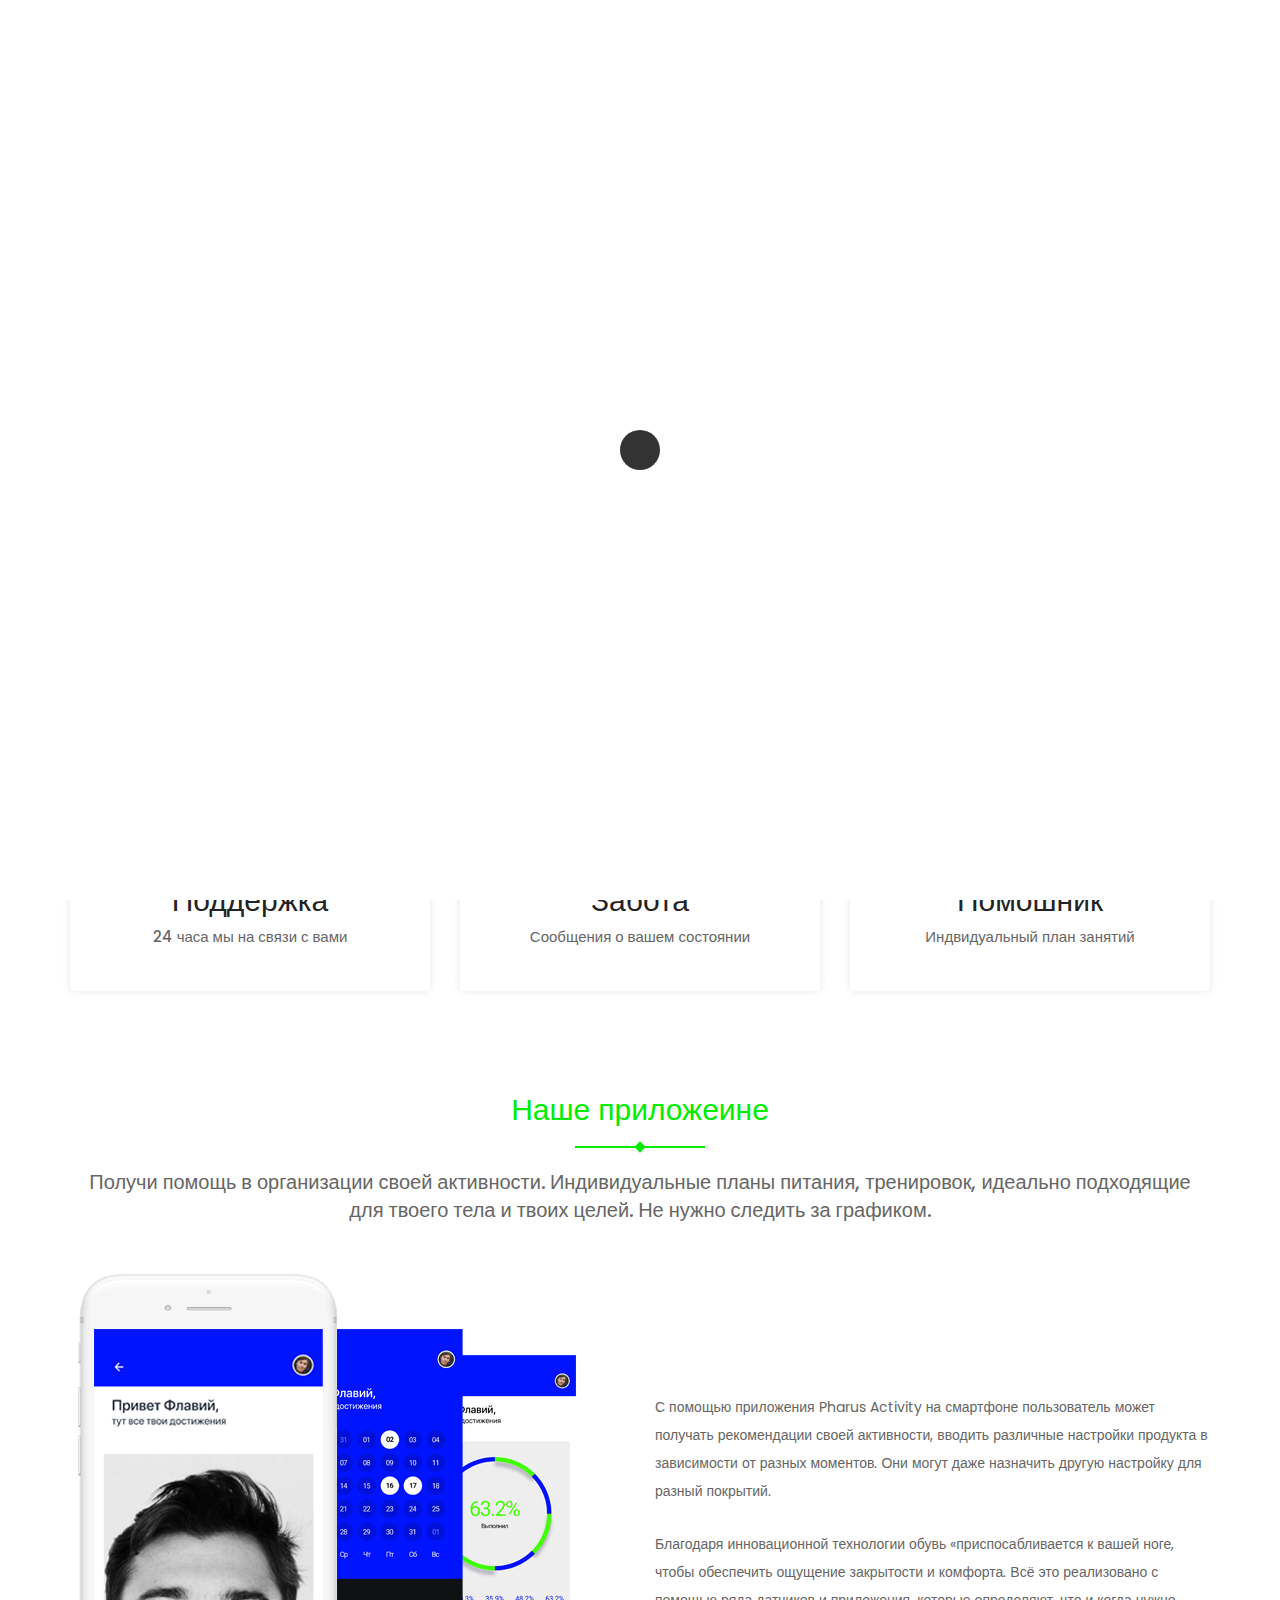
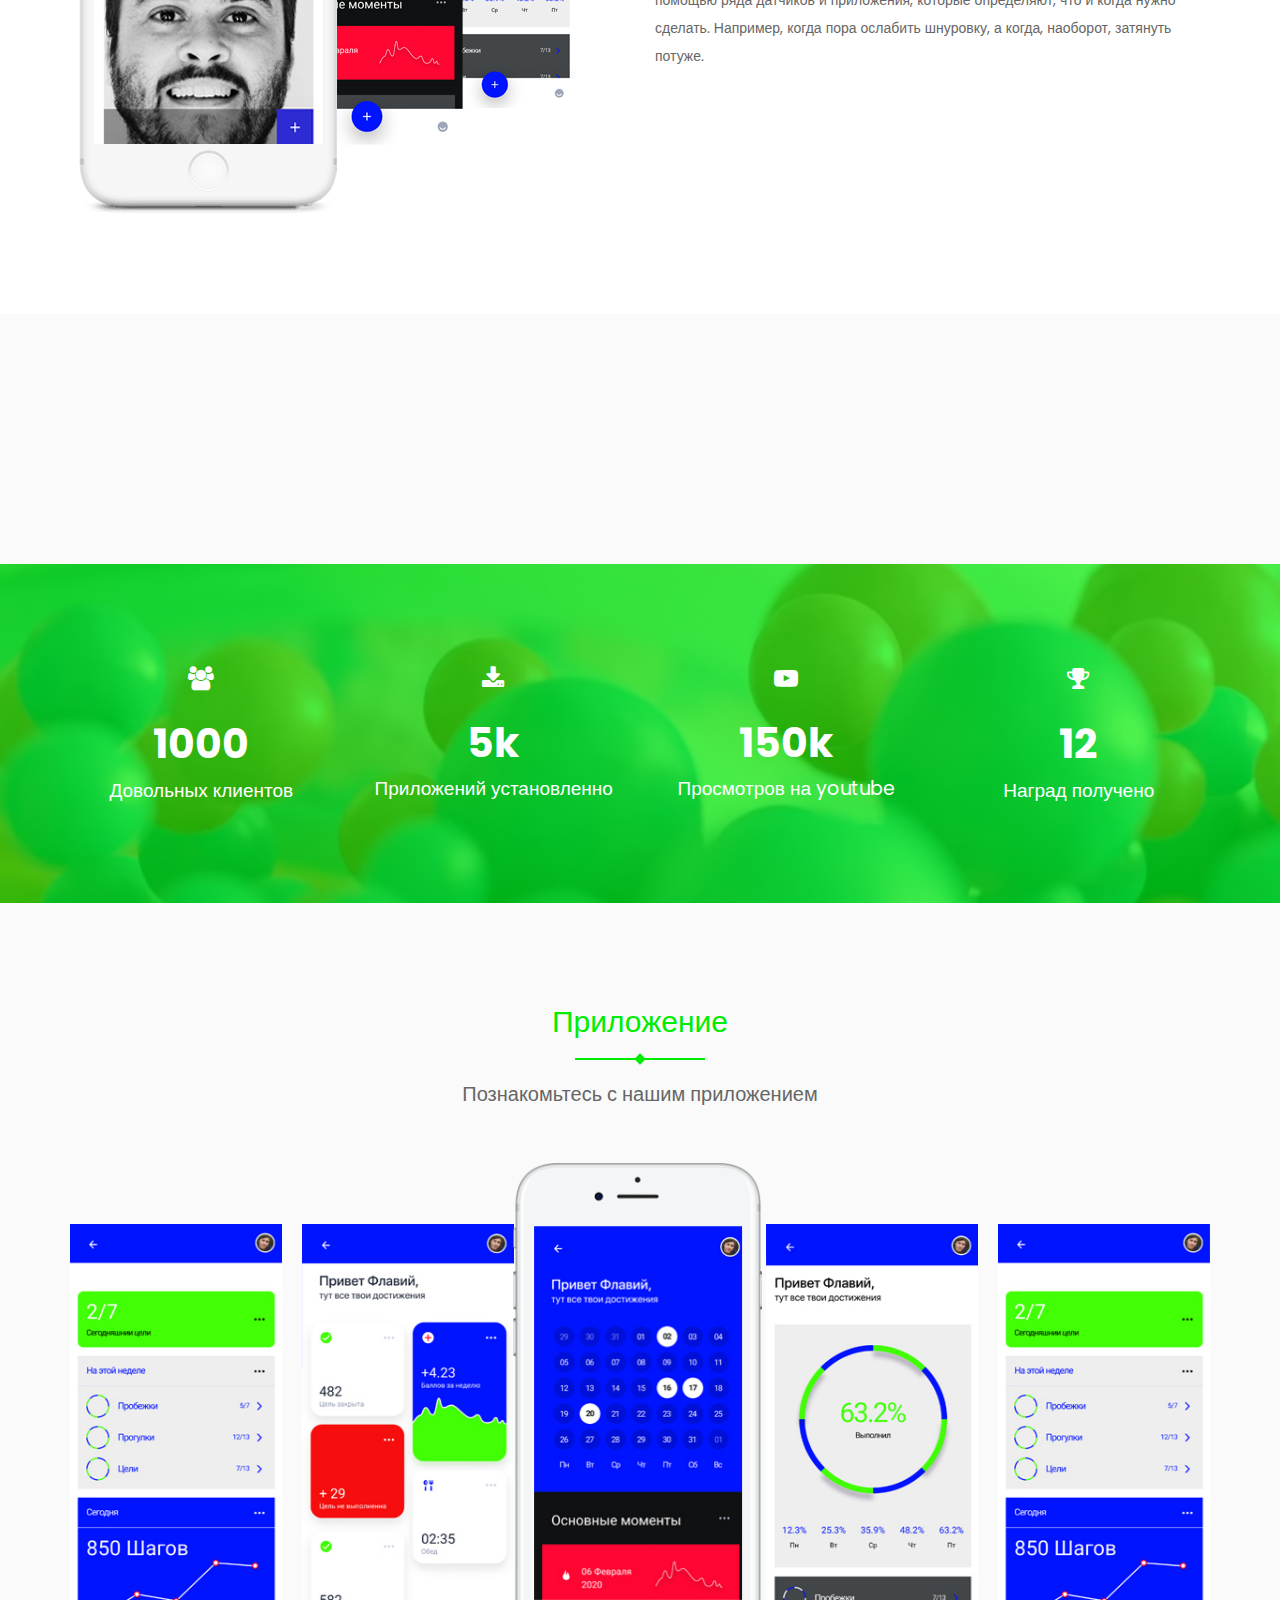
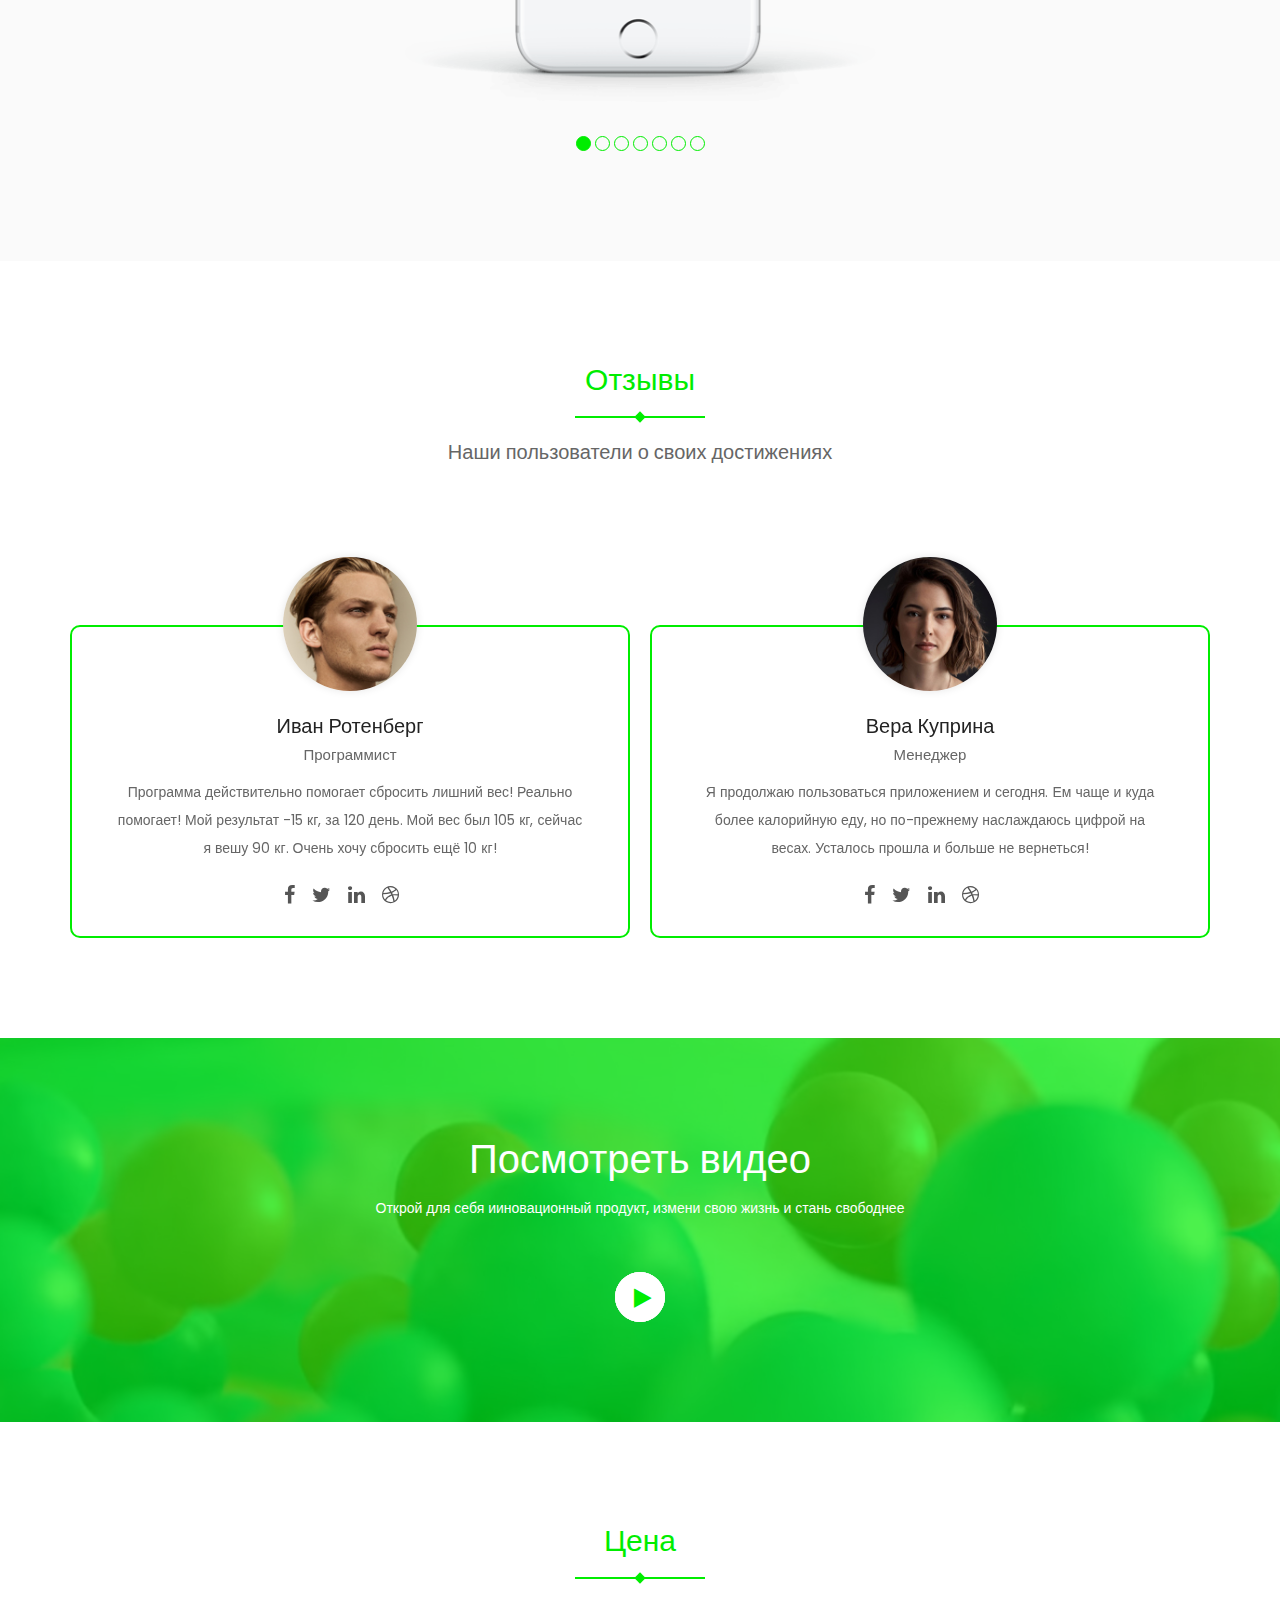
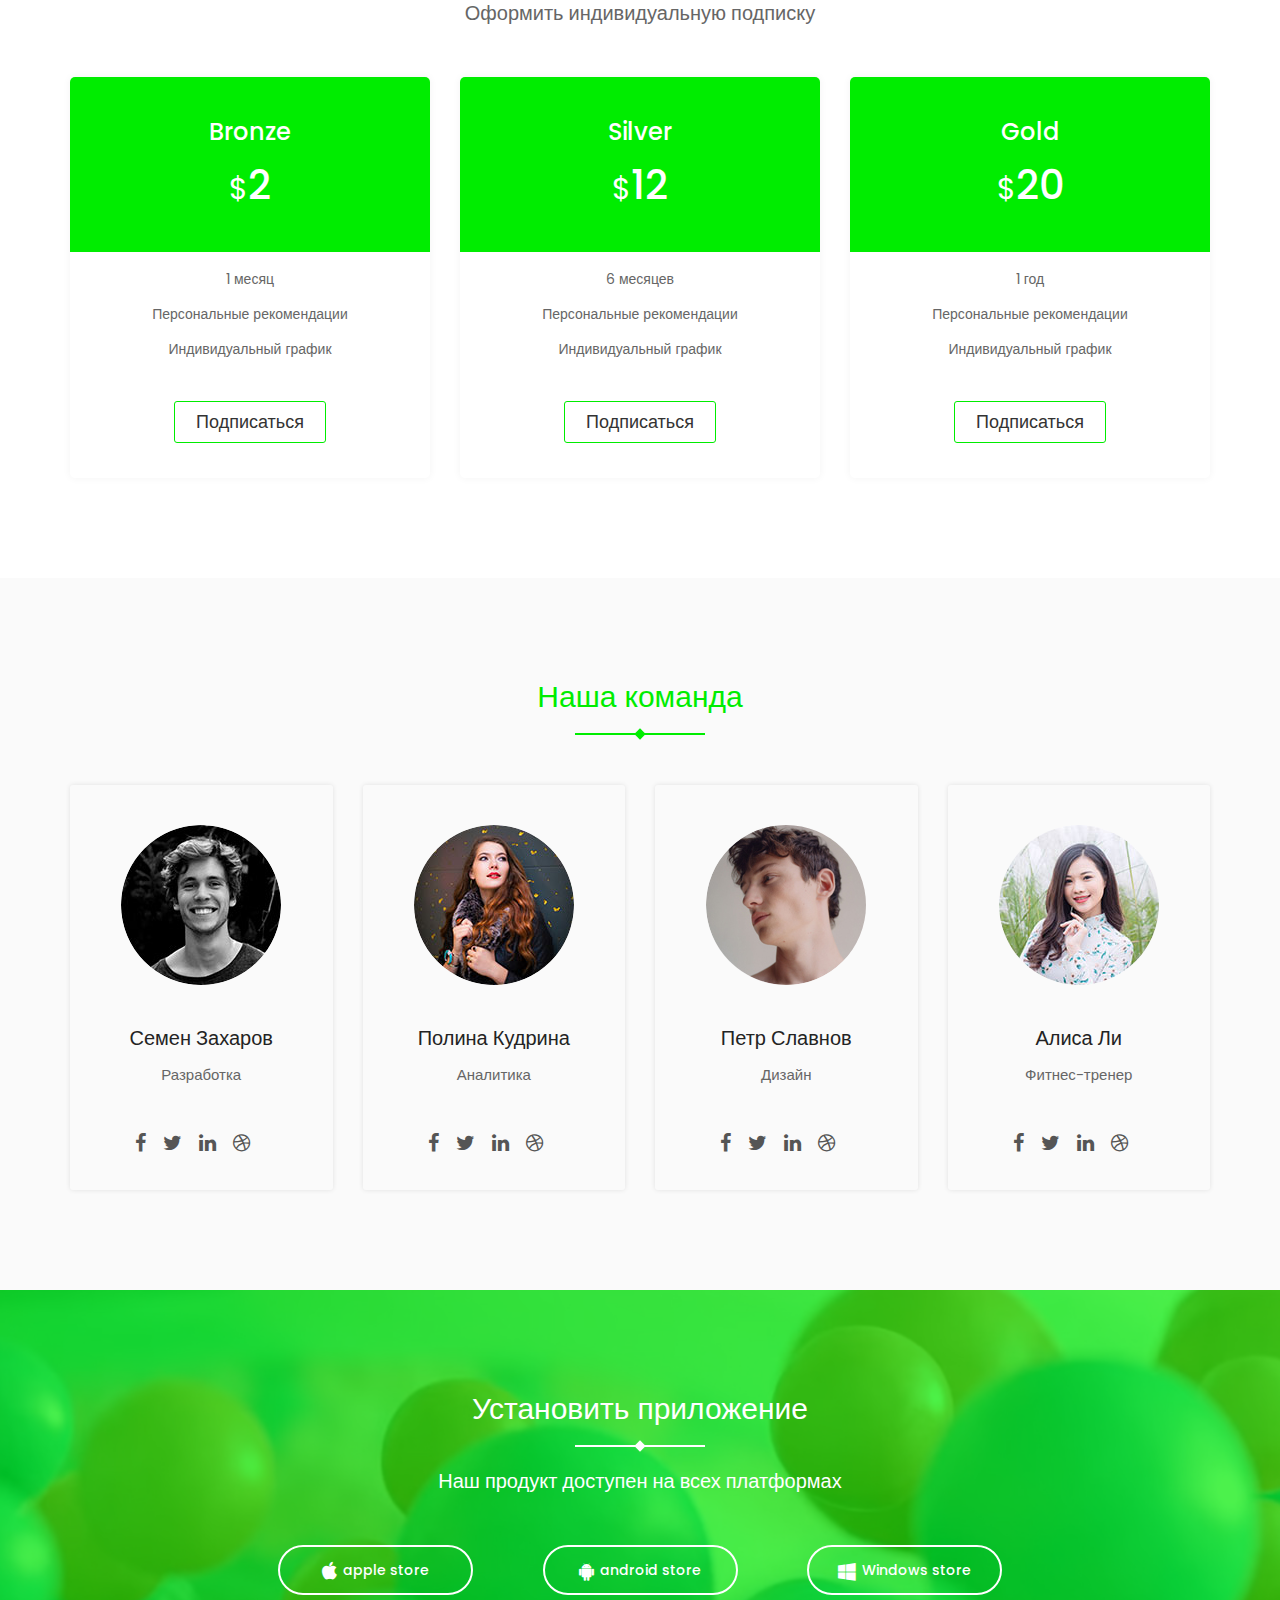
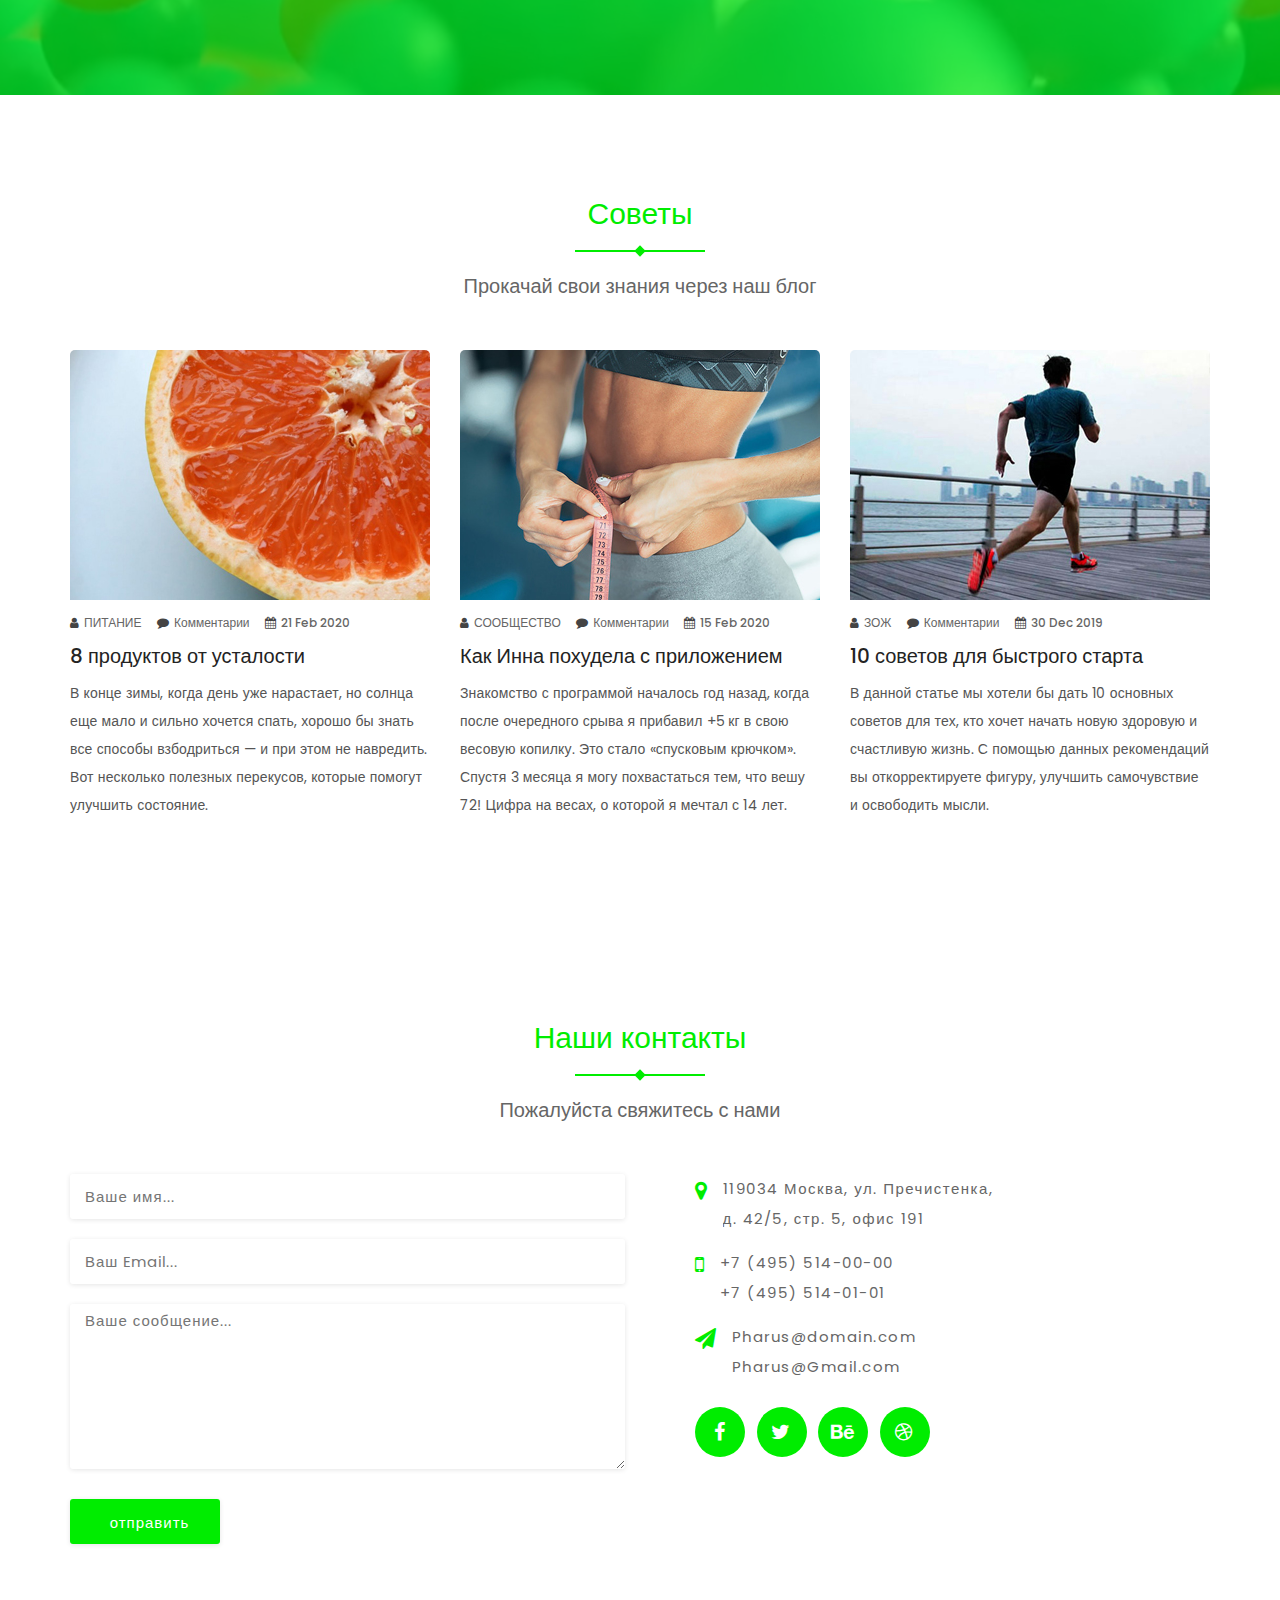
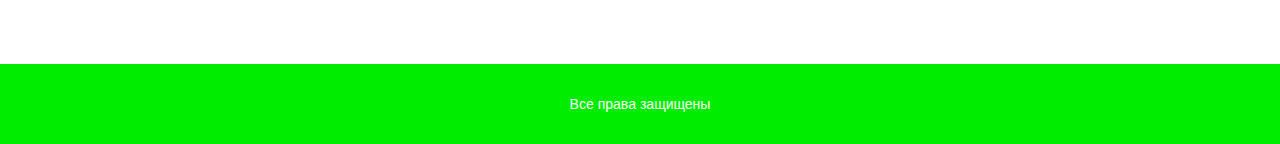
<file: index.html>
<!DOCTYPE html>
<html lang="en">

<head>
    <!--- Basic Page Needs  -->
    <meta charset="utf-8">
    <title>Pharus</title>
    <meta http-equiv="X-UA-Compatible" content="IE=edge">
    <!-- Mobile Specific Meta  -->
    <meta name="viewport" content="width=device-width, initial-scale=1, maximum-scale=1">
    <!-- CSS -->
    <link rel="stylesheet" href="assets/css/bootstrap.min.css">
    <link rel="stylesheet" href="assets/css/jquery-ui.css">
    <link rel="stylesheet" href="assets/css/font-awesome.min.css">
    <link rel="stylesheet" href="assets/css/owl.carousel.min.css">
    <link rel="stylesheet" href="assets/css/slicknav.min.css">
    <link rel="stylesheet" href="assets/css/magnificpopup.css">
    <link rel="stylesheet" href="assets/css/jquery.mb.YTPlayer.min.css">
    <link rel="stylesheet" href="assets/css/typography.css">
    <link rel="stylesheet" href="assets/css/style.css">
    <link rel="stylesheet" href="assets/css/responsive.css">
    <!-- Favicon -->
    <link rel="shortcut icon" type="image/png" href="assets/img/icon/favicon.ico">

</head>

<body>
    <!-- preloader area start -->
    <div id="preloader">
        <div class="spinner"></div>
    </div>
    <!-- preloader area end -->
    <!-- header area start -->
    <header id="header">
        <div class="header-area">
            <div class="container">
                <div class="row">
                    <div class="menu-area">
                        <div class="col-md-3 col-sm-12 col-xs-12">
                            <div class="logo">
                                <a href="index.html"><img src="assets/img/icon/logo.png" alt="Zeedapp - App Landing Template"></a>
                            </div>
                        </div>
                        <div class="col-md-9 hidden-xs hidden-sm">
                            <div class="main-menu">
                                <nav class="nav-menu">
                                    <ul>
                                        <li class="active"><a href="#home">Главная</a></li>
                                        <li><a href="#feature">Особенности</a></li>
                                        <li><a href="#screenshot">Приложение</a></li>
                                        <li><a href="#pricing">Тарифы</a></li>
                                        <li><a href="#team">Команда</a></li>
                                        <li><a href="#download">Установка</a></li>
                                        <li><a href="#blog">Блог</a></li>
                                        <li><a href="#contact">Контакты</a></li>
                                    </ul>
                                </nav>
                            </div>
                        </div>
                        <div class="col-sm-12 col-xs-12 visible-sm visible-xs">
                            <div class="mobile_menu"></div>
                        </div>
                    </div>
                </div>
            </div>
        </div>
    </header>
    <!-- header area end -->
    <!-- slider area start -->
    <section id="home" class="slider-area image-background parallax" data-speed="3" data-bg-image="assets/img/bg/slider-bg2.jpg">
        <div class="container">
            <div class="col-md-6 col-sm-6 hidden-xs">
                <div class="row">
                    <div class="slider-img">
                        <img src="assets/img/mobile/slider-left-img.png" alt="slider image">
                    </div>
                </div>
            </div>
            <div class="col-md-6 col-sm-6 col-xs-12">
                <div class="row">
                    <div class="slider-inner text-right">
                        <h2>Don’tStandStill</h2>
                        <h5>приложение PharusApp</h5>
                        <a class="expand-video" href="https://www.youtube.com/watch?v=yshNZlWezDk"><i class="fa fa-play"></i>Cмотреть видео</a>
                    </div>
                </div>
            </div>
        </div>
    </section>
    <!-- slider area end -->
    <!-- service area start -->
    <div class="service-area">
        <div class="container">
            <div class="row">
                <div class="col-md-4 col-sm-4 col-xs-12">
                    <div class="service-single">
                        <img src="assets/img/service/service-img1.png" alt="service image">
                        <h2>Поддержка</h2>
                        <p>24 часа мы на связи с вами</p>
                    </div>
                </div>
                <div class="col-md-4 col-sm-4 col-xs-12 col-6">
                    <div class="service-single">
                        <img src="assets/img/service/service-img2.png" alt="service image">
                        <h2>Забота</h2>
                        <p>Сообщения о вашем состоянии</p>
                    </div>
                </div>
                <div class="col-md-4 col-sm-4 col-xs-12 col-6">
                    <div class="service-single">
                        <img src="assets/img/service/service-img3.png" alt="service image">
                        <h2>Помошник</h2>
                        <p>Индвидуальный план занятий</p>
                    </div>
                </div>
            </div>
        </div>
    </div>
    <!-- service area end -->
    <!-- about area start -->
    <div class="about-area ptb--100">
        <div class="container">
            <div class="section-title">
                <h2>Наше приложеине</h2>
                <p>Получи помощь в организации своей активности.
                  Индивидуальные планы питания, тренировок, идеально подходящие для твоего тела и твоих целей. Не нужно следить за графиком. </p>
            </div>
            <div class="row d-flex flex-center">
                <div class="col-md-6 col-sm-6 hidden-xs">
                    <div class="about-left-img">
                        <img src="assets/img/about/abt-left-img.png" alt="image">
                    </div>
                </div>

                <div class="col-md-6 col-sm-6 col-xs-12 d-flex flex-center">
                    <div class="about-content">
                        <p>С помощью приложения Pharus Activity на смартфоне пользователь может получать рекомендации своей активности, вводить различные настройки продукта в зависимости от разных моментов. Они могут даже назначить другую настройку для разный покрытий.</p>
                        <p>Благодаря инновационной технологии обувь «приспосабливается к вашей ноге, чтобы обеспечить ощущение закрытости и комфорта. Всё это реализовано с помощью ряда датчиков и приложения, которые определяют, что и когда нужно сделать. Например, когда пора ослабить шнуровку, а когда, наоборот, затянуть потуже.<p>
                    </div>
                </div>
            </div>
        </div>
    </div>
    <!-- about area end -->
    <!-- feature area start -->
    <section class="feature-area bg-gray ptb--100" id="feature">
        <div class="container">
            <div class="section-title">
                  <!-- <h2>Особенности</h2>
                <p>Nemo enim ipsam voluptatem quia voluptas sit</p>
            </div>
            <div class="row">
                <div class="col-md-4 col-sm-6 col-xs-12">
                    <div class="ft-content rtl">
                        <div class="ft-single">
                            <img src="assets/img/icon/feature/1.png" alt="icon">
                            <div class="meta-content">
                                <h2>Full Optional</h2>
                                <p>Lorem ipsum dolor sit amet, consectetur adipisicing elit, iumod tempor incididunt</p>
                            </div>
                        </div>
                        <div class="ft-single">
                            <img src="assets/img/icon/feature/2.png" alt="icon">
                            <div class="meta-content">
                                <h2>Unique Design</h2>
                                <p>Lorem ipsum dolor sit amet, consectetur adipisicing elit, iumod tempor incididunt</p>
                            </div>
                        </div>
                        <div class="ft-single">
                            <img src="assets/img/icon/feature/3.png" alt="icon">
                            <div class="meta-content">
                                <h2>Voice Maker</h2>
                                <p>Lorem ipsum dolor sit amet, consectetur adipisicing elit, iumod tempor incididunt</p>
                            </div>
                        </div>
                    </div>
                </div>
                <div class="col-md-4 hidden-sm col-xs-12">
                    <div class="ft-screen-img">
                        <img src="assets/img/mobile/ft-screen-img.png" alt="image">
                    </div>
                </div>
                <div class="col-md-4 col-sm-6 col-xs-12">
                    <div class="ft-content">
                        <div class="ft-single">
                            <img src="assets/img/icon/feature/4.png" alt="icon">
                            <div class="meta-content">
                                <h2>Простые настройки</h2>
                                <p>Lorem ipsum dolor sit amet, consectetur adipisicing elit, iumod tempor incididunt</p>
                            </div>
                        </div>
                        <div class="ft-single">
                            <img src="assets/img/icon/feature/5.png" alt="icon">
                            <div class="meta-content">
                                <h2>Удобный дизайн</h2>
                                <p>Lorem ipsum dolor sit amet, consectetur adipisicing elit, iumod tempor incididunt</p>
                            </div>
                        </div>
                        <div class="ft-single">
                            <img src="assets/img/icon/feature/6.png" alt="icon">
                            <div class="meta-content">
                                <h2>Легко установсть</h2>
                                <p>Lorem ipsum dolor sit amet, consectetur adipisicing elit, iumod tempor incididunt</p> -->
                            <!-- </div> -->
                        <!-- </div>
                    </div>
                </div>
            </div>
        </div> -->
    </section>
    <!-- feature area end -->
    <!-- achivement area start -->
    <div class="achivement-area ptb--100">
        <div class="container">
            <div class="row">
                <div class="col-md-3 col-sm-3 col-xs-12">
                    <div class="ach-single">
                        <div class="icon"><i class="fa fa-users"></i></div>
                        <span class="counter">1000</span>
                        <h5>Довольных клиентов</h5>
                    </div>
                </div>
                <div class="col-md-3 col-sm-3 col-xs-12">
                    <div class="ach-single">
                        <div class="icon"><i class="fa fa-download"></i></div>
                        <p><span class="counter">5</span>k</p>
                        <h5>Приложений установленно</h5>
                    </div>
                </div>
                <div class="col-md-3 col-sm-3 col-xs-12">
                    <div class="ach-single">
                        <div class="icon"><i class="fa fa-youtube-play"></i></div>
                        <p><span class="counter">150</span>k</p>
                        <h5>Просмотров на youtube</h5>
                    </div>
                </div>
                <div class="col-md-3 col-sm-3 col-xs-120">
                    <div class="ach-single">
                        <div class="icon"><i class="fa fa-trophy"></i></div>
                        <span class="counter">12</span>
                        <h5>Наград получено</h5>
                    </div>
                </div>
            </div>
        </div>
    </div>
    <!-- achivement area end -->
    <!-- screen slider area start -->
    <section class="screen-area bg-gray ptb--100" id="screenshot">
        <div class="container">
            <div class="section-title">
                <h2>Приложение</h2>
                <p>Познакомьтесь с нашим приложением</p>
            </div>
            <img class="screen-img" src="assets/img/mobile/screen-slider.png" alt="mobile screen">
            <div class="screen-slider owl-carousel">
                <div class="single-screen">
                    <img src="assets/img/mobile/screen-slider/screen1.jpg" alt="mobile screen">
                </div>
                <div class="single-screen">
                    <img src="assets/img/mobile/screen-slider/screen2.jpg" alt="mobile screen">
                </div>
                <div class="single-screen">
                    <img src="assets/img/mobile/screen-slider/screen3.jpg" alt="mobile screen">
                </div>
                <div class="single-screen">
                    <img src="assets/img/mobile/screen-slider/screen4.jpg" alt="mobile screen">
                </div>
                <div class="single-screen">
                    <img src="assets/img/mobile/screen-slider/screen5.jpg" alt="mobile screen">
                </div>
                <div class="single-screen">
                    <img src="assets/img/mobile/screen-slider/screen3.jpg" alt="mobile screen">
                </div>
                <div class="single-screen">
                    <img src="assets/img/mobile/screen-slider/screen4.jpg" alt="mobile screen">
                </div>
            </div>
        </div>
    </section>
    <!-- screen slider area end -->
    <!-- testimonial carousel area start -->
    <div class="testimonial-area ptb--100">
        <div class="container">
            <div class="section-title">
                <h2>Отзывы</h2>
                <p>Наши пользователи о своих достижениях</p>
            </div>
            <div class="testimonial-slider owl-carousel">
                <div class="single-tst">
                    <img src="assets/img/author/tst-author1.jpg" alt="author">
                    <h4>Иван Ротенберг</h4>
                    <span>Программист</span>
                    <p>Программа действительно помогает сбросить лишний вес! Реально помогает! Мой результат -15 кг, за 120 день. Мой вес был 105 кг, сейчас я вешу 90 кг. Очень хочу сбросить ещё 10 кг!</p>
                    <ul class="tst-social">
                        <li><a href="#"><i class="fa fa-facebook"></i></a></li>
                        <li><a href="#"><i class="fa fa-twitter"></i></a></li>
                        <li><a href="#"><i class="fa fa-linkedin"></i></a></li>
                        <li><a href="#"><i class="fa fa-dribbble"></i></a></li>
                        <li><a href="#"><i class="fa fa-ponterest"></i></a></li>
                    </ul>
                </div>
                <div class="single-tst">
                    <img src="assets/img/author/tst-author2.jpg" alt="author">
                    <h4>Вера Куприна</h4>
                    <span>Менеджер</span>
                    <p>Я продолжаю пользоваться приложением и сегодня. Ем чаще и куда более калорийную еду, но по-прежнему наслаждаюсь цифрой на весах. Усталось прошла и больше не вернеться!  </p>
                    <ul class="tst-social">
                        <li><a href="#"><i class="fa fa-facebook"></i></a></li>
                        <li><a href="#"><i class="fa fa-twitter"></i></a></li>
                        <li><a href="#"><i class="fa fa-linkedin"></i></a></li>
                        <li><a href="#"><i class="fa fa-dribbble"></i></a></li>
                        <li><a href="#"><i class="fa fa-ponterest"></i></a></li>
                    </ul>
                </div>
            </div>
        </div>
    </div>
    <!-- testimonial carousel area end -->
    <!-- video area start -->
    <div class="video-area ptb--100">
        <div class="container">
            <div class="row">
                <div class="col-md-8 col-md-offset-2 col-sm-10 col-sm-offset-1 col-xs-12">
                    <h2>Посмотреть видео</h2>
                    <p>Открой для себя ииновационный продукт, измени свою жизнь и стань свободнее</p>
                    <a class="expand-video" href="https://www.youtube.com/watch?v=WYP9AGtLvRg"><i class="fa fa-play"></i></a>
                </div>
            </div>
        </div>
    </div>
    <!-- video area end -->
    <!-- pricing area start -->
    <section class="pricing-area ptb--100" id="pricing">
        <div class="container">
            <div class="section-title">
                <h2>Цена</h2>
                <p>Оформить индивидуальную подписку</p>
            </div>
            <div class="row">
                <div class="col-md-4 col-sm-4 col-xs-12 col-6">
                    <div class="single-price">
                        <div class="prc-head">
                            <span>Bronze</span>
                            <h5><small>$</small>2</h5>
                        </div>
                        <ul>
                          <li>1 месяц</li>
                          <li>Персональные рекомендации</li>
                          <li>Индивидуальный график</li>
                        </ul>
                        <a href="#">Подписаться</a>
                    </div>
                </div>
                <div class="col-md-4 col-sm-4 col-xs-12 col-6">
                    <div class="single-price">
                        <div class="prc-head">
                            <span>Silver</span>
                            <h5><small>$</small>12</h5>
                        </div>
                        <ul>
                          <li>6 месяцев</li>
                          <li>Персональные рекомендации</li>
                          <li>Индивидуальный график</li>
                        </ul>
                        <a href="#">Подписаться</a>
                    </div>
                </div>
                <div class="col-md-4 col-sm-4 col-xs-12 col-6">
                    <div class="single-price">
                        <div class="prc-head">
                            <span>Gold</span>
                            <h5><small>$</small>20</h5>
                        </div>
                        <ul>
                            <li>1 год</li>
                            <li>Персональные рекомендации</li>
                            <li>Индивидуальный график</li>
                        </ul>
                        <a href="#">Подписаться</a>
                    </div>
                </div>
            </div>
        </div>
    </section>
    <!-- pricing area end -->
    <!-- team area start -->
    <section class="team-area bg-gray ptb--100" id="team">
        <div class="container">
            <div class="section-title">
                <h2>Наша команда</h2>
            </div>
            <div class="row">
                <div class="col-md-3 col-sm-6 col-xs-12 col-6">
                    <div class="single-team">
                        <div class="team-thumb">
                            <img src="assets/img/team/team-img1.jpg" alt="image">
                        </div>
                        <h4>Семен Захаров</h4>
                        <span>Разработка</span>
                        <ul class="tst-social">
                            <li><a href="#"><i class="fa fa-facebook"></i></a></li>
                            <li><a href="#"><i class="fa fa-twitter"></i></a></li>
                            <li><a href="#"><i class="fa fa-linkedin"></i></a></li>
                            <li><a href="#"><i class="fa fa-dribbble"></i></a></li>
                            <li><a href="#"><i class="fa fa-ponterest"></i></a></li>
                        </ul>
                    </div>
                </div>
                <div class="col-md-3 col-sm-6 col-xs-12 col-6">
                    <div class="single-team">
                        <div class="team-thumb">
                            <img src="assets/img/team/team-img2.jpg" alt="image">
                        </div>
                        <h4>Полина Кудрина</h4>
                        <span>Аналитика</span>
                        <ul class="tst-social">
                            <li><a href="#"><i class="fa fa-facebook"></i></a></li>
                            <li><a href="#"><i class="fa fa-twitter"></i></a></li>
                            <li><a href="#"><i class="fa fa-linkedin"></i></a></li>
                            <li><a href="#"><i class="fa fa-dribbble"></i></a></li>
                            <li><a href="#"><i class="fa fa-ponterest"></i></a></li>
                        </ul>
                    </div>
                </div>
                <div class="col-md-3 col-sm-6 col-xs-12 col-6">
                    <div class="single-team">
                        <div class="team-thumb">
                            <img src="assets/img/team/team-img3.jpg" alt="image">
                        </div>
                        <h4>Петр Славнов</h4>
                        <span>Дизайн</span>
                        <ul class="tst-social">
                            <li><a href="#"><i class="fa fa-facebook"></i></a></li>
                            <li><a href="#"><i class="fa fa-twitter"></i></a></li>
                            <li><a href="#"><i class="fa fa-linkedin"></i></a></li>
                            <li><a href="#"><i class="fa fa-dribbble"></i></a></li>
                            <li><a href="#"><i class="fa fa-ponterest"></i></a></li>
                        </ul>
                    </div>
                </div>
                <div class="col-md-3 col-sm-6 col-xs-12 col-6">
                    <div class="single-team">
                        <div class="team-thumb">
                            <img src="assets/img/team/team-img4.jpg" alt="image">
                        </div>
                        <h4>Алиса Ли</h4>
                        <span>Фитнес-тренер</span>
                        <ul class="tst-social">
                            <li><a href="#"><i class="fa fa-facebook"></i></a></li>
                            <li><a href="#"><i class="fa fa-twitter"></i></a></li>
                            <li><a href="#"><i class="fa fa-linkedin"></i></a></li>
                            <li><a href="#"><i class="fa fa-dribbble"></i></a></li>
                            <li><a href="#"><i class="fa fa-ponterest"></i></a></li>
                        </ul>
                    </div>
                </div>
            </div>
        </div>
    </section>
    <!-- team area end -->
    <!-- call-action area start -->
    <section class="call-to-action ptb--100" id="download">
        <div class="container">
            <div class="section-title text-white">
                <h2>Установить приложение</h2>
                <p>Наш продукт доступен на всех платформах</p>
            </div>
            <div class="download-btns btn-area text-center">
                <a href="#"><i class="fa fa-apple"></i>apple store</a>
                <a href="#"><i class="fa fa-android"></i>android store</a>
                <a href="#"><i class="fa fa-windows"></i>Windows store</a>
            </div>
        </div>
    </section>
    <!-- call-action area end -->
    <!-- blog area start -->
    <section class="blog-post ptb--100" id="blog">
        <div class="container">
            <div class="section-title">
                <h2>Советы</h2>
                <p>Прокачай свои знания через наш блог</p>
            </div>
            <div class="row">
                <div class="col-md-4 col-sm-6 col-xs-12 col-6">
                    <div class="single-post">
                        <a href="blog.html"><img src="assets/img/blog/blog-post-img.jpg" alt="blog image"></a>
                        <div class="blog-meta">
                            <ul>
                                <li><i class="fa fa-user"></i>ПИТАНИЕ</li>
                                <li><i class="fa fa-comment"></i>Комментарии</li>
                                <li><i class="fa fa-calendar"></i>21 Feb 2020</li>
                            </ul>
                        </div>
                        <h2><a href="blog.html">8 продуктов от усталости</a></h2>
                        <p>В конце зимы, когда день уже нарастает, но солнца еще мало и сильно хочется спать, хорошо бы знать все способы взбодриться — и при этом не навредить. Вот несколько полезных перекусов, которые помогут улучшить состояние.</p>
                    </div>
                </div>
                <div class="col-md-4 col-sm-6 col-xs-12 col-6">
                    <div class="single-post">
                        <a href="blog.html"><img src="assets/img/blog/blog-post-img1.jpg" alt="blog image"></a>
                        <div class="blog-meta">
                            <ul>
                                <li><i class="fa fa-user"></i>СООБЩЕСТВО</li>
                                <li><i class="fa fa-comment"></i>Комментарии</li>
                                <li><i class="fa fa-calendar"></i>15 Feb 2020</li>
                            </ul>
                        </div>
                        <h2><a href="blog.html">Как Инна похудела с приложением</a></h2>
                        <p>Знакомство с программой началось год назад, когда после очередного срыва я прибавил +5 кг в свою весовую копилку. Это стало «спусковым крючком». Спустя 3 месяца я могу похвастаться тем, что вешу 72! Цифра на весах, о которой я мечтал с 14 лет.</p>
                    </div>
                </div>
                <div class="col-md-4 col-sm-6 col-xs-12 col-6">
                    <div class="single-post">
                        <a href="blog.html"><img src="assets/img/blog/blog-post-img2.jpg" alt="blog image"></a>
                        <div class="blog-meta">
                            <ul>
                                <li><i class="fa fa-user"></i>ЗОЖ</li>
                                <li><i class="fa fa-comment"></i>Комментарии</li>
                                <li><i class="fa fa-calendar"></i>30 Dec 2019</li>
                            </ul>
                        </div>
                        <h2><a href="blog.html">10 советов для быстрого старта</a></h2>
                        <p>В данной статье мы хотели бы дать 10 основных советов для тех, кто хочет начать новую здоровую и счастливую жизнь. С помощью данных рекомендаций вы откорректируете фигуру, улучшить самочувствие и освободить мысли.</p>
                    </div>
                </div>
            </div>
        </div>
    </section>
    <!-- blog area end -->
    <!-- client area start -->

    <!-- client area end -->
    <!-- contact area start -->
    <section class="contact-area ptb--100" id="contact">
        <div class="container">
            <div class="section-title">
                <h2>Наши контакты</h2>
                <p>Пожалуйста свяжитесь с нами</p>
            </div>
            <div class="row">
                <div class="col-md-6 col-sm-6 col-xs-12">
                    <div class="contact-form">
                        <form action="#">
                            <input type="text" name="name" placeholder="Ваше имя...">
                            <input type="text" name="email" placeholder="Ваш Email...">
                            <textarea name="msg" id="msg" placeholder="Ваше сообщение... "></textarea>
                            <input type="submit" value="отправить" id="send">
                        </form>
                    </div>
                </div>
                <div class="col-md-6 col-sm-6 col-xs-12">
                    <div class="contact_info">
                        <div class="s-info">
                            <i class="fa fa-map-marker"></i>
                            <div class="meta-content">
                                <span>119034 Москва, ул. Пречистенка, </span>
                                <span>д. 42/5, стр. 5, офис 191</span>
                            </div>
                        </div>
                        <div class="s-info">
                            <i class="fa fa-mobile"></i>
                            <div class="meta-content">
                                <span>+7 (495) 514-00-00</span>
                                <span>+7 (495) 514-01-01</span>
                            </div>
                        </div>
                        <div class="s-info">
                            <i class="fa fa-paper-plane"></i>
                            <div class="meta-content">
                                <span>Pharus@domain.com</span>
                                <span>Pharus@Gmail.com</span>
                            </div>
                        </div>
                        <div class="c-social">
                            <ul>
                                <li><a href="#"><i class="fa fa-facebook"></i></a></li>
                                <li><a href="#"><i class="fa fa-twitter"></i></a></li>
                                <li><a href="#"><i class="fa fa-behance"></i></a></li>
                                <li><a href="#"><i class="fa fa-dribbble"></i></a></li>
                            </ul>
                        </div>
                    </div>
                </div>
            </div>
        </div>
    </section>
    <!-- contact area end -->
    <!-- footer area start -->
    <footer>
        <div class="footer-area">
            <div class="container">
                <p>
Все права защищены
</p>
            </div>
        </div>
    </footer>
    <!-- footer area end -->

    <!-- Scripts -->
    <script src="assets/js/jquery-3.2.0.min.js"></script>
    <script src="assets/js/jquery-ui.js"></script>
    <script src="assets/js/bootstrap.min.js"></script>
    <script src="assets/js/jquery.slicknav.min.js"></script>
    <script src="assets/js/owl.carousel.min.js"></script>
    <script src="assets/js/magnific-popup.min.js"></script>
    <script src="assets/js/counterup.js"></script>
    <script src="assets/js/jquery.waypoints.min.js"></script>
    <script src="assets/js/jquery.mb.YTPlayer.min.js"></script>
    <script src="assets/js/theme.js"></script>
</body>

</html>
</file>
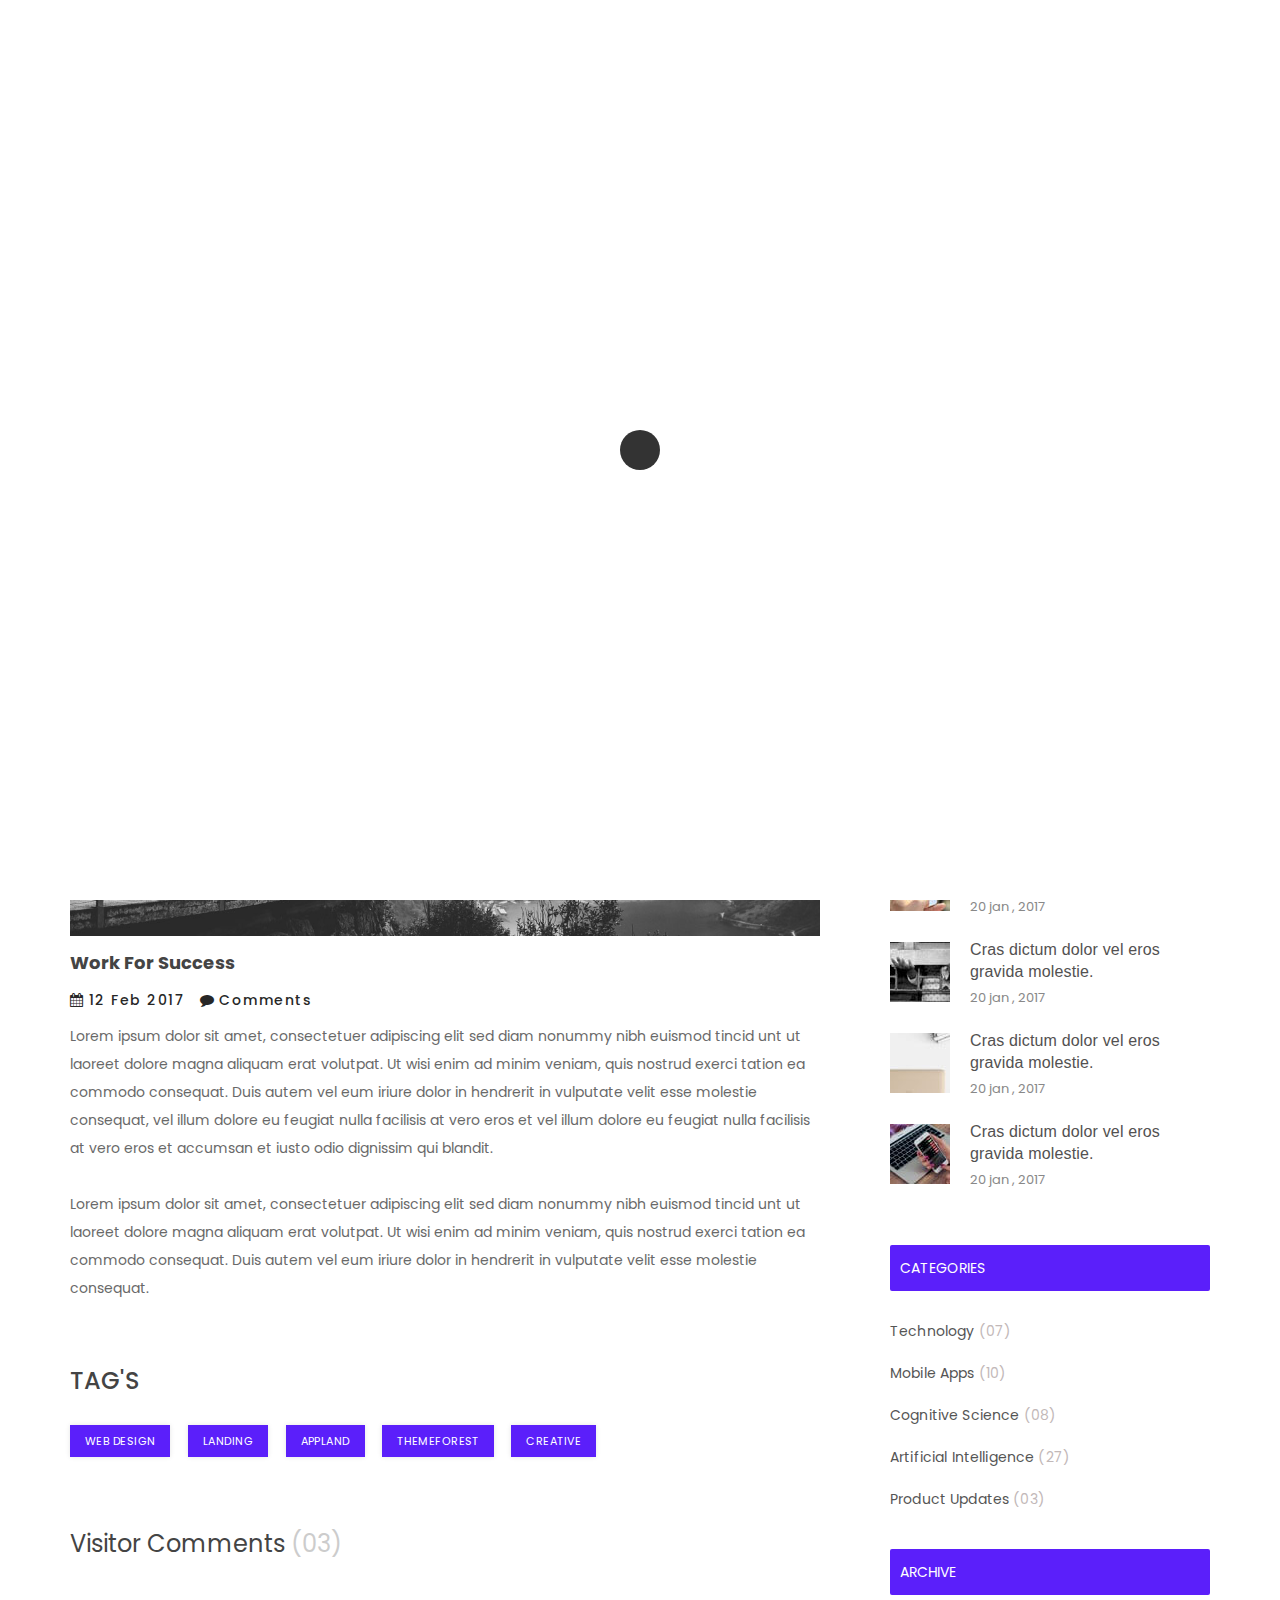
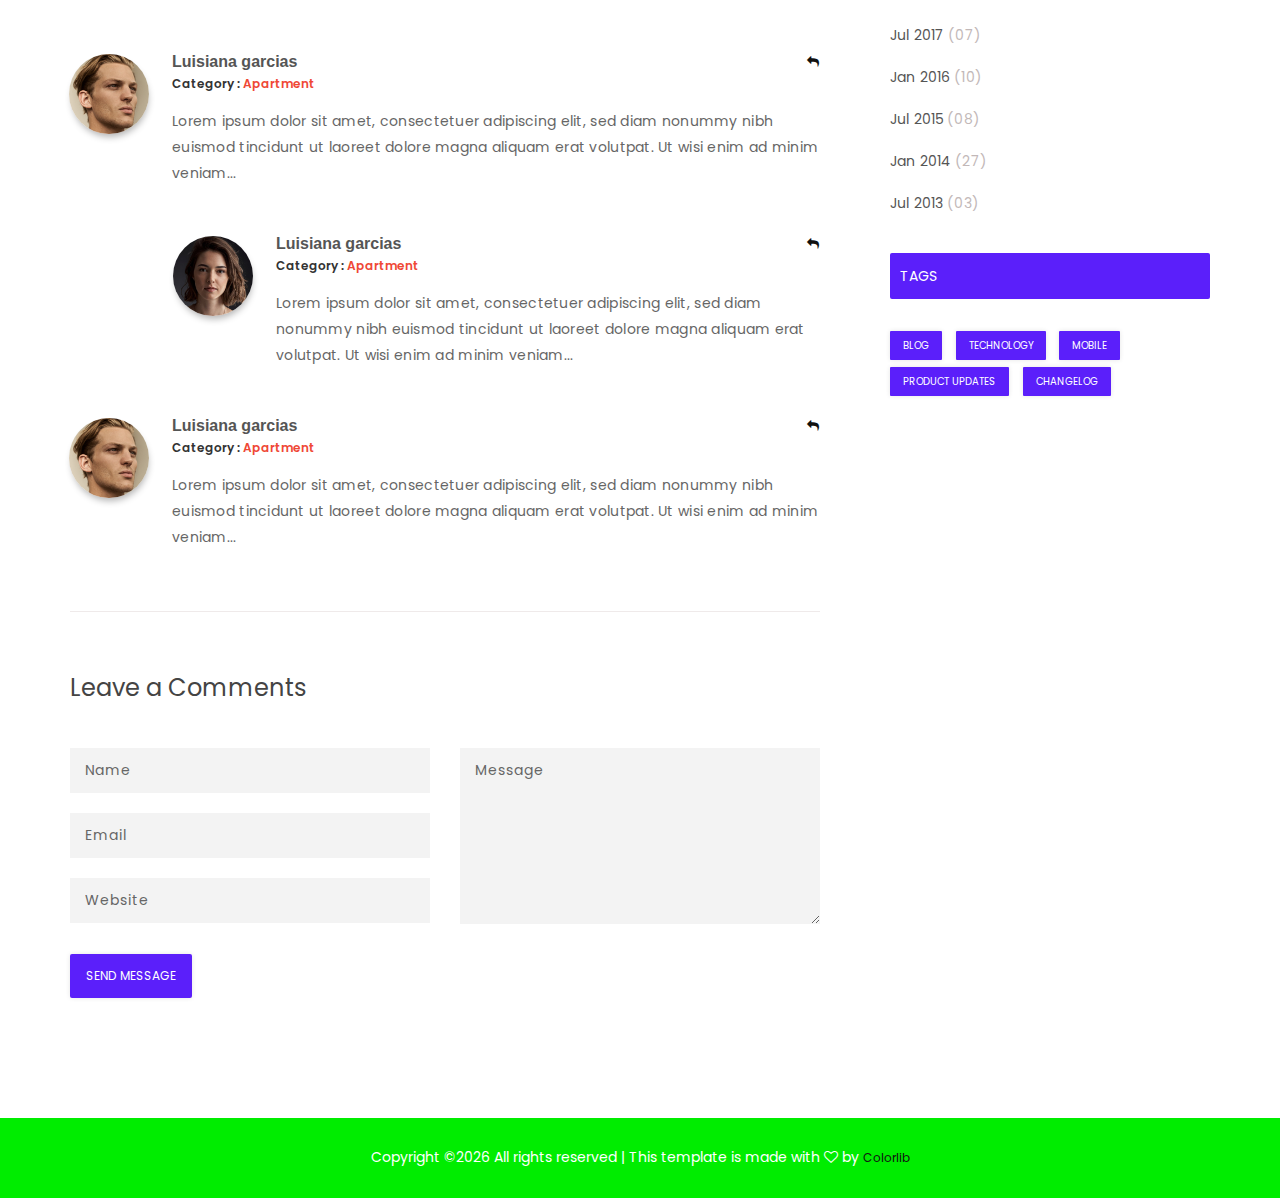
<file: blog-details.html>
<!DOCTYPE html>
<html lang="en">

<head>
    <!--- Basic Page Needs  -->
    <meta charset="utf-8">
    <title>Zeedapp || App Landing Html Template</title>
    <meta http-equiv="X-UA-Compatible" content="IE=edge">
    <!-- Mobile Specific Meta  -->
    <meta name="viewport" content="width=device-width, initial-scale=1, maximum-scale=1">
    <!-- CSS -->
    <link rel="stylesheet" href="assets/css/bootstrap.min.css">
    <link rel="stylesheet" href="assets/css/jquery-ui.css">
    <link rel="stylesheet" href="assets/css/font-awesome.min.css">
    <link rel="stylesheet" href="assets/css/owl.carousel.min.css">
    <link rel="stylesheet" href="assets/css/slicknav.min.css">
    <link rel="stylesheet" href="assets/css/magnificpopup.css">
    <link rel="stylesheet" href="assets/css/jquery.mb.YTPlayer.min.css">
    <link rel="stylesheet" href="assets/css/typography.css">
    <link rel="stylesheet" href="assets/css/style.css">
    <link rel="stylesheet" href="assets/css/responsive.css">
    <!-- Favicon -->
    <link rel="shortcut icon" type="image/png" href="assets/img/icon/favicon.ico">
    <!-- HTML5 Shim and Respond.js IE8 support of HTML5 elements and media queries -->
    <!-- WARNING: Respond.js doesn't work if you view the page via file:// -->
    <!--[if lt IE 9]>
        <script src="https://oss.maxcdn.com/libs/html5shiv/3.7.0/html5shiv.js"></script>
        <script src="https://oss.maxcdn.com/libs/respond.js/1.4.2/respond.min.js"></script>
        <![endif]-->
</head>

<body>
    <!-- preloader area start -->
    <div id="preloader">
        <div class="spinner"></div>
    </div>
    <!-- preloader area end -->
    <!-- header area start -->
    <header id="header">
        <div class="header-area">
            <div class="container">
                <div class="row">
                    <div class="menu-area">
                        <div class="col-md-3 col-sm-12 col-xs-12">
                            <div class="logo">
                                <a href="index.html"><img src="assets/img/icon/logo.png" alt="Zeedapp - App Landing Template"></a>
                            </div>
                        </div>
                        <div class="col-md-9 hidden-xs hidden-sm">
                            <div class="main-menu">
                                <nav class="nav-menu">
                                    <ul>
                                        <li><a href="index.html#home">Home</a></li>
                                        <li><a href="index.html#feature">Features</a></li>
                                        <li><a href="index.html#screenshot">Screenshot</a></li>
                                        <li><a href="index.html#pricing">Pricing</a></li>
                                        <li><a href="index.html#team">Team</a></li>
                                        <li><a href="index.html#download">Download</a></li>
                                        <li><a href="index.html#blog">Blog</a></li>
                                        <li><a href="index.html#contact">Contact</a></li>
                                    </ul>
                                </nav>
                            </div>
                        </div>
                        <div class="col-sm-12 col-xs-12 visible-sm visible-xs">
                            <div class="mobile_menu"></div>
                        </div>
                    </div>
                </div>
            </div>
        </div>
    </header>
    <!-- header area end -->
    <!-- crumbs area start -->
    <div class="crumbs-area">
        <div class="container">
            <div class="row">
                <div class="col-xs-12">
                    <div class="crumbs-inner">
                        <h2>Blog Details</h2>
                        <ul>
                            <li><a href="index.html">Home</a></li>
                            <li><span>Blog Details</span></li>
                        </ul>
                    </div>
                </div>
            </div>
        </div>
    </div>
    <!-- crumbs area end -->
    <!-- blog post area start -->
    <div class="blog-details ptb--120">
        <div class="container">
            <div class="row">
                <!-- blog details area start -->
                <div class="col-md-8 col-sm-8 col-xs-12">
                    <div class="blog-info">
                        <div class="blog-thumbnail">
                            <img src="assets/img/blog/blog-big-img.jpg" alt="blog thumbnail">
                        </div>
                        <h2 class="blog-title"><a href="blog-details.html">Work For Success</a></h2>
                        <div class="blog-meta">
                            <ul>
                                <li><i class="fa fa-calendar"></i>12 Feb 2017</li>
                                <li><i class="fa fa-comment"></i>Comments</li>
                            </ul>
                        </div>
                        <div class="blog-summery">
                            <p>Lorem ipsum dolor sit amet, consectetuer adipiscing elit sed diam nonummy nibh euismod tincid unt ut laoreet dolore magna aliquam erat volutpat. Ut wisi enim ad minim veniam, quis nostrud exerci tation ea commodo consequat. Duis autem vel eum iriure dolor in hendrerit in vulputate velit esse molestie consequat, vel illum dolore eu feugiat nulla facilisis at vero eros et vel illum dolore eu feugiat nulla facilisis at vero eros et accumsan et iusto odio dignissim qui blandit.
                                <br>
                                <br>Lorem ipsum dolor sit amet, consectetuer adipiscing elit sed diam nonummy nibh euismod tincid unt ut laoreet dolore magna aliquam erat volutpat. Ut wisi enim ad minim veniam, quis nostrud exerci tation ea commodo consequat. Duis autem vel eum iriure dolor in hendrerit in vulputate velit esse molestie consequat.</p>
                            <div class="blog-single-tags">
                                <h2>Tag's</h2>
                                <ul>
                                    <li><a href="#">web design</a></li>
                                    <li><a href="#">landing</a></li>
                                    <li><a href="#">Appland</a></li>
                                    <li><a href="#">Themeforest</a></li>
                                    <li><a href="#">Creative</a></li>
                                </ul>
                            </div>
                        </div>
                    </div>
                    <!-- comment area start -->
                    <div class="comment-area">
                        <div class="comment-title">
                            <h4>Visitor Comments <span>(03)</span></h4>
                        </div>
                        <ul class="comment-list">
                            <li class="comment-info-inner">
                                <article>
                                    <div class="comment-author">
                                        <img src="assets/img/author/tst-author1.jpg" alt="image">
                                        <h2>Luisiana garcias</h2>
                                    </div>
                                    <div class="meta-data">
                                        <p class="category">Category : <span>Apartment</span></p>
                                    </div>
                                    <div class="comment-content">
                                        <p>Lorem ipsum dolor sit amet, consectetuer adipiscing elit, sed diam nonummy nibh euismod tincidunt ut laoreet dolore magna aliquam erat volutpat. Ut wisi enim ad minim veniam...</p>
                                    </div>
                                    <div class="comment-reply">
                                        <a href="#"><i class="fa fa-reply"></i></a>
                                    </div>
                                </article>
                                <ul class="children">
                                    <li class="comment-info-inner">
                                        <article>
                                            <div class="comment-author">
                                                <img src="assets/img/author/tst-author2.jpg" alt="image">
                                                <h2>Luisiana garcias</h2>
                                            </div>
                                            <div class="meta-data">
                                                <p class="category">Category : <span>Apartment</span></p>
                                            </div>
                                            <div class="comment-content">
                                                <p>Lorem ipsum dolor sit amet, consectetuer adipiscing elit, sed diam nonummy nibh euismod tincidunt ut laoreet dolore magna aliquam erat volutpat. Ut wisi enim ad minim veniam...</p>
                                            </div>
                                            <div class="comment-reply">
                                                <a href="#"><i class="fa fa-reply"></i></a>
                                            </div>
                                        </article>
                                    </li>
                                </ul>
                            </li>
                            <li class="comment-info-inner">
                                <article>
                                    <div class="comment-author">
                                        <img src="assets/img/author/tst-author1.jpg" alt="image">
                                        <h2>Luisiana garcias</h2>
                                    </div>
                                    <div class="meta-data">
                                        <p class="category">Category : <span>Apartment</span></p>
                                    </div>
                                    <div class="comment-content">
                                        <p>Lorem ipsum dolor sit amet, consectetuer adipiscing elit, sed diam nonummy nibh euismod tincidunt ut laoreet dolore magna aliquam erat volutpat. Ut wisi enim ad minim veniam...</p>
                                    </div>
                                    <div class="comment-reply">
                                        <a href="#"><i class="fa fa-reply"></i></a>
                                    </div>
                                </article>
                            </li>
                        </ul>
                    </div>
                    <!-- comment area end -->
                    <!-- leave comment area start -->
                    <div class="leave-comment">
                        <div class="comment-title">
                            <h4>Leave a Comments</h4>
                        </div>
                        <div class="row">
                            <form action="#" id="contact-form">
                                <div class="col-md-6 col-sm-6 col-xs-12">
                                    <input placeholder="Name" id="name" type="text">
                                    <input placeholder="Email" id="email" type="text">
                                    <input placeholder="Website" id="website" type="text">
                                </div>
                                <div class="col-md-6 col-sm-6 col-xs-12">
                                    <textarea name="msg" id="message" placeholder="Message"></textarea>
                                </div>
                                <div class="col-xs-12">
                                    <input value="send message" id="comment-submit" type="submit">
                                </div>
                            </form>
                        </div>
                    </div>
                    <!-- leave comment area end -->
                </div>
                <!-- blog details area end -->
                <!-- sidebar area start -->
                <div class="col-md-4 col-sm-4 col-xs-12">
                    <div class="sidebar--area">
                        <!-- widget search area start -->
                        <div class="widget widget-search">
                            <form action="#">
                                <input type="text" placeholder="Search here">
                                <button type="submit" id="search-submit"><i class="fa fa-search"></i></button>
                            </form>
                        </div>
                        <!-- widget search area end -->
                        <!-- widget recent post area start -->
                        <div class="widget widget-recent-post">
                            <div class="widget-title">
                                <h2>Recent Post</h2>
                            </div>
                            <div class="recent--post-list">
                                <div class="rc-single-post">
                                    <div class="meta-thumb">
                                        <a href="#"><img src="assets/img/sidebar/sidebar-thumb1.jpg" alt="post thumb"></a>
                                    </div>
                                    <div class="meta--content">
                                        <a href="#">Cras dictum dolor vel eros gravida molestie.</a>
                                        <span class="up-time">20 jan , 2017 </span>
                                    </div>
                                </div>
                                <div class="rc-single-post">
                                    <div class="meta-thumb">
                                        <a href="#"><img src="assets/img/sidebar/sidebar-thumb2.jpg" alt="post thumb"></a>
                                    </div>
                                    <div class="meta--content">
                                        <a href="#">Cras dictum dolor vel eros gravida molestie.</a>
                                        <span class="up-time">20 jan , 2017 </span>
                                    </div>
                                </div>
                                <div class="rc-single-post">
                                    <div class="meta-thumb">
                                        <a href="#"><img src="assets/img/sidebar/sidebar-thumb3.jpg" alt="post thumb"></a>
                                    </div>
                                    <div class="meta--content">
                                        <a href="#">Cras dictum dolor vel eros gravida molestie.</a>
                                        <span class="up-time">20 jan , 2017 </span>
                                    </div>
                                </div>
                                <div class="rc-single-post">
                                    <div class="meta-thumb">
                                        <a href="#"><img src="assets/img/sidebar/sidebar-thumb4.jpg" alt="post thumb"></a>
                                    </div>
                                    <div class="meta--content">
                                        <a href="#">Cras dictum dolor vel eros gravida molestie.</a>
                                        <span class="up-time">20 jan , 2017 </span>
                                    </div>
                                </div>
                                <div class="rc-single-post">
                                    <div class="meta-thumb">
                                        <a href="#"><img src="assets/img/sidebar/sidebar-thumb5.jpg" alt="post thumb"></a>
                                    </div>
                                    <div class="meta--content">
                                        <a href="#">Cras dictum dolor vel eros gravida molestie.</a>
                                        <span class="up-time">20 jan , 2017 </span>
                                    </div>
                                </div>
                                <div class="rc-single-post">
                                    <div class="meta-thumb">
                                        <a href="#"><img src="assets/img/sidebar/sidebar-thumb6.jpg" alt="post thumb"></a>
                                    </div>
                                    <div class="meta--content">
                                        <a href="#">Cras dictum dolor vel eros gravida molestie.</a>
                                        <span class="up-time">20 jan , 2017 </span>
                                    </div>
                                </div>
                            </div>
                        </div>
                        <!-- widget recent post area end -->
                        <!-- widget categoriy area start -->
                        <div class="widget widget-category">
                            <div class="widget-title">
                                <h2>Categories</h2>
                            </div>
                            <div class="widget--category-list">
                                <ul>
                                    <li><a href="#"> Technology <span>(07)</span></a></li>
                                    <li><a href="#">Mobile Apps <span>(10)</span></a></li>
                                    <li><a href="#">Cognitive Science <span>(08)</span></a></li>
                                    <li><a href="#">Artificial Intelligence <span>(27)</span></a></li>
                                    <li><a href="#">Product Updates <span>(03)</span></a></li>
                                </ul>
                            </div>
                        </div>
                        <!-- widget categoriy area end -->
                        <!-- widget archive area start -->
                        <div class="widget widget-archive">
                            <div class="widget-title">
                                <h2>Archive</h2>
                            </div>
                            <div class="widget--archive-list">
                                <ul>
                                    <li><a href="#">Jul 2017 <span>(07)</span></a></li>
                                    <li><a href="#">Jan 2016 <span>(10)</span></a></li>
                                    <li><a href="#">Jul 2015 <span>(08)</span></a></li>
                                    <li><a href="#">Jan 2014 <span>(27)</span></a></li>
                                    <li><a href="#">Jul 2013 <span>(03)</span></a></li>
                                </ul>
                            </div>
                        </div>
                        <!-- widget archive area end -->
                        <!-- widget tags area start -->
                        <div class="widget widget-tags">
                            <div class="widget-title">
                                <h2>Tags</h2>
                            </div>
                            <div class="widget-tag-list">
                                <a href="#">BLOG</a>
                                <a href="#">TECHNOLOGY</a>
                                <a href="#">MOBILE</a>
                                <a href="#">PRODUCT UPDATES</a>
                                <a href="#">CHANGELOG</a>
                            </div>
                        </div>
                        <!-- widget tags area end -->
                    </div>
                </div>
                <!-- sidebar area end -->
            </div>
        </div>
    </div>
    <!-- blog post area end -->
    <!-- footer area start -->
    <footer>
        <div class="footer-area">
            <div class="container">
                <p><!-- Link back to Colorlib can't be removed. Template is licensed under CC BY 3.0. -->
Copyright &copy;<script>document.write(new Date().getFullYear());</script> All rights reserved | This template is made with <i class="fa fa-heart-o" aria-hidden="true"></i> by <a href="https://colorlib.com" target="_blank">Colorlib</a>
<!-- Link back to Colorlib can't be removed. Template is licensed under CC BY 3.0. --></p>
            </div>
        </div>
    </footer>
    <!-- footer area end -->

    <!-- Scripts -->
    <script src="assets/js/jquery-3.2.0.min.js"></script>
    <script src="assets/js/jquery-ui.js"></script>
    <script src="assets/js/bootstrap.min.js"></script>
    <script src="assets/js/jquery.slicknav.min.js"></script>
    <script src="assets/js/owl.carousel.min.js"></script>
    <script src="assets/js/magnific-popup.min.js"></script>
    <script src="assets/js/counterup.js"></script>
    <script src="assets/js/jquery.waypoints.min.js"></script>
    <script src="assets/js/jquery.mb.YTPlayer.min.js"></script>
    <script src="assets/js/theme.js"></script>
</body>

</html>
</file>
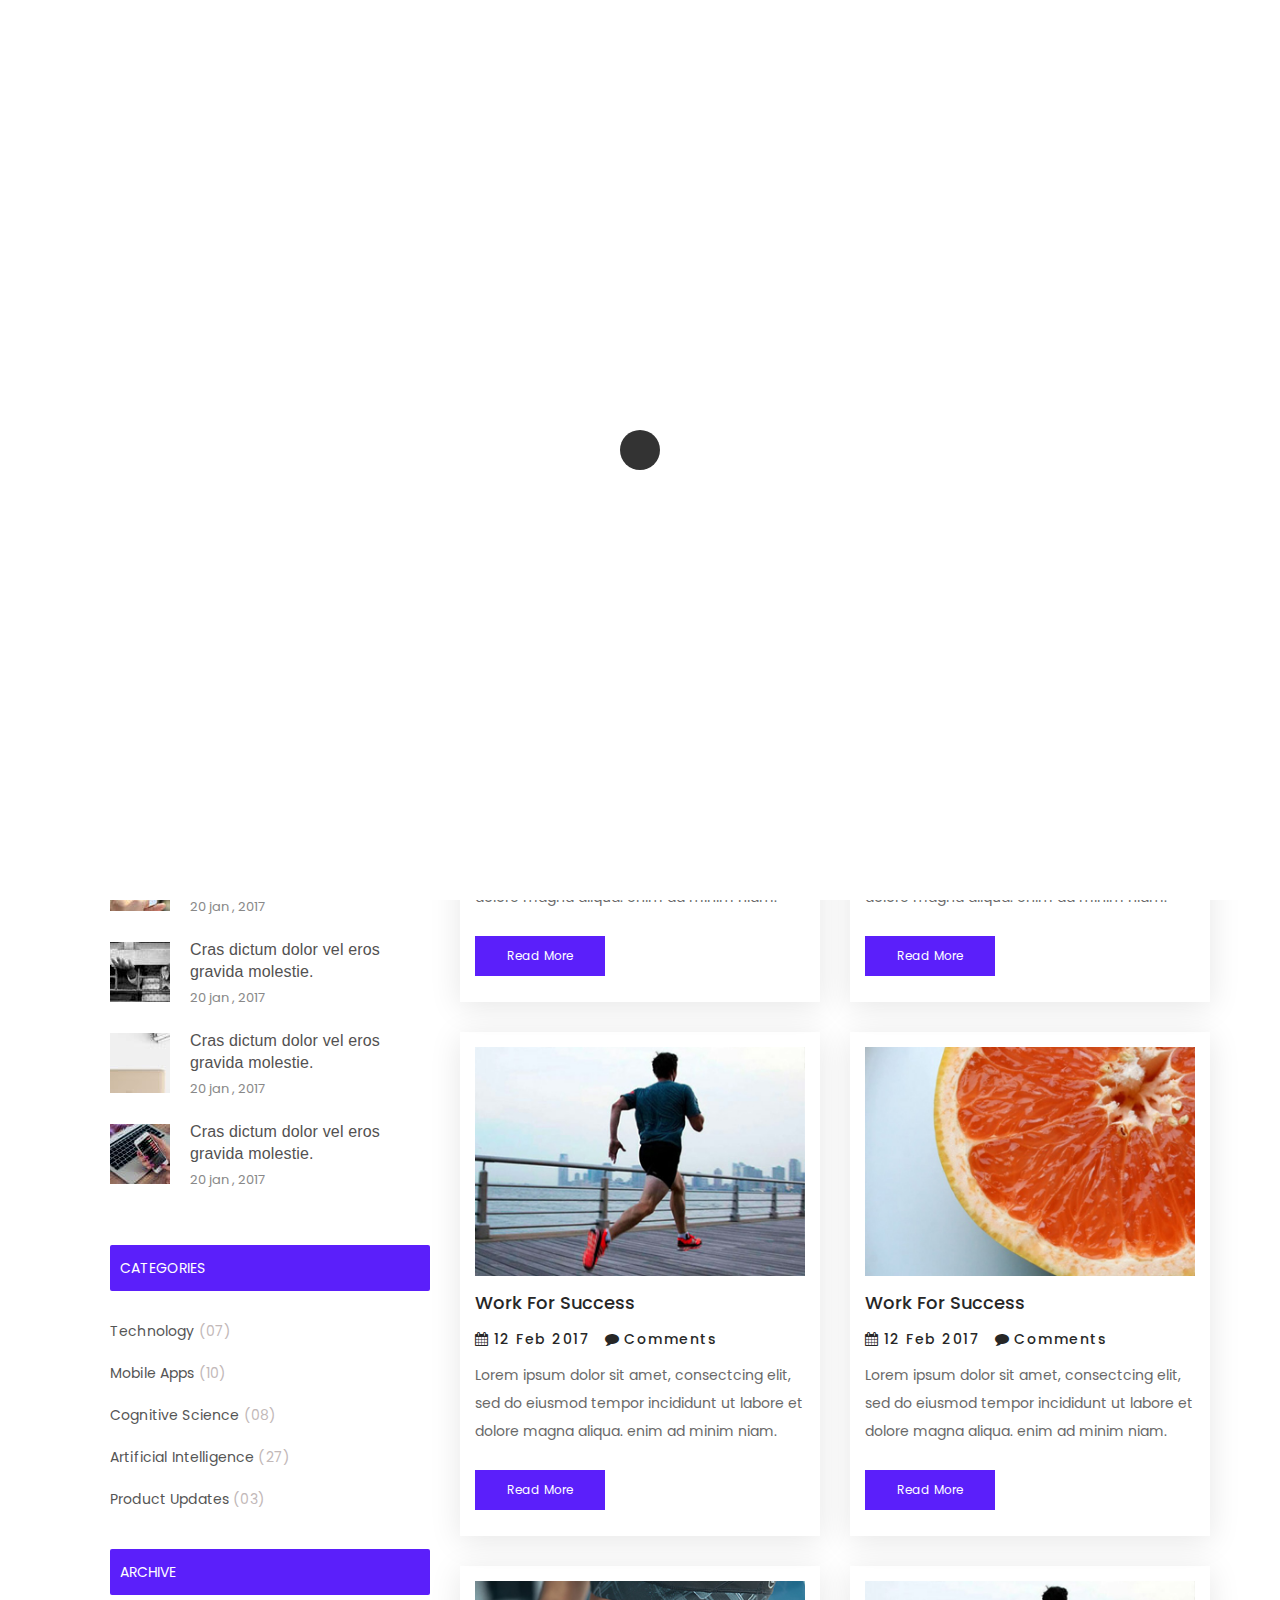
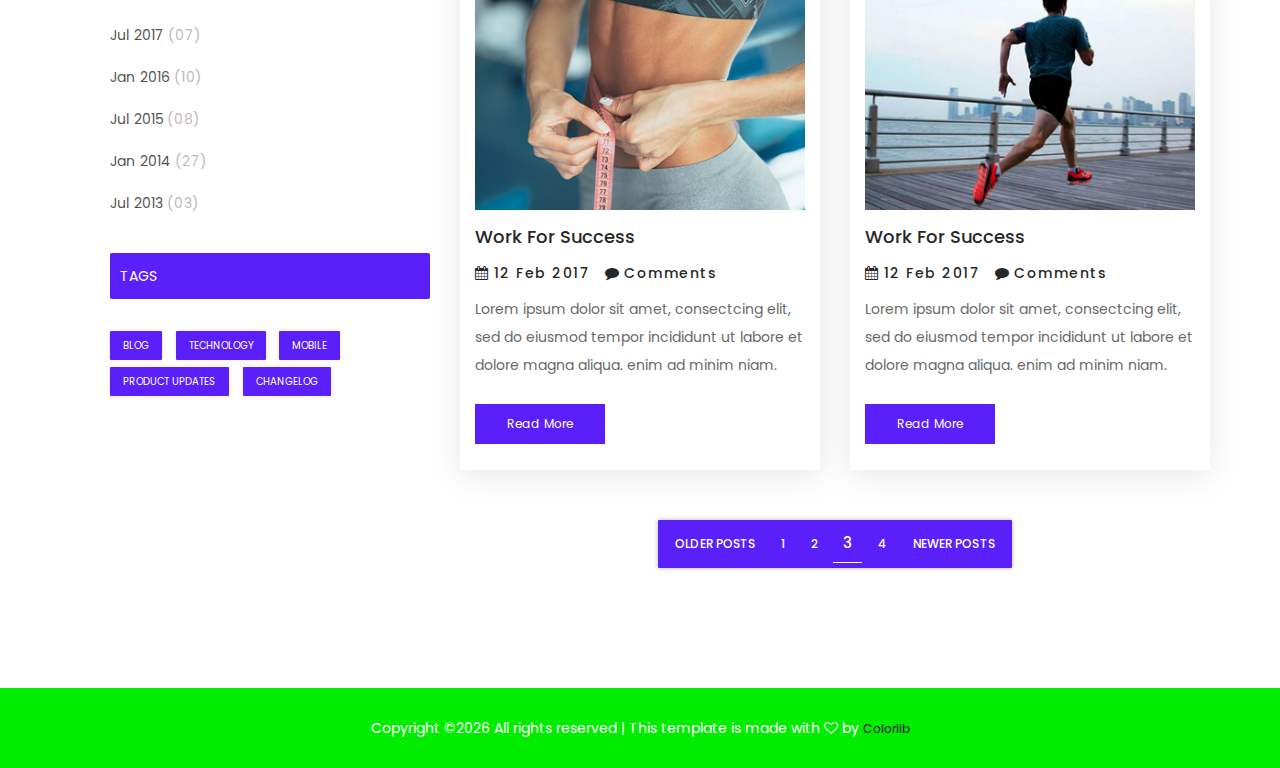
<file: blog-left-sidebar.html>
<!DOCTYPE html>
<html lang="en">

<head>
    <!--- Basic Page Needs  -->
    <meta charset="utf-8">
    <title>Zeedapp || App Landing Html Template</title>
    <meta http-equiv="X-UA-Compatible" content="IE=edge">
    <!-- Mobile Specific Meta  -->
    <meta name="viewport" content="width=device-width, initial-scale=1, maximum-scale=1">
    <!-- CSS -->
    <link rel="stylesheet" href="assets/css/bootstrap.min.css">
    <link rel="stylesheet" href="assets/css/jquery-ui.css">
    <link rel="stylesheet" href="assets/css/font-awesome.min.css">
    <link rel="stylesheet" href="assets/css/owl.carousel.min.css">
    <link rel="stylesheet" href="assets/css/slicknav.min.css">
    <link rel="stylesheet" href="assets/css/magnificpopup.css">
    <link rel="stylesheet" href="assets/css/jquery.mb.YTPlayer.min.css">
    <link rel="stylesheet" href="assets/css/typography.css">
    <link rel="stylesheet" href="assets/css/style.css">
    <link rel="stylesheet" href="assets/css/responsive.css">
    <!-- Favicon -->
    <link rel="shortcut icon" type="image/png" href="assets/img/icon/favicon.ico">
    <!-- HTML5 Shim and Respond.js IE8 support of HTML5 elements and media queries -->
    <!-- WARNING: Respond.js doesn't work if you view the page via file:// -->
    <!--[if lt IE 9]>
        <script src="https://oss.maxcdn.com/libs/html5shiv/3.7.0/html5shiv.js"></script>
        <script src="https://oss.maxcdn.com/libs/respond.js/1.4.2/respond.min.js"></script>
        <![endif]-->
</head>

<body>
    <!-- preloader area start -->
    <div id="preloader">
        <div class="spinner"></div>
    </div>
    <!-- preloader area end -->
    <!-- header area start -->
    <header id="header">
        <div class="header-area">
            <div class="container">
                <div class="row">
                    <div class="menu-area">
                        <div class="col-md-3 col-sm-12 col-xs-12">
                            <div class="logo">
                                <a href="index.html"><img src="assets/img/icon/logo.png" alt="Zeedapp - App Landing Template"></a>
                            </div>
                        </div>
                        <div class="col-md-9 hidden-xs hidden-sm">
                            <div class="main-menu">
                                <nav class="nav-menu">
                                    <ul>
                                        <li><a href="index.html#home">Home</a></li>
                                        <li><a href="index.html#feature">Features</a></li>
                                        <li><a href="index.html#screenshot">Screenshot</a></li>
                                        <li><a href="index.html#pricing">Pricing</a></li>
                                        <li><a href="index.html#team">Team</a></li>
                                        <li><a href="index.html#download">Download</a></li>
                                        <li><a href="index.html#blog">Blog</a></li>
                                        <li><a href="index.html#contact">Contact</a></li>
                                    </ul>
                                </nav>
                            </div>
                        </div>
                        <div class="col-sm-12 col-xs-12 visible-sm visible-xs">
                            <div class="mobile_menu"></div>
                        </div>
                    </div>
                </div>
            </div>
        </div>
    </header>
    <!-- header area end -->
    <!-- crumbs area start -->
    <div class="crumbs-area">
        <div class="container">
            <div class="row">
                <div class="col-xs-12">
                    <div class="crumbs-inner">
                        <h2>Blog</h2>
                        <ul>
                            <li><a href="index.html">Home</a></li>
                            <li><span>Blog Left Sidebar</span></li>
                        </ul>
                    </div>
                </div>
            </div>
        </div>
    </div>
    <!-- crumbs area end -->
    <!-- blog post area start -->
    <div class="blog-post-area bp-with-sidebar flex-left-sidebar pb--100">
        <div class="container">
            <div class="row">
                <!-- sidebar area start -->
                <div class="col-md-4 col-sm-4 col-xs-12">
                    <div class="sidebar--area">
                        <!-- widget search area start -->
                        <div class="widget widget-search">
                            <form action="#">
                                <input type="text" placeholder="Search here">
                                <button type="submit" id="search-submit"><i class="fa fa-search"></i></button>
                            </form>
                        </div>
                        <!-- widget search area end -->
                        <!-- widget recent post area start -->
                        <div class="widget widget-recent-post">
                            <div class="widget-title">
                                <h2>Recent Post</h2>
                            </div>
                            <div class="recent--post-list">
                                <div class="rc-single-post">
                                    <div class="meta-thumb">
                                        <a href="#"><img src="assets/img/sidebar/sidebar-thumb1.jpg" alt="post thumb"></a>
                                    </div>
                                    <div class="meta--content">
                                        <a href="#">Cras dictum dolor vel eros gravida molestie.</a>
                                        <span class="up-time">20 jan , 2017 </span>
                                    </div>
                                </div>
                                <div class="rc-single-post">
                                    <div class="meta-thumb">
                                        <a href="#"><img src="assets/img/sidebar/sidebar-thumb2.jpg" alt="post thumb"></a>
                                    </div>
                                    <div class="meta--content">
                                        <a href="#">Cras dictum dolor vel eros gravida molestie.</a>
                                        <span class="up-time">20 jan , 2017 </span>
                                    </div>
                                </div>
                                <div class="rc-single-post">
                                    <div class="meta-thumb">
                                        <a href="#"><img src="assets/img/sidebar/sidebar-thumb3.jpg" alt="post thumb"></a>
                                    </div>
                                    <div class="meta--content">
                                        <a href="#">Cras dictum dolor vel eros gravida molestie.</a>
                                        <span class="up-time">20 jan , 2017 </span>
                                    </div>
                                </div>
                                <div class="rc-single-post">
                                    <div class="meta-thumb">
                                        <a href="#"><img src="assets/img/sidebar/sidebar-thumb4.jpg" alt="post thumb"></a>
                                    </div>
                                    <div class="meta--content">
                                        <a href="#">Cras dictum dolor vel eros gravida molestie.</a>
                                        <span class="up-time">20 jan , 2017 </span>
                                    </div>
                                </div>
                                <div class="rc-single-post">
                                    <div class="meta-thumb">
                                        <a href="#"><img src="assets/img/sidebar/sidebar-thumb5.jpg" alt="post thumb"></a>
                                    </div>
                                    <div class="meta--content">
                                        <a href="#">Cras dictum dolor vel eros gravida molestie.</a>
                                        <span class="up-time">20 jan , 2017 </span>
                                    </div>
                                </div>
                                <div class="rc-single-post">
                                    <div class="meta-thumb">
                                        <a href="#"><img src="assets/img/sidebar/sidebar-thumb6.jpg" alt="post thumb"></a>
                                    </div>
                                    <div class="meta--content">
                                        <a href="#">Cras dictum dolor vel eros gravida molestie.</a>
                                        <span class="up-time">20 jan , 2017 </span>
                                    </div>
                                </div>
                            </div>
                        </div>
                        <!-- widget recent post area end -->
                        <!-- widget categoriy area start -->
                        <div class="widget widget-category">
                            <div class="widget-title">
                                <h2>Categories</h2>
                            </div>
                            <div class="widget--category-list">
                                <ul>
                                    <li><a href="#"> Technology <span>(07)</span></a></li>
                                    <li><a href="#">Mobile Apps <span>(10)</span></a></li>
                                    <li><a href="#">Cognitive Science <span>(08)</span></a></li>
                                    <li><a href="#">Artificial Intelligence <span>(27)</span></a></li>
                                    <li><a href="#">Product Updates <span>(03)</span></a></li>
                                </ul>
                            </div>
                        </div>
                        <!-- widget categoriy area end -->
                        <!-- widget archive area start -->
                        <div class="widget widget-archive">
                            <div class="widget-title">
                                <h2>Archive</h2>
                            </div>
                            <div class="widget--archive-list">
                                <ul>
                                    <li><a href="#">Jul 2017 <span>(07)</span></a></li>
                                    <li><a href="#">Jan 2016 <span>(10)</span></a></li>
                                    <li><a href="#">Jul 2015 <span>(08)</span></a></li>
                                    <li><a href="#">Jan 2014 <span>(27)</span></a></li>
                                    <li><a href="#">Jul 2013 <span>(03)</span></a></li>
                                </ul>
                            </div>
                        </div>
                        <!-- widget archive area end -->
                        <!-- widget tags area start -->
                        <div class="widget widget-tags">
                            <div class="widget-title">
                                <h2>Tags</h2>
                            </div>
                            <div class="widget-tag-list">
                                <a href="#">BLOG</a>
                                <a href="#">TECHNOLOGY</a>
                                <a href="#">MOBILE</a>
                                <a href="#">PRODUCT UPDATES</a>
                                <a href="#">CHANGELOG</a>
                            </div>
                        </div>
                        <!-- widget tags area end -->
                    </div>
                </div>
                <!-- sidebar area end -->
                <!-- blog list area start -->
                <div class="col-md-8 col-sm-8 col-xs-12">
                    <div class="row">
                        <div class="blog-list">
                            <div class="col-md-6 col-sm-12 col-xs-12">
                                <div class="list-item">
                                    <div class="blog-thumbnail">
                                        <a href="blog-details.html"><img src="assets/img/blog/blog-post-img.jpg" alt="blog thumbnail"></a>
                                    </div>
                                    <h2 class="blog-title"><a href="blog-details.html">Work For Success</a></h2>
                                    <div class="blog-meta">
                                        <ul>
                                            <li><i class="fa fa-calendar"></i>12 Feb 2017</li>
                                            <li><i class="fa fa-comment"></i>Comments</li>
                                        </ul>
                                    </div>
                                    <div class="blog-summery">
                                        <p>Lorem ipsum dolor sit amet, consectcing elit, sed do eiusmod tempor incididunt ut labore et dolore magna aliqua. enim ad minim niam.</p>
                                    </div>
                                    <a href="blog.html" class="read-more">Read More</a>
                                </div>
                            </div>
                            <div class="col-md-6 col-sm-12 col-xs-12">
                                <div class="list-item">
                                    <div class="blog-thumbnail">
                                        <a href="blog-details.html"><img src="assets/img/blog/blog-post-img1.jpg" alt="blog thumbnail"></a>
                                    </div>
                                    <h2 class="blog-title"><a href="blog-details.html">Work For Success</a></h2>
                                    <div class="blog-meta">
                                        <ul>
                                            <li><i class="fa fa-calendar"></i>12 Feb 2017</li>
                                            <li><i class="fa fa-comment"></i>Comments</li>
                                        </ul>
                                    </div>
                                    <div class="blog-summery">
                                        <p>Lorem ipsum dolor sit amet, consectcing elit, sed do eiusmod tempor incididunt ut labore et dolore magna aliqua. enim ad minim niam.</p>
                                    </div>
                                    <a href="blog.html" class="read-more">Read More</a>
                                </div>
                            </div>
                            <div class="col-md-6 col-sm-12 col-xs-12">
                                <div class="list-item">
                                    <div class="blog-thumbnail">
                                        <a href="blog-details.html"><img src="assets/img/blog/blog-post-img2.jpg" alt="blog thumbnail"></a>
                                    </div>
                                    <h2 class="blog-title"><a href="blog-details.html">Work For Success</a></h2>
                                    <div class="blog-meta">
                                        <ul>
                                            <li><i class="fa fa-calendar"></i>12 Feb 2017</li>
                                            <li><i class="fa fa-comment"></i>Comments</li>
                                        </ul>
                                    </div>
                                    <div class="blog-summery">
                                        <p>Lorem ipsum dolor sit amet, consectcing elit, sed do eiusmod tempor incididunt ut labore et dolore magna aliqua. enim ad minim niam.</p>
                                    </div>
                                    <a href="blog.html" class="read-more">Read More</a>
                                </div>
                            </div>
                            <div class="col-md-6 col-sm-12 col-xs-12">
                                <div class="list-item">
                                    <div class="blog-thumbnail">
                                        <a href="blog-details.html"><img src="assets/img/blog/blog-post-img.jpg" alt="blog thumbnail"></a>
                                    </div>
                                    <h2 class="blog-title"><a href="blog-details.html">Work For Success</a></h2>
                                    <div class="blog-meta">
                                        <ul>
                                            <li><i class="fa fa-calendar"></i>12 Feb 2017</li>
                                            <li><i class="fa fa-comment"></i>Comments</li>
                                        </ul>
                                    </div>
                                    <div class="blog-summery">
                                        <p>Lorem ipsum dolor sit amet, consectcing elit, sed do eiusmod tempor incididunt ut labore et dolore magna aliqua. enim ad minim niam.</p>
                                    </div>
                                    <a href="blog.html" class="read-more">Read More</a>
                                </div>
                            </div>
                            <div class="col-md-6 col-sm-12 col-xs-12">
                                <div class="list-item">
                                    <div class="blog-thumbnail">
                                        <a href="blog-details.html"><img src="assets/img/blog/blog-post-img1.jpg" alt="blog thumbnail"></a>
                                    </div>
                                    <h2 class="blog-title"><a href="blog-details.html">Work For Success</a></h2>
                                    <div class="blog-meta">
                                        <ul>
                                            <li><i class="fa fa-calendar"></i>12 Feb 2017</li>
                                            <li><i class="fa fa-comment"></i>Comments</li>
                                        </ul>
                                    </div>
                                    <div class="blog-summery">
                                        <p>Lorem ipsum dolor sit amet, consectcing elit, sed do eiusmod tempor incididunt ut labore et dolore magna aliqua. enim ad minim niam.</p>
                                    </div>
                                    <a href="blog.html" class="read-more">Read More</a>
                                </div>
                            </div>
                            <div class="col-md-6 col-sm-12 col-xs-12">
                                <div class="list-item">
                                    <div class="blog-thumbnail">
                                        <a href="blog-details.html"><img src="assets/img/blog/blog-post-img2.jpg" alt="blog thumbnail"></a>
                                    </div>
                                    <h2 class="blog-title"><a href="blog-details.html">Work For Success</a></h2>
                                    <div class="blog-meta">
                                        <ul>
                                            <li><i class="fa fa-calendar"></i>12 Feb 2017</li>
                                            <li><i class="fa fa-comment"></i>Comments</li>
                                        </ul>
                                    </div>
                                    <div class="blog-summery">
                                        <p>Lorem ipsum dolor sit amet, consectcing elit, sed do eiusmod tempor incididunt ut labore et dolore magna aliqua. enim ad minim niam.</p>
                                    </div>
                                    <a href="blog.html" class="read-more">Read More</a>
                                </div>
                            </div>
                        </div>
                    </div>
                    <!-- pagination area start -->
                    <div class="pagination">
                        <ul>
                            <li><a href="#">OLDER POSTS</a></li>
                            <li><a href="#">1</a></li>
                            <li><a href="#">2</a></li>
                            <li><span>3</span></li>
                            <li><a href="#">4</a></li>
                            <li><a href="#">NEWER POSTS</a></li>
                        </ul>
                    </div>
                    <!-- pagination area end -->
                </div>
                <!-- blog list area end -->
            </div>
        </div>
    </div>
    <!-- blog post area end -->
    <!-- footer area start -->
    <footer>
        <div class="footer-area">
            <div class="container">
                <p><!-- Link back to Colorlib can't be removed. Template is licensed under CC BY 3.0. -->
Copyright &copy;<script>document.write(new Date().getFullYear());</script> All rights reserved | This template is made with <i class="fa fa-heart-o" aria-hidden="true"></i> by <a href="https://colorlib.com" target="_blank">Colorlib</a>
<!-- Link back to Colorlib can't be removed. Template is licensed under CC BY 3.0. --></p>
            </div>
        </div>
    </footer>
    <!-- footer area end -->

    <!-- Scripts -->
    <script src="assets/js/jquery-3.2.0.min.js"></script>
    <script src="assets/js/jquery-ui.js"></script>
    <script src="assets/js/bootstrap.min.js"></script>
    <script src="assets/js/jquery.slicknav.min.js"></script>
    <script src="assets/js/owl.carousel.min.js"></script>
    <script src="assets/js/magnific-popup.min.js"></script>
    <script src="assets/js/counterup.js"></script>
    <script src="assets/js/jquery.waypoints.min.js"></script>
    <script src="assets/js/jquery.mb.YTPlayer.min.js"></script>
    <script src="assets/js/theme.js"></script>
</body>

</html>
</file>
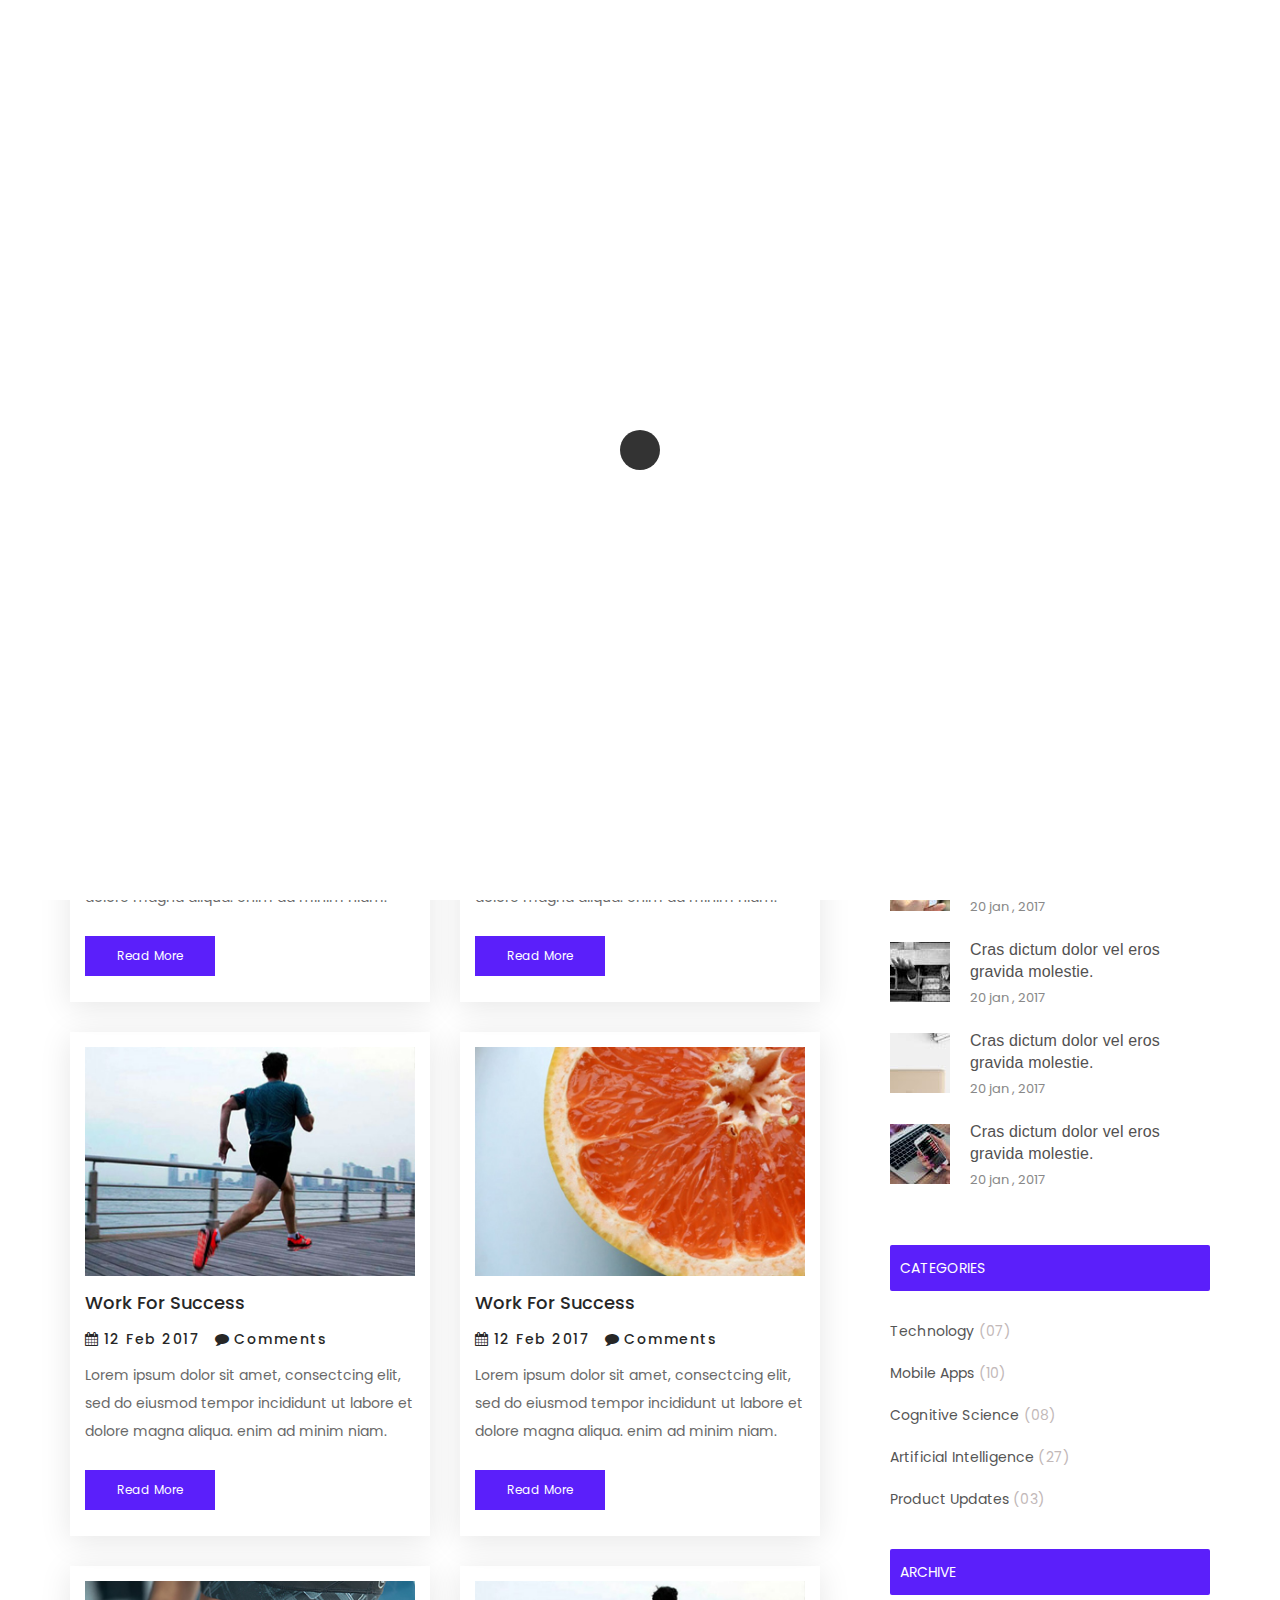
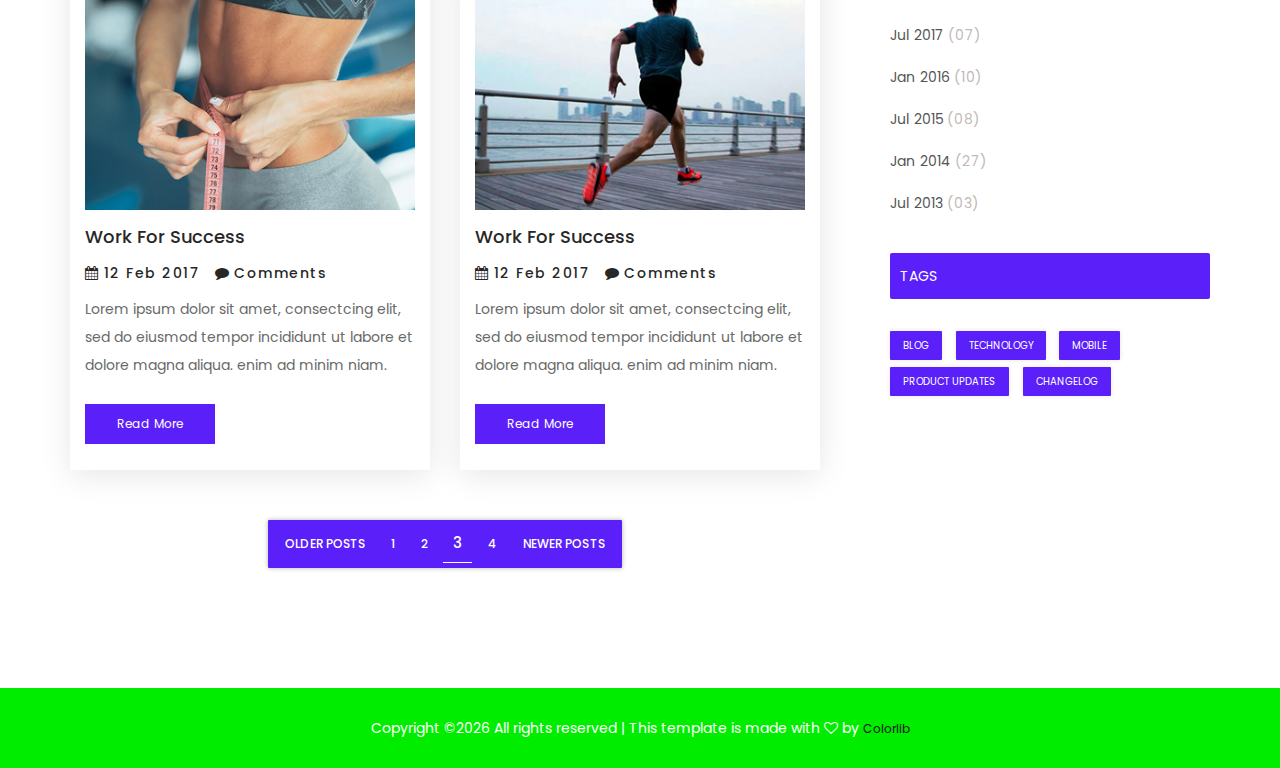
<file: blog-with-sidebar.html>
<!DOCTYPE html>
<html lang="en">

<head>
    <!--- Basic Page Needs  -->
    <meta charset="utf-8">
    <title>Zeedapp || App Landing Html Template</title>
    <meta http-equiv="X-UA-Compatible" content="IE=edge">
    <!-- Mobile Specific Meta  -->
    <meta name="viewport" content="width=device-width, initial-scale=1, maximum-scale=1">
    <!-- CSS -->
    <link rel="stylesheet" href="assets/css/bootstrap.min.css">
    <link rel="stylesheet" href="assets/css/jquery-ui.css">
    <link rel="stylesheet" href="assets/css/font-awesome.min.css">
    <link rel="stylesheet" href="assets/css/owl.carousel.min.css">
    <link rel="stylesheet" href="assets/css/slicknav.min.css">
    <link rel="stylesheet" href="assets/css/magnificpopup.css">
    <link rel="stylesheet" href="assets/css/jquery.mb.YTPlayer.min.css">
    <link rel="stylesheet" href="assets/css/typography.css">
    <link rel="stylesheet" href="assets/css/style.css">
    <link rel="stylesheet" href="assets/css/responsive.css">
    <!-- Favicon -->
    <link rel="shortcut icon" type="image/png" href="assets/img/icon/favicon.ico">
    <!-- HTML5 Shim and Respond.js IE8 support of HTML5 elements and media queries -->
    <!-- WARNING: Respond.js doesn't work if you view the page via file:// -->
    <!--[if lt IE 9]>
        <script src="https://oss.maxcdn.com/libs/html5shiv/3.7.0/html5shiv.js"></script>
        <script src="https://oss.maxcdn.com/libs/respond.js/1.4.2/respond.min.js"></script>
        <![endif]-->
</head>

<body>
    <!-- preloader area start -->
    <div id="preloader">
        <div class="spinner"></div>
    </div>
    <!-- preloader area end -->
    <!-- header area start -->
    <header id="header">
        <div class="header-area">
            <div class="container">
                <div class="row">
                    <div class="menu-area">
                        <div class="col-md-3 col-sm-12 col-xs-12">
                            <div class="logo">
                                <a href="index.html"><img src="assets/img/icon/logo.png" alt="Zeedapp - App Landing Template"></a>
                            </div>
                        </div>
                        <div class="col-md-9 hidden-xs hidden-sm">
                            <div class="main-menu">
                                <nav class="nav-menu">
                                    <ul>
                                        <li><a href="index.html#home">Home</a></li>
                                        <li><a href="index.html#feature">Features</a></li>
                                        <li><a href="index.html#screenshot">Screenshot</a></li>
                                        <li><a href="index.html#pricing">Pricing</a></li>
                                        <li><a href="index.html#team">Team</a></li>
                                        <li><a href="index.html#download">Download</a></li>
                                        <li><a href="index.html#blog">Blog</a></li>
                                        <li><a href="index.html#contact">Contact</a></li>
                                    </ul>
                                </nav>
                            </div>
                        </div>
                        <div class="col-sm-12 col-xs-12 visible-sm visible-xs">
                            <div class="mobile_menu"></div>
                        </div>
                    </div>
                </div>
            </div>
        </div>
    </header>
    <!-- header area end -->
    <!-- crumbs area start -->
    <div class="crumbs-area">
        <div class="container">
            <div class="row">
                <div class="col-xs-12">
                    <div class="crumbs-inner">
                        <h2>Blog</h2>
                        <ul>
                            <li><a href="index.html">Home</a></li>
                            <li><span>Blog With Sidebar</span></li>
                        </ul>
                    </div>
                </div>
            </div>
        </div>
    </div>
    <!-- crumbs area end -->
    <!-- blog post area start -->
    <div class="blog-post-area bp-with-sidebar pb--100">
        <div class="container">
            <div class="row">
                <!-- blog list area start -->
                <div class="col-md-8 col-sm-8 col-xs-12">
                    <div class="row">
                        <div class="blog-list">
                            <div class="col-md-6 col-sm-12 col-xs-12">
                                <div class="list-item">
                                    <div class="blog-thumbnail">
                                        <a href="blog-details.html"><img src="assets/img/blog/blog-post-img.jpg" alt="blog thumbnail"></a>
                                    </div>
                                    <h2 class="blog-title"><a href="blog-details.html">Work For Success</a></h2>
                                    <div class="blog-meta">
                                        <ul>
                                            <li><i class="fa fa-calendar"></i>12 Feb 2017</li>
                                            <li><i class="fa fa-comment"></i>Comments</li>
                                        </ul>
                                    </div>
                                    <div class="blog-summery">
                                        <p>Lorem ipsum dolor sit amet, consectcing elit, sed do eiusmod tempor incididunt ut labore et dolore magna aliqua. enim ad minim niam.</p>
                                    </div>
                                    <a href="blog.html" class="read-more">Read More</a>
                                </div>
                            </div>
                            <div class="col-md-6 col-sm-12 col-xs-12">
                                <div class="list-item">
                                    <div class="blog-thumbnail">
                                        <a href="blog-details.html"><img src="assets/img/blog/blog-post-img1.jpg" alt="blog thumbnail"></a>
                                    </div>
                                    <h2 class="blog-title"><a href="blog-details.html">Work For Success</a></h2>
                                    <div class="blog-meta">
                                        <ul>
                                            <li><i class="fa fa-calendar"></i>12 Feb 2017</li>
                                            <li><i class="fa fa-comment"></i>Comments</li>
                                        </ul>
                                    </div>
                                    <div class="blog-summery">
                                        <p>Lorem ipsum dolor sit amet, consectcing elit, sed do eiusmod tempor incididunt ut labore et dolore magna aliqua. enim ad minim niam.</p>
                                    </div>
                                    <a href="blog.html" class="read-more">Read More</a>
                                </div>
                            </div>
                            <div class="col-md-6 col-sm-12 col-xs-12">
                                <div class="list-item">
                                    <div class="blog-thumbnail">
                                        <a href="blog-details.html"><img src="assets/img/blog/blog-post-img2.jpg" alt="blog thumbnail"></a>
                                    </div>
                                    <h2 class="blog-title"><a href="blog-details.html">Work For Success</a></h2>
                                    <div class="blog-meta">
                                        <ul>
                                            <li><i class="fa fa-calendar"></i>12 Feb 2017</li>
                                            <li><i class="fa fa-comment"></i>Comments</li>
                                        </ul>
                                    </div>
                                    <div class="blog-summery">
                                        <p>Lorem ipsum dolor sit amet, consectcing elit, sed do eiusmod tempor incididunt ut labore et dolore magna aliqua. enim ad minim niam.</p>
                                    </div>
                                    <a href="blog.html" class="read-more">Read More</a>
                                </div>
                            </div>
                            <div class="col-md-6 col-sm-12 col-xs-12">
                                <div class="list-item">
                                    <div class="blog-thumbnail">
                                        <a href="blog-details.html"><img src="assets/img/blog/blog-post-img.jpg" alt="blog thumbnail"></a>
                                    </div>
                                    <h2 class="blog-title"><a href="blog-details.html">Work For Success</a></h2>
                                    <div class="blog-meta">
                                        <ul>
                                            <li><i class="fa fa-calendar"></i>12 Feb 2017</li>
                                            <li><i class="fa fa-comment"></i>Comments</li>
                                        </ul>
                                    </div>
                                    <div class="blog-summery">
                                        <p>Lorem ipsum dolor sit amet, consectcing elit, sed do eiusmod tempor incididunt ut labore et dolore magna aliqua. enim ad minim niam.</p>
                                    </div>
                                    <a href="blog.html" class="read-more">Read More</a>
                                </div>
                            </div>
                            <div class="col-md-6 col-sm-12 col-xs-12">
                                <div class="list-item">
                                    <div class="blog-thumbnail">
                                        <a href="blog-details.html"><img src="assets/img/blog/blog-post-img1.jpg" alt="blog thumbnail"></a>
                                    </div>
                                    <h2 class="blog-title"><a href="blog-details.html">Work For Success</a></h2>
                                    <div class="blog-meta">
                                        <ul>
                                            <li><i class="fa fa-calendar"></i>12 Feb 2017</li>
                                            <li><i class="fa fa-comment"></i>Comments</li>
                                        </ul>
                                    </div>
                                    <div class="blog-summery">
                                        <p>Lorem ipsum dolor sit amet, consectcing elit, sed do eiusmod tempor incididunt ut labore et dolore magna aliqua. enim ad minim niam.</p>
                                    </div>
                                    <a href="blog.html" class="read-more">Read More</a>
                                </div>
                            </div>
                            <div class="col-md-6 col-sm-12 col-xs-12">
                                <div class="list-item">
                                    <div class="blog-thumbnail">
                                        <a href="blog-details.html"><img src="assets/img/blog/blog-post-img2.jpg" alt="blog thumbnail"></a>
                                    </div>
                                    <h2 class="blog-title"><a href="blog-details.html">Work For Success</a></h2>
                                    <div class="blog-meta">
                                        <ul>
                                            <li><i class="fa fa-calendar"></i>12 Feb 2017</li>
                                            <li><i class="fa fa-comment"></i>Comments</li>
                                        </ul>
                                    </div>
                                    <div class="blog-summery">
                                        <p>Lorem ipsum dolor sit amet, consectcing elit, sed do eiusmod tempor incididunt ut labore et dolore magna aliqua. enim ad minim niam.</p>
                                    </div>
                                    <a href="blog.html" class="read-more">Read More</a>
                                </div>
                            </div>
                        </div>
                    </div>
                    <!-- pagination area start -->
                    <div class="pagination">
                        <ul>
                            <li><a href="#">OLDER POSTS</a></li>
                            <li><a href="#">1</a></li>
                            <li><a href="#">2</a></li>
                            <li><span>3</span></li>
                            <li><a href="#">4</a></li>
                            <li><a href="#">NEWER POSTS</a></li>
                        </ul>
                    </div>
                    <!-- pagination area end -->
                </div>
                <!-- blog list area end -->
                <!-- sidebar area start -->
                <div class="col-md-4 col-sm-4 col-xs-12">
                    <div class="sidebar--area">
                        <!-- widget search area start -->
                        <div class="widget widget-search">
                            <form action="#">
                                <input type="text" placeholder="Search here">
                                <button type="submit" id="search-submit"><i class="fa fa-search"></i></button>
                            </form>
                        </div>
                        <!-- widget search area end -->
                        <!-- widget recent post area start -->
                        <div class="widget widget-recent-post">
                            <div class="widget-title">
                                <h2>Recent Post</h2>
                            </div>
                            <div class="recent--post-list">
                                <div class="rc-single-post">
                                    <div class="meta-thumb">
                                        <a href="#"><img src="assets/img/sidebar/sidebar-thumb1.jpg" alt="post thumb"></a>
                                    </div>
                                    <div class="meta--content">
                                        <a href="#">Cras dictum dolor vel eros gravida molestie.</a>
                                        <span class="up-time">20 jan , 2017 </span>
                                    </div>
                                </div>
                                <div class="rc-single-post">
                                    <div class="meta-thumb">
                                        <a href="#"><img src="assets/img/sidebar/sidebar-thumb2.jpg" alt="post thumb"></a>
                                    </div>
                                    <div class="meta--content">
                                        <a href="#">Cras dictum dolor vel eros gravida molestie.</a>
                                        <span class="up-time">20 jan , 2017 </span>
                                    </div>
                                </div>
                                <div class="rc-single-post">
                                    <div class="meta-thumb">
                                        <a href="#"><img src="assets/img/sidebar/sidebar-thumb3.jpg" alt="post thumb"></a>
                                    </div>
                                    <div class="meta--content">
                                        <a href="#">Cras dictum dolor vel eros gravida molestie.</a>
                                        <span class="up-time">20 jan , 2017 </span>
                                    </div>
                                </div>
                                <div class="rc-single-post">
                                    <div class="meta-thumb">
                                        <a href="#"><img src="assets/img/sidebar/sidebar-thumb4.jpg" alt="post thumb"></a>
                                    </div>
                                    <div class="meta--content">
                                        <a href="#">Cras dictum dolor vel eros gravida molestie.</a>
                                        <span class="up-time">20 jan , 2017 </span>
                                    </div>
                                </div>
                                <div class="rc-single-post">
                                    <div class="meta-thumb">
                                        <a href="#"><img src="assets/img/sidebar/sidebar-thumb5.jpg" alt="post thumb"></a>
                                    </div>
                                    <div class="meta--content">
                                        <a href="#">Cras dictum dolor vel eros gravida molestie.</a>
                                        <span class="up-time">20 jan , 2017 </span>
                                    </div>
                                </div>
                                <div class="rc-single-post">
                                    <div class="meta-thumb">
                                        <a href="#"><img src="assets/img/sidebar/sidebar-thumb6.jpg" alt="post thumb"></a>
                                    </div>
                                    <div class="meta--content">
                                        <a href="#">Cras dictum dolor vel eros gravida molestie.</a>
                                        <span class="up-time">20 jan , 2017 </span>
                                    </div>
                                </div>
                            </div>
                        </div>
                        <!-- widget recent post area end -->
                        <!-- widget categoriy area start -->
                        <div class="widget widget-category">
                            <div class="widget-title">
                                <h2>Categories</h2>
                            </div>
                            <div class="widget--category-list">
                                <ul>
                                    <li><a href="#"> Technology <span>(07)</span></a></li>
                                    <li><a href="#">Mobile Apps <span>(10)</span></a></li>
                                    <li><a href="#">Cognitive Science <span>(08)</span></a></li>
                                    <li><a href="#">Artificial Intelligence <span>(27)</span></a></li>
                                    <li><a href="#">Product Updates <span>(03)</span></a></li>
                                </ul>
                            </div>
                        </div>
                        <!-- widget categoriy area end -->
                        <!-- widget archive area start -->
                        <div class="widget widget-archive">
                            <div class="widget-title">
                                <h2>Archive</h2>
                            </div>
                            <div class="widget--archive-list">
                                <ul>
                                    <li><a href="#">Jul 2017 <span>(07)</span></a></li>
                                    <li><a href="#">Jan 2016 <span>(10)</span></a></li>
                                    <li><a href="#">Jul 2015 <span>(08)</span></a></li>
                                    <li><a href="#">Jan 2014 <span>(27)</span></a></li>
                                    <li><a href="#">Jul 2013 <span>(03)</span></a></li>
                                </ul>
                            </div>
                        </div>
                        <!-- widget archive area end -->
                        <!-- widget tags area start -->
                        <div class="widget widget-tags">
                            <div class="widget-title">
                                <h2>Tags</h2>
                            </div>
                            <div class="widget-tag-list">
                                <a href="#">BLOG</a>
                                <a href="#">TECHNOLOGY</a>
                                <a href="#">MOBILE</a>
                                <a href="#">PRODUCT UPDATES</a>
                                <a href="#">CHANGELOG</a>
                            </div>
                        </div>
                        <!-- widget tags area end -->
                    </div>
                </div>
                <!-- sidebar area end -->
            </div>
        </div>
    </div>
    <!-- blog post area end -->
    <!-- footer area start -->
    <footer>
        <div class="footer-area">
            <div class="container">
                <p><!-- Link back to Colorlib can't be removed. Template is licensed under CC BY 3.0. -->
Copyright &copy;<script>document.write(new Date().getFullYear());</script> All rights reserved | This template is made with <i class="fa fa-heart-o" aria-hidden="true"></i> by <a href="https://colorlib.com" target="_blank">Colorlib</a>
<!-- Link back to Colorlib can't be removed. Template is licensed under CC BY 3.0. --></p>
            </div>
        </div>
    </footer>
    <!-- footer area end -->

    <!-- Scripts -->
    <script src="assets/js/jquery-3.2.0.min.js"></script>
    <script src="assets/js/jquery-ui.js"></script>
    <script src="assets/js/bootstrap.min.js"></script>
    <script src="assets/js/jquery.slicknav.min.js"></script>
    <script src="assets/js/owl.carousel.min.js"></script>
    <script src="assets/js/magnific-popup.min.js"></script>
    <script src="assets/js/counterup.js"></script>
    <script src="assets/js/jquery.waypoints.min.js"></script>
    <script src="assets/js/jquery.mb.YTPlayer.min.js"></script>
    <script src="assets/js/theme.js"></script>
</body>

</html>
</file>
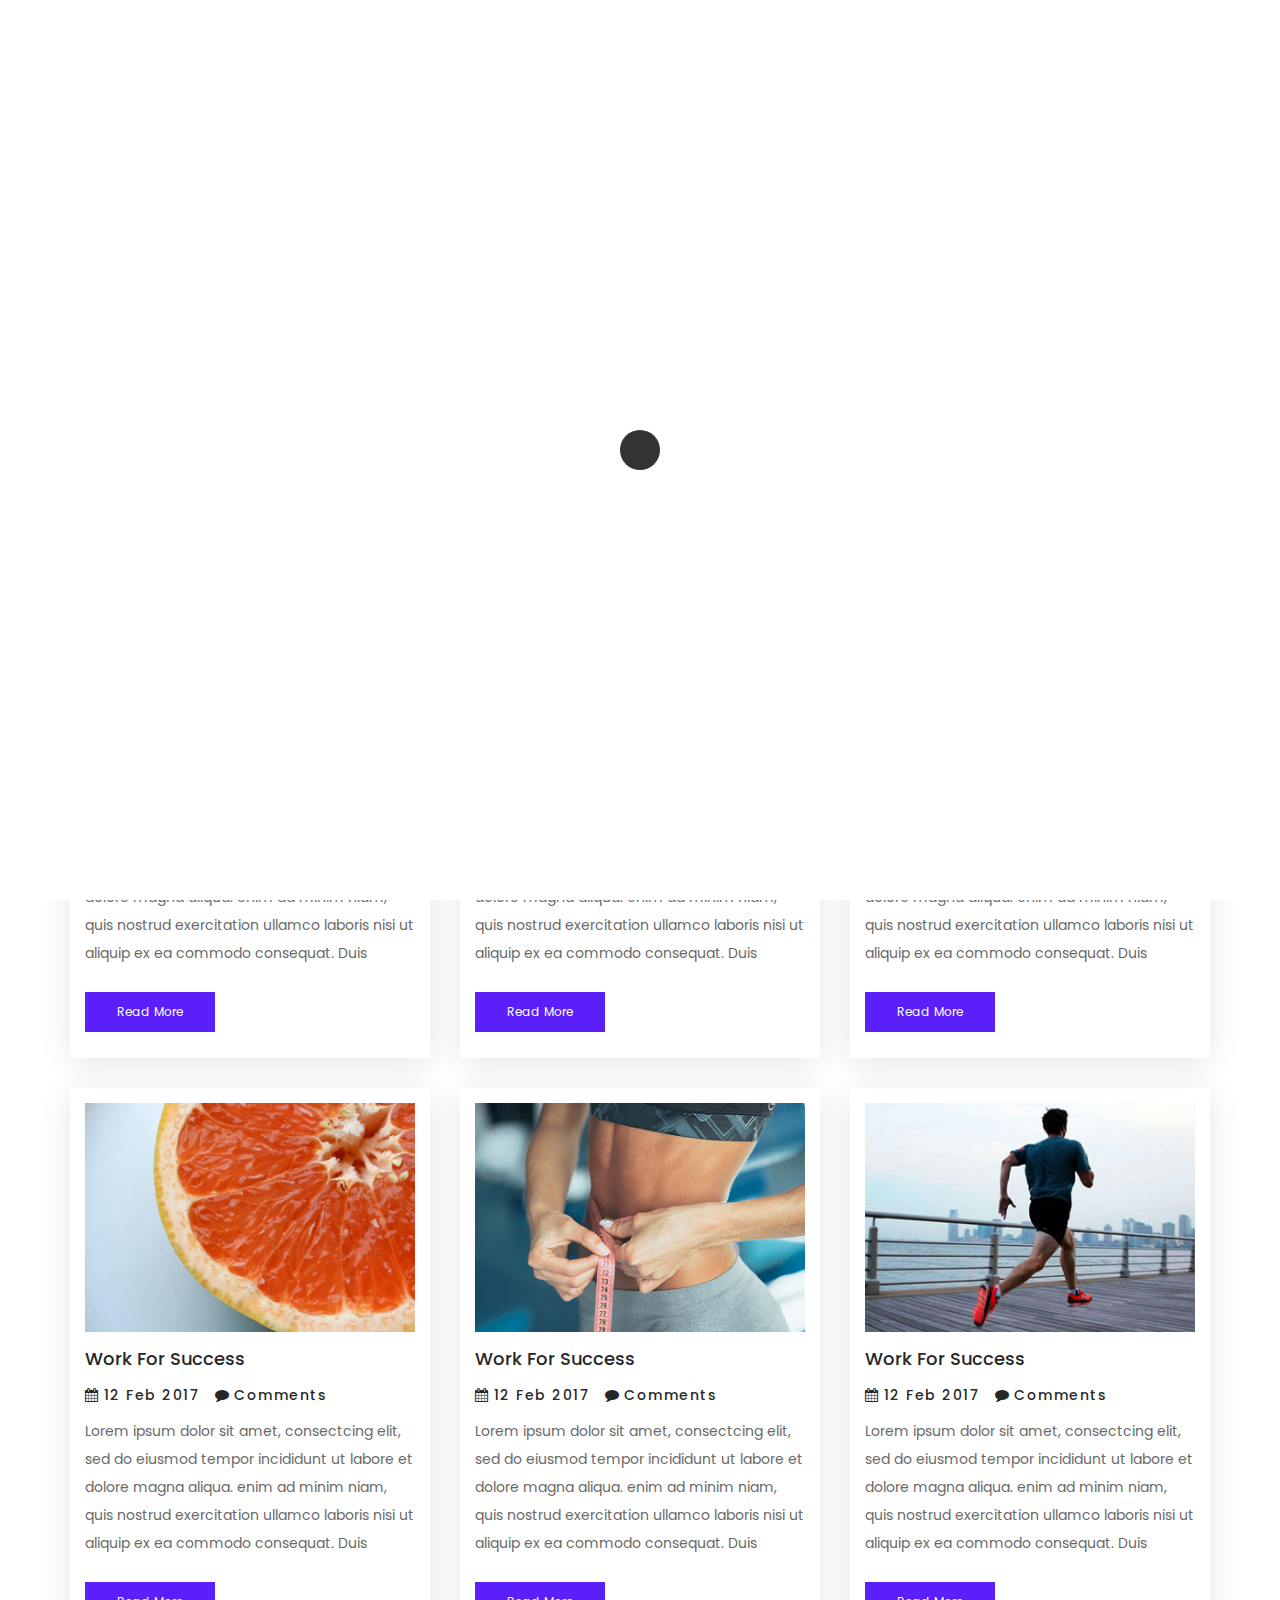
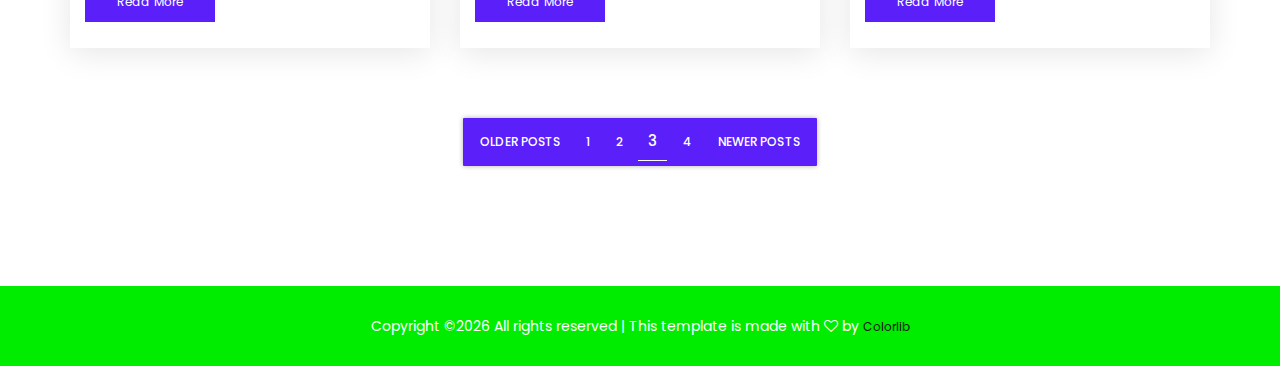
<file: blog.html>
<!DOCTYPE html>
<html lang="en">

<head>
    <!--- Basic Page Needs  -->
    <meta charset="utf-8">
    <title>Zeedapp || App Landing Html Template</title>
    <meta http-equiv="X-UA-Compatible" content="IE=edge">
    <!-- Mobile Specific Meta  -->
    <meta name="viewport" content="width=device-width, initial-scale=1, maximum-scale=1">
    <!-- CSS -->
    <link rel="stylesheet" href="assets/css/bootstrap.min.css">
    <link rel="stylesheet" href="assets/css/jquery-ui.css">
    <link rel="stylesheet" href="assets/css/font-awesome.min.css">
    <link rel="stylesheet" href="assets/css/owl.carousel.min.css">
    <link rel="stylesheet" href="assets/css/slicknav.min.css">
    <link rel="stylesheet" href="assets/css/magnificpopup.css">
    <link rel="stylesheet" href="assets/css/jquery.mb.YTPlayer.min.css">
    <link rel="stylesheet" href="assets/css/typography.css">
    <link rel="stylesheet" href="assets/css/style.css">
    <link rel="stylesheet" href="assets/css/responsive.css">
    <!-- Favicon -->
    <link rel="shortcut icon" type="image/png" href="assets/img/icon/favicon.ico">
    <!-- HTML5 Shim and Respond.js IE8 support of HTML5 elements and media queries -->
    <!-- WARNING: Respond.js doesn't work if you view the page via file:// -->
    <!--[if lt IE 9]>
        <script src="https://oss.maxcdn.com/libs/html5shiv/3.7.0/html5shiv.js"></script>
        <script src="https://oss.maxcdn.com/libs/respond.js/1.4.2/respond.min.js"></script>
        <![endif]-->
</head>

<body>
    <!-- preloader area start -->
    <div id="preloader">
        <div class="spinner"></div>
    </div>
    <!-- preloader area end -->
    <!-- header area start -->
    <header id="header">
        <div class="header-area">
            <div class="container">
                <div class="row">
                    <div class="menu-area">
                        <div class="col-md-3 col-sm-12 col-xs-12">
                            <div class="logo">
                                <a href="index.html"><img src="assets/img/icon/logo.png" alt="Zeedapp - App Landing Template"></a>
                            </div>
                        </div>
                        <div class="col-md-9 hidden-xs hidden-sm">
                            <div class="main-menu">
                                <nav class="nav-menu">
                                    <ul>
                                        <li><a href="index.html#home">Home</a></li>
                                        <li><a href="index.html#feature">Features</a></li>
                                        <li><a href="index.html#screenshot">Screenshot</a></li>
                                        <li><a href="index.html#pricing">Pricing</a></li>
                                        <li><a href="index.html#team">Team</a></li>
                                        <li><a href="index.html#download">Download</a></li>
                                        <li><a href="index.html#blog">Blog</a></li>
                                        <li><a href="index.html#contact">Contact</a></li>
                                    </ul>
                                </nav>
                            </div>
                        </div>
                        <div class="col-sm-12 col-xs-12 visible-sm visible-xs">
                            <div class="mobile_menu"></div>
                        </div>
                    </div>
                </div>
            </div>
        </div>
    </header>
    <!-- header area end -->
    <!-- crumbs area start -->
    <div class="crumbs-area">
        <div class="container">
            <div class="row">
                <div class="col-xs-12">
                    <div class="crumbs-inner">
                        <h2>Blog</h2>
                        <ul>
                            <li><a href="index.html">Home</a></li>
                            <li><span>Blog</span></li>
                        </ul>
                    </div>
                </div>
            </div>
        </div>
    </div>
    <!-- crumbs area end -->
    <!-- blog post area start -->
    <div class="blog-post-area">
        <div class="container">
            <div class="row">
                <div class="blog-list">
                    <div class="col-md-4 col-sm-6 col-xs-12">
                        <div class="list-item">
                            <div class="blog-thumbnail">
                                <a href="blog-details.html"><img src="assets/img/blog/blog-post-img.jpg" alt="blog thumbnail"></a>
                            </div>
                            <h2 class="blog-title"><a href="blog-details.html">Work For Success</a></h2>
                            <div class="blog-meta">
                                <ul>
                                    <li><i class="fa fa-calendar"></i>12 Feb 2017</li>
                                    <li><i class="fa fa-comment"></i>Comments</li>
                                </ul>
                            </div>
                            <div class="blog-summery">
                                <p>Lorem ipsum dolor sit amet, consectcing elit, sed do eiusmod tempor incididunt ut labore et dolore magna aliqua. enim ad minim niam, quis nostrud exercitation ullamco laboris nisi ut aliquip ex ea commodo consequat. Duis </p>
                            </div>
                            <a href="blog.html" class="read-more">Read More</a>
                        </div>
                    </div>
                    <div class="col-md-4 col-sm-6 col-xs-12">
                        <div class="list-item">
                            <div class="blog-thumbnail">
                                <a href="blog-details.html"><img src="assets/img/blog/blog-post-img1.jpg" alt="blog thumbnail"></a>
                            </div>
                            <h2 class="blog-title"><a href="blog-details.html">Work For Success</a></h2>
                            <div class="blog-meta">
                                <ul>
                                    <li><i class="fa fa-calendar"></i>12 Feb 2017</li>
                                    <li><i class="fa fa-comment"></i>Comments</li>
                                </ul>
                            </div>
                            <div class="blog-summery">
                                <p>Lorem ipsum dolor sit amet, consectcing elit, sed do eiusmod tempor incididunt ut labore et dolore magna aliqua. enim ad minim niam, quis nostrud exercitation ullamco laboris nisi ut aliquip ex ea commodo consequat. Duis </p>
                            </div>
                            <a href="blog.html" class="read-more">Read More</a>
                        </div>
                    </div>
                    <div class="col-md-4 col-sm-6 col-xs-12">
                        <div class="list-item">
                            <div class="blog-thumbnail">
                                <a href="blog-details.html"><img src="assets/img/blog/blog-post-img2.jpg" alt="blog thumbnail"></a>
                            </div>
                            <h2 class="blog-title"><a href="blog-details.html">Work For Success</a></h2>
                            <div class="blog-meta">
                                <ul>
                                    <li><i class="fa fa-calendar"></i>12 Feb 2017</li>
                                    <li><i class="fa fa-comment"></i>Comments</li>
                                </ul>
                            </div>
                            <div class="blog-summery">
                                <p>Lorem ipsum dolor sit amet, consectcing elit, sed do eiusmod tempor incididunt ut labore et dolore magna aliqua. enim ad minim niam, quis nostrud exercitation ullamco laboris nisi ut aliquip ex ea commodo consequat. Duis </p>
                            </div>
                            <a href="blog.html" class="read-more">Read More</a>
                        </div>
                    </div>
                    <div class="col-md-4 col-sm-6 col-xs-12">
                        <div class="list-item">
                            <div class="blog-thumbnail">
                                <a href="blog-details.html"><img src="assets/img/blog/blog-post-img.jpg" alt="blog thumbnail"></a>
                            </div>
                            <h2 class="blog-title"><a href="blog-details.html">Work For Success</a></h2>
                            <div class="blog-meta">
                                <ul>
                                    <li><i class="fa fa-calendar"></i>12 Feb 2017</li>
                                    <li><i class="fa fa-comment"></i>Comments</li>
                                </ul>
                            </div>
                            <div class="blog-summery">
                                <p>Lorem ipsum dolor sit amet, consectcing elit, sed do eiusmod tempor incididunt ut labore et dolore magna aliqua. enim ad minim niam, quis nostrud exercitation ullamco laboris nisi ut aliquip ex ea commodo consequat. Duis </p>
                            </div>
                            <a href="blog.html" class="read-more">Read More</a>
                        </div>
                    </div>
                    <div class="col-md-4 col-sm-6 col-xs-12">
                        <div class="list-item">
                            <div class="blog-thumbnail">
                                <a href="blog-details.html"><img src="assets/img/blog/blog-post-img1.jpg" alt="blog thumbnail"></a>
                            </div>
                            <h2 class="blog-title"><a href="blog-details.html">Work For Success</a></h2>
                            <div class="blog-meta">
                                <ul>
                                    <li><i class="fa fa-calendar"></i>12 Feb 2017</li>
                                    <li><i class="fa fa-comment"></i>Comments</li>
                                </ul>
                            </div>
                            <div class="blog-summery">
                                <p>Lorem ipsum dolor sit amet, consectcing elit, sed do eiusmod tempor incididunt ut labore et dolore magna aliqua. enim ad minim niam, quis nostrud exercitation ullamco laboris nisi ut aliquip ex ea commodo consequat. Duis </p>
                            </div>
                            <a href="blog.html" class="read-more">Read More</a>
                        </div>
                    </div>
                    <div class="col-md-4 col-sm-6 col-xs-12">
                        <div class="list-item">
                            <div class="blog-thumbnail">
                                <a href="blog-details.html"><img src="assets/img/blog/blog-post-img2.jpg" alt="blog thumbnail"></a>
                            </div>
                            <h2 class="blog-title"><a href="blog-details.html">Work For Success</a></h2>
                            <div class="blog-meta">
                                <ul>
                                    <li><i class="fa fa-calendar"></i>12 Feb 2017</li>
                                    <li><i class="fa fa-comment"></i>Comments</li>
                                </ul>
                            </div>
                            <div class="blog-summery">
                                <p>Lorem ipsum dolor sit amet, consectcing elit, sed do eiusmod tempor incididunt ut labore et dolore magna aliqua. enim ad minim niam, quis nostrud exercitation ullamco laboris nisi ut aliquip ex ea commodo consequat. Duis </p>
                            </div>
                            <a href="blog.html" class="read-more">Read More</a>
                        </div>
                    </div>
                </div>
            </div>
        </div>
    </div>
    <!-- blog post area end -->
    <!-- pagination area start -->
    <div class="pagination-area">
        <div class="container">
            <div class="pagination">
                <ul>
                    <li><a href="#">OLDER POSTS</a></li>
                    <li><a href="#">1</a></li>
                    <li><a href="#">2</a></li>
                    <li><span>3</span></li>
                    <li><a href="#">4</a></li>
                    <li><a href="#">NEWER POSTS</a></li>
                </ul>
            </div>
        </div>
    </div>
    <!-- pagination area end -->
    <!-- footer area start -->
    <footer>
        <div class="footer-area">
            <div class="container">
                <p><!-- Link back to Colorlib can't be removed. Template is licensed under CC BY 3.0. -->
Copyright &copy;<script>document.write(new Date().getFullYear());</script> All rights reserved | This template is made with <i class="fa fa-heart-o" aria-hidden="true"></i> by <a href="https://colorlib.com" target="_blank">Colorlib</a>
<!-- Link back to Colorlib can't be removed. Template is licensed under CC BY 3.0. --></p>
            </div>
        </div>
    </footer>
    <!-- footer area end -->

    <!-- Scripts -->
    <script src="assets/js/jquery-3.2.0.min.js"></script>
    <script src="assets/js/jquery-ui.js"></script>
    <script src="assets/js/bootstrap.min.js"></script>
    <script src="assets/js/jquery.slicknav.min.js"></script>
    <script src="assets/js/owl.carousel.min.js"></script>
    <script src="assets/js/magnific-popup.min.js"></script>
    <script src="assets/js/counterup.js"></script>
    <script src="assets/js/jquery.waypoints.min.js"></script>
    <script src="assets/js/jquery.mb.YTPlayer.min.js"></script>
    <script src="assets/js/theme.js"></script>
</body>

</html>
</file>
<file: assets/css/typography.css>
/* 
Table Of Contents
=========================
- Default Typography
- Custom Typography
=========================
*/


/* 
--------------------------
- Default Typography
--------------------------
*/

body {
    font-family: 'Poppins', sans-serif;
}

h1,
h2,
h3,
h4,
h5,
h6 {
    margin: 0;
    font-family: 'Poppins', sans-serif;
    font-weight: 700;
    color: #000;
    letter-spacing: 1.5px;
}

h1 a,
h2 a,
h3 a,
h4 a,
h5 a,
h6 a {
    font-weight: inherit;
    font-family: 'Poppins', sans-serif;
}

h1 {
    font-size: 36px;
    line-height: 70px;
    letter-spacing: 1px;
    margin-bottom: 0px;
}

h2 {
    font-size: 22px;
    line-height: 24px;
    margin-bottom: 0px;
}

h3 {
    font-size: 24px;
    line-height: 30px;
    margin-bottom: 0px;
}

h4 {
    font-size: 20px;
    line-height: 27px;
}

h5 {
    font-size: 16px;
    line-height: 24px;
}

h6 {
    font-size: 14px;
    line-height: 24px;
}

p {
    font-family: 'Poppins', sans-serif;
    font-size: 14px;
    font-weight: normal;
    letter-spacing: 0;
    line-height: 28px;
    margin: 0;
}

p img {
    margin: 0;
}

span {
    font-family: 'Poppins', sans-serif;
}



/* em and strong */

em {
    font: 15px/30px;
}

strong,
b {
    font: 15px/30px;
}

small {
    font-size: 11px;
    line-height: inherit;
}



/*  blockquotes */

blockquote {
    border-left: 0 none;
    font-family: 'Poppins', sans-serif;
    margin: 10px 0;
    padding-left: 40px;
    position: relative;
}

blockquote::before {
    color: #4e5665;
    content: "";
    font-family: FontAwesome;
    font-size: 36px;
    left: 20px;
    line-height: 0;
    margin: 0;
    opacity: 0.5;
    position: absolute;
    top: 20px;
}

blockquote p {
    font-style: italic;
    padding: 0;
    font-size: 18px;
    line-height: 36px;
}

blockquote cite {
    display: block;
    font-size: 12px;
    font-style: normal;
    line-height: 18px;
}

blockquote cite:before {
    content: "\2014 \0020";
}

blockquote cite a,
blockquote cite a:visited {
    color: #8B9798;
    border: none
}



/* abbreviations */

abbr {
    color: #444;
    font-weight: 700;
    font-variant: small-caps;
    text-transform: lowercase;
    letter-spacing: .6px;
}

abbr:hover {
    cursor: help;
}



/* links */

a,
a:visited {
    text-decoration: none;
    font-weight: normal;
    font-size: 12px;
    color: #111;
    transition: all 0.3s ease-in-out;
    -webkit-transition: all 0.3s ease-in-out;
    -moz-transition: all 0.3s ease-in-out;
    -o-transition: all 0.3s ease-in-out;
    outline: 0;
}

a:hover,
a:active {
    color: #5b1ffa;
    text-decoration: none;
    outline: 0;
}

a:focus {
    text-decoration: none;
    outline: 0;
}

p a,
p a:visited {
    line-height: inherit;
    outline: 0;
}

a.active-page {
    color: #e6ae48!important;
}



/* list */

ul,
ol {
    margin-bottom: 0px;
    margin-top: 0px;
}

ul {
    margin: 0;
    padding: 0;
    list-style-type: none;
}

ol {
    list-style: decimal;
}

ol,
ul.square,
ul.circle,
ul.disc {
    margin-left: 0px;
}

ul.square {
    list-style: square outside;
}

ul.circle {
    list-style: circle outside;
}

ul.disc {
    list-style: disc outside;
}

ul ul,
ul ol,
ol ol,
ol ul {
    margin: 0;
}

ul ul li,
ul ol li,
ol ol li,
ol ul li {
    margin-bottom: 0px;
}

li {
    line-height: 18px;
    margin-bottom: 0px;
}

ul.large li {}

li p {}



/* definition list */

dl {
    margin: 12px 0;
}

dt {
    margin: 0;
    color: #11ABB0;
}

dd {
    margin: 0 0 0 20px;
}

button {}



/* 
--------------------------
- Custom Typography
--------------------------
*/


/* Your Custom Typography. */


/*pealoader css*/

div#preloader {
    height: 100%;
    left: 0;
    overflow: visible;
    position: fixed;
    top: 0;
    width: 100%;
    z-index: 999;
    display: flex;
    background: #fff;
}


.spinner {
    width: 40px;
    height: 40px;
    margin: auto;
    background-color: #333;

    border-radius: 100%;
    -webkit-animation: sk-scaleout 1.0s infinite ease-in-out;
    animation: sk-scaleout 1.0s infinite ease-in-out;
}

@-webkit-keyframes sk-scaleout {
    0% {
        -webkit-transform: scale(0)
    }
    100% {
        -webkit-transform: scale(1.0);
        opacity: 0;
    }
}

@keyframes sk-scaleout {
    0% {
        -webkit-transform: scale(0);
        transform: scale(0);
    }
    100% {
        -webkit-transform: scale(1.0);
        transform: scale(1.0);
        opacity: 0;
    }
}


/*----------------------------
 Basic margin padding
-----------------------------*/

.m--0 {
    margin-top: 0;
    margin-right: 0;
    margin-bottom: 0;
    margin-left: 0;
}

.p--0 {
    padding-top: 0;
    padding-right: 0;
    padding-bottom: 0;
    padding-left: 0;
}


/*---------------------------
   Margin top
--------------------------*/

.mt--0 {
    margin-top: 0
}

.mt--10 {
    margin-top: 10px
}

.mt--15 {
    margin-top: 15px
}

.mt--20 {
    margin-top: 20px
}

.mt--30 {
    margin-top: 30px
}

.mt--40 {
    margin-top: 40px
}

.mt--50 {
    margin-top: 50px
}

.mt--60 {
    margin-top: 60px
}

.mt--70 {
    margin-top: 70px
}

.mt--80 {
    margin-top: 80px
}

.mt--90 {
    margin-top: 90px
}

.mt--100 {
    margin-top: 100px
}

.mt--110 {
    margin-top: 110px
}

.mt--120 {
    margin-top: 120px
}

.mt--130 {
    margin-top: 130px
}

.mt--140 {
    margin-top: 140px
}

.mt--150 {
    margin-top: 150px
}


/*-----------------------------
  Margin bottom
-------------------------------*/

.mb--0 {
    margin-bottom: 0
}

.mb--10 {
    margin-bottom: 10px
}

.mb--15 {
    margin-bottom: 15px
}

.mb--20 {
    margin-bottom: 20px
}

.mb--30 {
    margin-bottom: 30px
}

.mb--40 {
    margin-bottom: 40px
}

.mb--50 {
    margin-bottom: 50px
}

.mb--60 {
    margin-bottom: 60px
}

.mb--70 {
    margin-bottom: 70px
}

.mb--80 {
    margin-bottom: 80px
}

.mb--90 {
    margin-bottom: 90px
}

.mb--100 {
    margin-bottom: 100px
}

.mb--110 {
    margin-bottom: 110px
}

.mb--120 {
    margin-bottom: 120px
}

.mb--130 {
    margin-bottom: 130px
}

.mb--140 {
    margin-bottom: 140px
}

.mb--150 {
    margin-bottom: 150px
}


/*--------------------------
  Padding top
---------------------------*/

.pt--0 {
    padding-top: 0
}

.pt--10 {
    padding-top: 10px
}

.pt--15 {
    padding-top: 15px
}

.pt--20 {
    padding-top: 20px
}

.pt--30 {
    padding-top: 30px
}

.pt--40 {
    padding-top: 40px
}

.pt--50 {
    padding-top: 50px
}

.pt--60 {
    padding-top: 60px
}

.pt--70 {
    padding-top: 70px
}

.pt--80 {
    padding-top: 80px
}

.pt--90 {
    padding-top: 90px
}

.pt--100 {
    padding-top: 100px
}

.pt--110 {
    padding-top: 110px
}

.pt--120 {
    padding-top: 120px
}

.pt--130 {
    padding-top: 130px
}

- .pt--140 {
    padding-top: 140px
}

.pt--150 {
    padding-top: 150px
}


/*------------------------
   Padding bottom
---------------------------*/

.pb--0 {
    padding-bottom: 0
}

.pb--10 {
    padding-bottom: 10px
}

.pb--15 {
    padding-bottom: 15px
}

.pb--20 {
    padding-bottom: 20px
}

.pb--30 {
    padding-bottom: 30px
}

.pb--40 {
    padding-bottom: 40px
}

.pb--50 {
    padding-bottom: 50px
}

.pb--60 {
    padding-bottom: 60px
}

.pb--70 {
    padding-bottom: 70px
}

.pb--80 {
    padding-bottom: 80px
}

.pb--90 {
    padding-bottom: 90px
}

.pb--100 {
    padding-bottom: 100px
}

.pb--110 {
    padding-bottom: 110px
}

.pb--120 {
    padding-bottom: 120px
}

.pb--130 {
    padding-bottom: 130px
}

.pb--140 {
    padding-bottom: 140px
}

.pb--150 {
    padding-bottom: 150px
}

.pb--160 {
    padding-bottom: 160px
}

.pb--170 {
    padding-bottom: 170px
}

.pb--180 {
    padding-bottom: 180px
}

.pb--190 {
    padding-bottom: 190px
}



/*------------------------------
   Page section padding 
-------------------------------*/

.ptb--0 {
    padding: 0
}

.ptb--10 {
    padding: 10px 0
}

.ptb--20 {
    padding: 20px 0
}

.ptb--30 {
    padding: 30px 0
}

.ptb--40 {
    padding: 40px 0
}

.ptb--50 {
    padding: 50px 0
}

.ptb--60 {
    padding: 60px 0
}

.ptb--70 {
    padding: 70px 0
}

.ptb--80 {
    padding: 80px 0
}

.ptb--90 {
    padding: 90px 0
}

.ptb--100 {
    padding: 100px 0
}

.ptb--110 {
    padding: 110px 0
}

.ptb--120 {
    padding: 120px 0
}

.ptb--130 {
    padding: 130px 0
}

.ptb--140 {
    padding: 140px 0
}

.ptb--150 {
    padding: 150px 0
}
.ptb--160 {
    padding: 160px 0
}
.ptb--170 {
    padding: 170px 0
}
.ptb--180 {
    padding: 180px 0
}


/*---------------------------
   Page section margin 
-----------------------------*/

.mtb--0 {
    margin: 0
}

.mtb--10 {
    margin: 10px 0
}

.mtb--15 {
    margin: 15px 0
}

.mtb--20 {
    margin: 20px 0
}

.mtb--30 {
    margin: 30px 0
}

.mtb--40 {
    margin: 40px 0
}

.mtb--50 {
    margin: 50px 0
}

.mtb--60 {
    margin: 60px 0
}

.mtb--70 {
    margin: 70px 0
}

.mtb--80 {
    margin: 80px 0
}

.mtb--90 {
    margin: 90px 0
}

.mtb--100 {
    margin: 100px 0
}

.mtb--110 {
    margin: 110px 0
}

.mtb--120 {
    margin: 120px 0
}

.mtb--130 {
    margin: 130px 0
}

.mtb--140 {
    margin: 140px 0
}

.mtb--150 {
    margin: 150px 0;
}

.d-flex{
    display: flex;
}
.flex-center{
    align-items: center;
}
.h-100{
    height: 100%;
}
.meta-content{
    overflow: hidden;
}
.bg-gray{
    background-color: #fcfcfc;
}
</file>
<file: assets/css/style.css>
/*

    CSS INDEX
    ===================

    1. Theme default CSS
    2. Home Page
        2.1 Header Area
        2.2 Slider Area
        2.3 Service Area
        2.4 About Area
        2.5 Feature Area
        2.6 Achivement Area
        2.7 Screen Area
        2.8 Testimonial Area
        2.9 Video Area
       2.10 Pricing Area
       2.11 Team Area
       2.12 Call To Action
       2.13 Blog Post
       2.14 Clinet Area
       2.15 Contact Area


-----------------------------------------------------------------------------------*/


/*----------------------------------------*/


/*  1. Theme default CSS
/*----------------------------------------*/


/*google font*/

@import url('https://fonts.googleapis.com/css?family=Poppins:300,400,500,600,700,800,900');

.clear {
    clear: both
}

::-moz-selection {
    background: #00b0ff;
    color: #fff;
    text-shadow: none;
}

::selection {
    background: #00b0ff;
    color: #fff;
    text-shadow: none;
}

.no-mar {
    margin: 0!important;
}

.no-pad {
    padding: 0!important;
}

.no-top-pad {
    padding-top: 0!important;
}

.text-left {
    text-align: left;
}

.text-center {
    text-align: center;
}

.text-right {
    text-align: right;
}

.bg-theme {
    background-color: #ef525b;
}

.bg-gray {
    background-color: #fafafa;
}

*,
*:before,
*:after {
    -moz-box-sizing: border-box;
    -webkit-box-sizing: border-box;
    box-sizing: border-box;
}

*:focus {
    outline: 0;
}

html {
    font-size: 62.5%;
    -webkit-font-smoothing: antialiased;
}

body {
    background: #fff;
    font-weight: normal;
    font-size: 15px;
    letter-spacing: 1.5px;
    color: #888;
    line-height: 30px;
    -webkit-font-smoothing: antialiased;
    /* Fix for webkit rendering */
    -webkit-text-size-adjust: 100%;
}

img {
    max-width: 100%;
    height: auto;
}

button,
input,
textarea {
    letter-spacing: 1px;
}


/*==========================
2.1 Header Area
===========================*/
.header-area {
    position: fixed;
    left: 0;
    top: 0;
    width: 100%;
    z-index: 998;
    background-color: #00ed00;
}

.menu-area {
    display: flex;
    align-items: center;
}

.logo {}

.logo a {
    display: inline-block;
}

.logo a img {
    max-height: 100%;
}

.main-menu {
    text-align: right;
}

.main-menu nav ul {}

.main-menu nav ul li {
    display: inline-block;
}

.main-menu nav ul li a {
    display: block;
    font-size: 14px;
    font-weight: 400;
    color: #fff;
    letter-spacing: 0;
    padding: 27px 36px;
    position: relative;
    padding-left: 0;
}

.main-menu nav ul li a:before {
    content: '';
    position: absolute;
    left: 0;
    bottom: 22px;
    height: 2px;
    width: 0%;
    background-color: #fff;
    -webkit-transition: all 0.3s ease 0s;
    -o-transition: all 0.3s ease 0s;
    transition: all 0.3s ease 0s;
}

.main-menu nav ul li:hover a:before,
.main-menu nav ul li.active a:before {
    width: 70%;
}


/*dropdown menu area start*/

.mobile_menu {}
.slicknav_menu .slicknav_menutxt {
    display: none;
}

.slicknav_menu {
    background: transparent;
    margin-top: 21px;
}

.slicknav_menu .slicknav_icon-bar {
    height: 2px;
    width: 19px;
    margin: 3px 0px;
    -webkit-transition: all 0.3s ease 0s;
    transition: all 0.3s ease 0s;
}

.slicknav_btn {
    background-color: transparent;
    position: relative;
    margin-top: -51px;
}

.slicknav_menu .slicknav_open .slicknav_icon-bar:nth-child(2) {
    opacity: 0;
    -ms-filter: "progid:DXImageTransform.Microsoft.Alpha(Opacity=0)";
}

.slicknav_menu .slicknav_open .slicknav_icon-bar:nth-child(1) {
    -webkit-transform: rotate(45deg) translate(1px, 7px);
    transform: rotate(45deg) translate(1px, 7px);
}

.slicknav_menu .slicknav_open .slicknav_icon-bar:nth-child(3) {
    -webkit-transform: rotate(-45deg) translateY(-6px);
    transform: rotate(-45deg) translateY(-6px);
}

.slicknav_menu {
    margin-top: 0;
}

.slicknav_nav {
    background: #13c5de;
    margin: 10px;
    padding: 6px 0px;
}

.slicknav_nav a:hover {
    background: #fefefe none repeat scroll 0 0;
    border-radius: 0;
}

.slicknav_nav a {
    font-size: 14px;
    letter-spacing: 0.01em;
}


/*==========================
END Header Area
===========================*/

/*==========================
2.2 Slider Area
===========================*/

.slider-area {
    display: flex;
    align-items: center;
    height: 800px;
    background: #00ed00;
    padding-top: 80px;
}

.slider-img {}

.slider-img img {
    max-height: 100%;
}

.slider-inner {}

.slider-inner h2 {
    font-size: 48px;
    font-weight: 500;
    color: #fff;
    letter-spacing: 0;
    line-height: 49px;
}

.slider-inner h5 {
    font-size: 30px;
    font-weight: 500;
    color: #fff;
    letter-spacing: 0;
    line-height: 39px;
    margin-bottom: 50px;
    margin-top: 5px;
}

.slider-inner a {
    display: inline-block;
    position: relative;
    height: 60px;
    width: 270px;
    background: transparent;
    border: 2px solid #fff;
    border-radius: 30px;
    text-align: center;
    line-height: 56px;
    color: #fff;
    font-size: 20px;
    font-weight: 400;
    letter-spacing: 0;
    padding-left: 44px;
}

.slider-inner a i {
    position: absolute;
    left: 16px;
    top: 6px;
    height: 44px;
    width: 44px;
    border: 2px solid #fff;
    border-radius: 50%;
    line-height: 40px;
    font-size: 16px;
    padding-left: 2px;
}


/*with-gradiant*/
.with-gradiant{
    position: relative;
}
.with-gradiant:before{
    content: '';
    position: absolute;
    left: 0;
    top: 0;
    height: 100%;
    width: 100%;
    opacity: 0.8;
    background: rgba(0, 0, 0, 0) linear-gradient(90deg, #ffdc57, #5b1ffa) repeat scroll 0 0;
}
.full-opacity:before{
    opacity: 1;
    background: rgba(0, 0, 0, 0) linear-gradient(90deg, #ffdc57, #5b1ffa) repeat scroll 0 0;
}
.warm-canvas{
    background: rgba(0, 0, 0, 0) linear-gradient(90deg, #ffdc57, #5b1ffa) repeat scroll 0 0;
}
canvas.worms.sketch{
    max-width: 100%;
}


/*===========================
END Slider Area
===========================*/


/*===========================
2.3 Service Area
===========================*/

.service-area {
    position: relative;
    margin-top: -100px;
    background-color: transparent;
}

.service-single {
    padding: 40px 0px;
    background: #fff;
    border-radius: 5px;
    text-align: center;
    box-shadow: 0px 0px 8px rgba(0, 0, 0, 0.1);
}

.service-single img {
    max-width: 150px;
    margin-bottom: 33px;
}

.service-single h2 {
    font-size: 30px;
    font-weight: 500;
    color: #232323;
    letter-spacing: 0;
    margin-bottom: 10px;
}

.service-single p {
    font-weight: 500;
    color: #666666;
    font-size: 15px;
}


/*===========================
END Service Area
===========================*/


/*===========================
2.4 About Area
===========================*/

.about-area {}

.section-title {
    text-align: center;
    margin-bottom: 50px;
}

.section-title h2 {
    font-size: 30px;
    font-weight: 500;
    color: #00ed00;
    letter-spacing: 0;
    line-height: 37px;
    position: relative;
    margin-bottom: 20px;
    padding-bottom: 20px;
}

.section-title.text-white h2{
    color: #fff;
}

.section-title h2:before {
    content: '';
    position: absolute;
    left: 0;
    bottom: 0;
    height: 2px;
    width: 130px;
    background-color: #00ed00;
    left: calc(50% - 65px);
}

.section-title.text-white h2:before{
    background-color: #fff;
}

.section-title h2:after {
    content: '';
    position: absolute;
    left: 0;
    bottom: -3px;
    height: 8px;
    width: 8px;
    background-color: #00ed00;
    left: calc(50% - 4px);
    -webkit-transform: rotate(45deg);
    -ms-transform: rotate(45deg);
    -o-transform: rotate(45deg);
    transform: rotate(45deg);
}

.section-title.text-white h2:after{
    background-color: #fff;
}

.section-title p {
    font-size: 20px;
    font-weight: 500;
    color: #666666;
}
.section-title.text-white p{
    color: #fff;
}
.about-left-img {}

.about-left-img img {
    max-width: 100%;
}

.about-content {}

.about-content p {
    color: #666666;
    margin-bottom: 25px;
}


/*===========================
END About Area
===========================*/


/*===========================
2.5 Feature Area
===========================*/

.feature-area {}

.ft-content {
    margin-top: 76px;
}

.ft-single {
    margin-bottom: 46px;
}

.ft-single img {
    float: left;
    margin-right: 15px;
}

.ft-content.rtl img {
    float: right;
    margin-left: 15px;
    margin-right: 0;
}

.ft-content.rtl .meta-content {
    text-align: right;
}

.ft-single h2 {
    font-size: 25px;
    font-weight: 500;
    color: #232323;
    letter-spacing: 0;
    line-height: 31px;
    margin-bottom: 8px;
}

.ft-single p {
    color: #666666;
}

.ft-screen-img {
    text-align: center;
}

.ft-screen-img img {
    max-width: 100%;
}



/*===========================
END Feature Area
===========================*/


/*===========================
2.6 Achivement Area
===========================*/

.achivement-area {
    position: relative;
    background: url(../img/bg/ach-bg-img.jpg) center center/cover no-repeat;
}

.achivement-area:before {
    content: '';
    position: absolute;
    left: 0;
    top: 0;
    height: 100%;
    width: 100%;
    background-color: rgba(0, 235, 0, 0.7);
}

.ach-single {
    text-align: center;
}

.ach-single .icon {
    font-size: 24px;
    color: #fff;
    margin-bottom: 35px;
}

.ach-single>p,
.ach-single>span {
    font-size: 41px;
    font-weight: 700;
    color: #fff;
    letter-spacing: 0;
    display: inline-block;
    margin-bottom: 20px;
}

.ach-single h5 {
    font-size: 19px;
    font-weight: 400;
    color: #fff;
    letter-spacing: 0;
}



/*===========================
END Achivement Area
===========================*/


/*===========================
2.7 Screen Area
===========================*/

.screen-area {
    position: relative;
}

.screen-area img.screen-img {
    position: absolute;
    left: 50%;
    bottom: 152px;
    width: 506px;
    height: 546px;
    z-index: 111;
    transform: translateX(-50%);
}

.screen-slider {
    margin-top: 116px;
}

.screen-slider .owl-dots {
    text-align: center;
    margin-top: 130px;
}

.screen-slider .owl-dots .owl-dot {
    height: 15px;
    width: 15px;
    border: 1px solid #00ed00;
    border-radius: 50%;
    display: inline-block;
    margin: 0px 2px;
    -webkit-transition: all 0.3s ease 0s;
    -o-transition: all 0.3s ease 0s;
    transition: all 0.3s ease 0s;
}

.screen-slider .owl-dots .active {
    background-color: #00ed00;
}


/*===========================
END Screen Area
===========================*/


/*===========================
2.8 Testimonial Area
===========================*/

.testimonial-area {}

.testimonial-slider {}

.single-tst {
        text-align: center;
    border: 2px solid #00ed00;
    border-radius: 10px;
    margin-top: 109px;
    padding: 0px 8%;
    padding-bottom: 24px;
}

.single-tst img {
    max-width: 134px;
    margin: auto;
    position: relative;
    margin-top: -70px;
    z-index: 1;
    margin-bottom: 22px;
    border-radius: 50%;
    box-shadow: 0px 0px 8px rgba(0,0,0,0.1);
}

.single-tst h4 {
	font-size: 20px;
    font-weight: 500;
    color: #232323;
    letter-spacing: 0;
}

.single-tst span {
	font-size: 15px;
    color: #666666;
    letter-spacing: 0;
    font-weight: 500;
}

.single-tst p {
	color: #666666;
	margin: 8px 0px 20px;
}

.tst-social li {
    display: inline-block;
}

.tst-social li a {
	font-size: 20px;
    color: #555;
    margin: 0px 5px;
}
.tst-social li a:hover {
	color: #00ed00;
}

.testimonial-slider .owl-dots {
    text-align: center;
    margin-top: 50px;
}

.testimonial-slider .owl-dots .owl-dot {
    height: 15px;
    width: 15px;
    border: 1px solid #00ed00;
    border-radius: 50%;
    display: inline-block;
    margin: 0px 2px;
    -webkit-transition: all 0.3s ease 0s;
    -o-transition: all 0.3s ease 0s;
    transition: all 0.3s ease 0s;
}

.testimonial-slider .owl-dots .active {
    background-color: #00ed00;
}


/*===========================
END Testimonial Area
===========================*/

/*===========================
2.9 Video Area
===========================*/
.video-area {
	text-align: center;
    position: relative;
    background: url(../img/bg/ach-bg-img.jpg) center center/cover no-repeat;
}

.video-area:before {
    content: '';
    position: absolute;
    left: 0;
    top: 0;
    height: 100%;
    width: 100%;
    background-color: rgba(0, 235, 0,0.7);
}
.video-area h2{
	font-size: 40px;
	font-weight: 500;
	color: #ffffff;
	letter-spacing: 0;
	margin-bottom: 14px;
    line-height: 42px;
}
.video-area p{
	color: #fff;
	font-weight: 500;
	font-size: 14px;
}
.video-area a{
	font-size: 22px;
    color: #00ed00;
    height: 50px;
    width: 50px;
	position: relative;
    border-radius: 50%;
    text-align: center;
    line-height: 53px;
    padding-left: 6px;
    background: #fff;
    display: inline-block;
    margin-top: 50px;
}
.video-area a:before,
.video-area a:after{
	content: '';
    position: absolute;
    left: 0;
    top: 0;
    height: 100%;
    width: 100%;
    border: 1px solid #fff;
    border-radius: 50%;
}
.video-area a:before{
	-webkit-animation: scaling 1s linear 0s infinite;
	-o-animation: scaling 1s linear 0s infinite;
	animation: scaling 1s linear 0s infinite;
}
.video-area a:after{
	-webkit-animation: scaling 1s linear 0.3s infinite;
	-o-animation: scaling 1s linear 0.3s infinite;
	animation: scaling 1s linear 0.3s infinite;
}
@keyframes scaling{
	0%{
		opacity: 0;
		-webkit-transform: scale(1);
		-ms-transform: scale(1);
		-o-transform: scale(1);
		transform: scale(1);
	}
	15%{
		opacity: 0.7;
		-webkit-transform: scale(1.05);
		-ms-transform: scale(1.05);
		-o-transform: scale(1.05);
		transform: scale(1.05);
	}
	100%{
		opacity: 0;
		-webkit-transform: scale(2);
		-ms-transform: scale(2);
		-o-transform: scale(2);
		transform: scale(2);
	}
}

/*===========================
END Video Area
===========================*/

/*===========================
2.10 Pricing Area
===========================*/
.pricing-area{}
.single-price{
    border-radius: 5px;
    overflow: hidden;
    box-shadow: 0px 0px 9px rgba(0,0,0,0.05);
    padding-bottom: 35px;
    text-align: center;
    -webkit-transition: all 0.3s ease 0s;
    -o-transition: all 0.3s ease 0s;
    transition: all 0.3s ease 0s;
}
.single-price:hover{
    box-shadow: 0px 3px 10px rgba(0,0,0,0.1);
}
.prc-head{
        background: #00ed00;
    text-align: center;
    padding: 40px;
}
.prc-head span{
    font-size: 24px;
    font-weight: 500;
    color: #fff;
    letter-spacing: 0;
    margin-bottom: 12px;
    display: block;
}
.prc-head h5{
    font-size: 40px;
    color: #ffffff;
    letter-spacing: 0;
    font-weight: 500;
    line-height: 53px;
}
.prc-head h5 small{
    color: #fff;
}
.single-price ul{
    text-align: center;
    margin-top: 10px;
}
.single-price ul li{
        font-weight: 400;
    font-size: 14px;
    color: #666666;
    line-height: 16px;
    margin-top: 19px;
    letter-spacing: 0;
}
.single-price a{
    font-size: 18px;
    font-weight: 400;
    letter-spacing: 0;
    color: #333;
    border: 1px solid #00ed00;
    padding: 5px 21px;
    border-radius: 3px;
    display: inline-block;
    margin-top: 44px;
}
.single-price a:hover{
    color: #fff;
    background-color: #00ed00;
}

/*===========================
END Pricing Area
===========================*/

/*===========================
2.11 Team Area
===========================*/
.team-area{}
.single-team{
    text-align: center;
    overflow: hidden;
    border-radius: 3px;
    padding-bottom: 30px;
    box-shadow: 0px 0px 5px rgba(0,0,0,0.1);
    -webkit-transition: all 0.3s ease 0s;
    -o-transition: all 0.3s ease 0s;
    transition: all 0.3s ease 0s;
}
.single-team:hover{
    box-shadow: 0px 3px 5px rgba(0,0,0,0.2);
}
.team-thumb{
    margin: 40px 0px;
}
.team-thumb img{
    max-width: 160px;
    border-radius: 50%;
}
.single-team h4{
        font-size: 20px;
    font-weight: 500;
    color: #232323;
    letter-spacing: 0;
    margin-bottom: 8px;
}
.single-team span{
    display: block;
    color: #666;
    font-weight: 400;
    letter-spacing: 0;
}
.single-team ul{
    margin-top: 40px;
}


/*===========================
2.11 Team Area
===========================*/

/*===========================
2.12 Call To Action
===========================*/

.call-to-action {
    position: relative;
    z-index: 1;
    background: url(../img/bg/ach-bg-img.jpg) center center/cover no-repeat;
}

.call-to-action:before {
    content: '';
    position: absolute;
    left: 0;
    top: 0;
    height: 100%;
    width: 100%;
    z-index: -1;
    background-color: rgba(0, 235, 0,0.7);
}
.download-btns a {
    margin: 0px 32px;
    height: 50px;
    width: 195px;
    border: 2px solid #fff;
    display: inline-block;
    text-align: center;
    line-height: 46px;
    border-radius: 33px;
    font-weight: 500;
    font-size: 14px;
    color: #fff;
    letter-spacing: 0;
}
.download-btns a:hover{
    background-color: #fff;
    color: #5c1ef9;
}
.download-btns a i {
    font-size: 19px;
    margin-right: 6px;
    vertical-align: middle;
}


/*===========================
END Call To Action
===========================*/

/*===========================
2.13 Blog Post
===========================*/
.blog-post{}
.single-post{}
.single-post a {
    display: block;
    margin-bottom: 7px;
}
.single-post a >img{
    border-radius: 5px 5px 0px 0px;
    max-width: 100%;
}
.single-post .blog-meta{}
.single-post .blog-meta ul{}
.single-post .blog-meta ul li{
    display: inline-block;
    font-size: 12px;
    color: #666666;
    letter-spacing: 0;
    margin-right: 10px;
}
.single-post .blog-meta ul li i{
    margin-right: 5px;
    color: #444;
}
.single-post h2 a{
    display: block;
    font-size: 20px;
    font-weight: 500;
    color: #232323;
    margin-bottom: 11px;
    margin-top: 7px;
    letter-spacing: 0;
}
.single-post h2 a:hover{
    color: #00ed00;
}
.single-post p{
    color: #555;
    letter-spacing: 0.01em;
}

/*===========================
END Blog Post
===========================*/

/*===========================
2.14 Clinet Area
===========================*/
.clinet-area{}
.client-carousel{}
.client-carousel img{
    border: 1px solid #8422f9;
    border-left: none;
    border-right: none;
    padding: 15px 0px;
}

/*===========================
2.14 Clinet Area
===========================*/

/*===========================
END Contact Area
===========================*/
.contact-area{}
.contact-form{}
.contact-form form{}
.contact-form input,
.contact-form textarea{
        width: 100%;
    height: 45px;
    margin-bottom: 20px;
    padding-left: 15px;
    border-radius: 3px;
    border: none;
    box-shadow: 0px 1px 5px rgba(0,0,0,0.1);
    color: #222;
}
.contact-form textarea{
    min-height: 165px;
}
.contact-form #send{
    height: 45px;
    width: 150px;
    background: #00ed00;
    color: #fff;
    text-align: center;
    line-height: 45px;
    -webkit-transition: all 0.3s ease 0s;
    -o-transition: all 0.3s ease 0s;
    transition: all 0.3s ease 0s;
}
.contact-form #send:hover{
    background-color: #444;
}
.contact_info{
    padding-left: 40px;
}
.contact_info .s-info{
    margin-bottom: 14px;
}
.s-info i{
        font-size: 21px;
    color: #00ed00;
    float: left;
    margin-right: 14px;
    margin-top: 6px;
}
.s-info .meta-content{
    overflow: hidden;
}
.s-info .meta-content span{
        font-size: 15px;
    color: #666;
    font-weight: 400;
    display: block;
}
.c-social{
    margin-top: 25px;
}
.c-social ul{}
.c-social ul li{
    display: inline-block;
}
.c-social ul li a{
    display: block;
    height: 50px;
    width: 50px;
    border-radius: 50%;
    background-color: #00ed00;
    color: #fff;
    text-align: center;
    line-height: 50px;
    font-size: 20px;
    margin-right: 6px;
}

.c-social ul li a:hover{
    background-color: #444;
}

/*===========================
END Contact Area
===========================*/

/*footer area*/
.footer-area{
    height: 80px;
    text-align: center;
    background-color: #00ed00;
    display: flex;
    align-items: center;
}
.footer-area p{
    color: #ffffff;
}
/*===========================
3. Blog Details
===========================*/

.blog-list {}

.list-item {
    box-shadow: 0px 5px 30px 0px rgba(0, 0, 0, 0.1);
    padding: 15px 15px 26px;
}

.blog-thumbnail {
    margin-bottom: 15px;
}

.blog-thumbnail a {
    display: block;
}

.blog-thumbnail a img {
    max-width: 100%;
}

.list-item h2.blog-title a {
    display: block;
    font-size: 18px;
    font-weight: 500;
    color: #272727;
    letter-spacing: 0;
    margin-bottom: 9px;
}

.list-item h2.blog-title a:hover {
    color: #5b1ffa;
}

.blog-meta {}

.blog-meta ul {}

.blog-meta ul li {
    display: inline-block;
    font-size: 14px;
    color: #272727;
    font-weight: 500;
    margin-right: 9px;
}

.blog-meta ul li i {
    margin-right: 4px;
}

.blog-summery {
    margin: 7px 0px 25px;
}

.blog-summery p {
    color: #696969;
}

.list-item a.read-more {
    width: 130px;
    height: 40px;
    background: #5b1ffa;
    display: block;
    text-align: center;
    line-height: 40px;
    color: #fff;
    letter-spacing: 0.01em;
}

.list-item a.read-more:hover {
    box-shadow: 0px 5px 13px 0px rgba(0, 0, 0, 0.2);
}

.blog-info h2.blog-title a {
    display: block;
    font-size: 18px;
    color: #444;
    letter-spacing: 0;
    margin-bottom: 10px;
}

.blog-info h2.blog-title a:hover {
    color: #e8313b;
}

.blog-single-tags {
    margin-top: 67px;
}

.blog-single-tags h2 {
    font-size: 24px;
    font-weight: 400;
    color: #444;
    letter-spacing: 0;
    margin-bottom: 32px;
    font-weight: 500;
    text-transform: uppercase;
}

.blog-single-tags ul {
    list-style-type: none;
}

.blog-single-tags ul li {
    display: inline-block;
}

.blog-single-tags ul li a {
    display: inline-block;
    padding: 9px 15px;
    background: #5b1ffa;
    color: #fff;
    text-transform: uppercase;
    line-height: 14px;
    letter-spacing: 0.04em;
    font-size: 11px;
    margin-bottom: 11px;
    margin-right: 12px;
    box-shadow: 0px 0px 5px rgba(0, 0, 0, 0.1);
}

.blog-single-tags ul li:last-child a {
    margin-bottom: 0px;
}

.blog-single-tags ul li a:hover {
    background-color: #e8313b;
}

.comment-area {
    padding-bottom: 61px;
    border-bottom: 1px solid #efeaea;
}

.comment-title {}

.comment-title h4 {
    font-size: 24px;
    font-weight: 400;
    color: #444;
    letter-spacing: 0;
}

.comment-title h4 span {
    color: #cccccc;
}

.comment-area ul {
    list-style-type: none;
}

.comment-list {}

.comment-info-inner {}

.comment-info-inner article {
    padding: 51px 0px 0px 102px;
    position: relative;
}

.comment-author {
    position: relative;
}

.comment-author img {
    position: absolute;
    left: -103px;
    top: -1px;
    max-width: 80px;
    border-radius: 50%;
    box-shadow: 1px 5px 7px -2px rgba(0, 0, 0, 0.3);
}

.comment-author h2 {
    font-size: 16px;
    font-weight: 700;
    color: #555555;
    line-height: 13px;
    font-family: 'Open Sans', sans-serif;
    letter-spacing: 0;
}

.meta-data {
    margin: 2px 0px 10px;
}

.meta-data p.category {
    font-size: 12px;
    font-weight: 600;
    color: #333333;
}

.meta-data p.category span {
    color: #ef4836;
}

.comment-content {}

.comment-content p {
    font-size: 14px;
    font-weight: 400;
    color: #666666;
    letter-spacing: 0.02em;
    line-height: 26px;
}

.comment-reply {
    position: absolute;
    right: 0;
    top: 48px;
}

.comment-reply a {}

.children {
    padding-left: 104px;
}

.related-post {}

.related-post .rl-post-title h2,
.comment-title h4 {
    font-size: 24px;
    font-weight: 400;
    letter-spacing: 0;
    color: #444;
    margin-bottom: 47px;
}

.related-post-list .single-blog {
    padding: 0px;
}

.related-post-list>div>div:last-child .single-blog {
    margin-bottom: 0;
}

.related-post-list .blog-content {
    padding: 0px 15px 20px;
}

.comment-title,
.rl-post-title {
    margin-top: 62px;
}

.comment-title h4 {}

.leave-comment form {}

.leave-comment form input[type="text"] {
    width: 100%;
    height: 45px;
    margin-bottom: 20px;
    background: #f3f3f3;
    border: none;
    color: #666666;
    padding-left: 15px;
    font-size: 14px;
    transition: all 0.3s ease 0s;
}

.leave-comment form textarea {
    width: 100%;
    max-width: 100%;
    height: 176px;
    min-height: 176px;
    margin-bottom: 20px;
    background: #f3f3f3;
    border: none;
    padding-left: 15px;
    color: #666666;
    font-size: 14px;
    transition: all 0.3s ease 0s;
    padding-top: 7px;
}

.leave-comment form textarea::-webkit-input-placeholder,
.leave-comment form input[type="text"]::-webkit-input-placeholder {
    color: #666666;
    opacity: 1;
}

.leave-comment form textarea::-moz-placeholder,
.leave-comment form input[type="text"]::-moz-placeholder {
    color: #666666;
    opacity: 1;
}

.leave-comment form textarea:-ms-input-placeholder,
.leave-comment form input[type="text"]:-ms-input-placeholder {
    color: #666666;
    opacity: 1;
}

.leave-comment form textarea:-moz-placeholder,
.leave-comment form input[type="text"]:-moz-placeholder {
    color: #666666;
    opacity: 1;
}

.leave-comment form textarea:focus,
.leave-comment form input[type="text"]:focus {
    background: #ffffff;
    box-shadow: 0px 0px 5px rgba(241, 80, 89,0.3);
}

.leave-comment form input#comment-submit {
    background: #5b1ffa;
    border: 1px solid transparent;
    text-transform: uppercase;
    font-size: 12px;
    letter-spacing: 0.01em;
    color: #fff;
    padding: 14px 15px;
    line-height: 14px;
    border-radius: 2px;
    outline: none;
    transition: all 0.3s ease 0s;
    box-shadow: 0px 0px 5px rgba(0, 0, 0, 0.1);
}

.leave-comment form input#comment-submit:hover {
    background: #f73540;
    color: #ffffff;
}

/*sidebar area*/

.crumbs-area {
    width: 100%;
    background: #ece4e4;
    display: flex;
    align-items: center;
    text-align: center;
    position: relative;
}

.crumbs-inner {
       width: 100%;
    margin-top: 72px;
    padding: 120px 0px;
}
.crumbs-inner h2 {
    text-transform: uppercase;
    color: #5b1ffa;
    letter-spacing: 0.05em;
    margin-bottom: 12px;
    font-size: 36px;
}

.crumbs-inner ul {}

.crumbs-inner ul li {
    display: inline-block;
}

.crumbs-inner ul li a,
.crumbs-inner ul li span {
    text-transform: uppercase;
    font-size: 12px;
    letter-spacing: 0;
    color: #5b1ffa;
}

.crumbs-inner ul li a {
    margin-right: 22px;
    position: relative;
}

.crumbs-inner ul li a:before {
    content: '/';
    position: absolute;
    right: -16px;
    top: 0;
}

.crumbs-inner ul li span {
    color: #444;
    font-weight: 600;
}

.blog-post-area {
    padding-top: 120px;
}

.blog-post-area .list-item {
    margin-bottom: 30px;
}

.pagination-area {
    padding-bottom: 100px;
    padding-top: 20px;
}

.pagination {
    text-align: center;
    width: 100%;
}

.pagination ul {
    display: inline-block;
    background: #5b1ffa;
    padding: 4px 7px;
    border-radius: 1px;
    box-shadow: 0px 0px 5px rgba(0, 0, 0, 0.3);
}

.pagination ul li {
    display: inline-block;
}

.pagination ul li a,
.pagination ul li span {
    display: block;
    padding: 10px 10px;
    color: #fff;
    letter-spacing: 0.01em;
    font-weight: 500;
    border-bottom: 1px solid transparent;
}

.pagination ul li a:hover,
.pagination ul li span {
    color: #fff;
    border-bottom: 1px solid #fff;
}

.flex-left-sidebar>div>div {
    display: flex;
    flex-wrap: wrap-reverse;
}

/*===========================
END Blog Standard
===========================*/

/*sidebar--area*/

.sidebar--area {
    padding-left: 40px;
}

.widget {
    margin-bottom: 50px;
}

.widget:last-child {
    margin-bottom: 0px;
}

.widget-search {}

.widget-search form {
    position: relative;
}

.widget-search form input {
    width: 100%;
    height: 45px;
    padding: 0px 45px 0px 15px;
    background: transparent;
    border: 1px solid #ccc;
    font-size: 15px;
    color: #444;
    letter-spacing: 0.02em;
    border-radius: 2px;
    transition: all 0.3s ease 0s;
}

.widget-search form input:focus {
    border-color: #e8313b;
}

.widget-search form input:focus~button {
    color: #fff;
    background-color: #e8313b;
}

.widget-search form button {
    position: absolute;
    right: 0;
    top: 0;
    height: 45px;
    width: 45px;
    background: #5b1ffa;
    border: 1px solid transparent;
    color: #ffffff;
    border-radius: 2px;
    font-size: 16px;
    text-align: center;
    line-height: 42px;
    transition: all 0.3s ease 0s;
}

.widget-recent-post {}

.widget-title {
    margin-bottom: 30px;
    background: #5b1ffa;
    padding: 8px 10px;
    border-radius: 2px;
}

.widget-title h2 {
    text-transform: uppercase;
    font-size: 14px;
    font-weight: 400;
    color: #fff;
    letter-spacing: 0;
    display: inline-block;
    line-height: 21px;
}

.recent--post-list {}

.rc-single-post {
    overflow: hidden;
    margin-bottom: 20px;
}

.rc-single-post:last-child {
    margin-bottom: 0px;
}

.meta-thumb {
    float: left;
    margin-right: 20px;
}

.meta-thumb a {
    display: inline-block;
}

.meta-thumb a img {
    max-width: 100%;
    max-width: 66px;
}

.meta--content {
    overflow: hidden;
}

.meta--content a {
    display: block;
    font-size: 16px;
    letter-spacing: 0.01em;
    color: #535151;
    line-height: 22px;
    font-family: 'Lato', sans-serif;
    margin-top: -3px;
}

.meta--content a:hover {
    color: #5b1ffa;
}

.meta--content span.up-time {
    display: block;
    font-size: 13px;
    letter-spacing: 0;
    color: #888;
}

.widget--category-list ul,
.widget--archive-list ul {
    list-style-type: none;
}

.widget--category-list ul li:last-child,
.widget--archive-list ul li:last-child {
    margin-bottom: -10px;
}

.widget--category-list ul li a,
.widget--archive-list ul li a,
.sidebar--area .widget-nav-menu ul li a {
    font-size: 14px;
    letter-spacing: 0.01em;
    line-height: 20px;
    color: #555;
    display: block;
    margin-bottom: 22px;
}


.widget--category-list ul li a:hover,
.widget--archive-list ul li a:hover,
.widget--category-list ul li a:hover::before,
.widget--archive-list ul li a:hover::before,
.sidebar--area .widget-nav-menu ul li a:hover::before,
.sidebar--area .widget-nav-menu ul li a:hover {
    color: #5b1ffa;
}

.widget--category-list ul li a span,
.widget--archive-list ul li a span {
    color: #c2b8b8;
}

.widget-tags {}

.widget-tag-list {}

.widget-tag-list a {
    display: inline-block;
    font-size: 10px;
    text-transform: uppercase;
    background: #5b1ffa;
    color: #fff;
    padding: 7px 13px;
    margin-bottom: 5px;
    letter-spacing: 0;
    line-height: 15px;
    border-radius: 1px;
    box-shadow: 0px 0px 5px rgba(0, 0, 0, 0.1);
    margin-right: 8px;
}

.widget-tag-list a:hover {
    background-color: #e8313b;
}

/*===========================
END Blog Details
===========================*/
</file>
<file: assets/css/responsive.css>
/* Medium Layout: 1367px. */

@media only screen and (min-width: 1200px) and (max-width: 1367px) {}



/* Medium Layout: 1280px. */

@media only screen and (min-width: 992px) and (max-width: 1200px) {
    /*-----------------------
    Home One
    -----------------------*/
    .main-menu nav ul li a {
        padding: 29px 13px;
    }
    .screen-area img.screen-img {
        bottom: 171px;
        width: 434px;
        height: 453px;
    }

    /*-----------------------
        Blog Page
    -----------------------*/
    .blog-post-area {
        padding-top: 90px;
    }
    .bp-with-sidebar {
        padding-bottom: 80px;
    }
    .pagination-area {
        padding-bottom: 70px;
    }

    /*-----------------------
        Blog Details
    -----------------------*/
    .blog-details{
        padding: 100px 0px;
    }

}


/* Tablet Layout: 768px. */

@media only screen and (min-width: 768px) and (max-width: 991px) {
    /*-----------------------
    Home One
    -----------------------*/
    .menu-area{
        display: block;
    }
    .logo {
        padding: 21px 0px 17px;
    }
    .slider-area{
        height: 646px;
        padding-top: 0;
    }
    .service-single h2 {
        font-size: 22px;
    }
    .service-single p{
        font-size: 14px;
    }
    .about-area {
        padding: 90px 0px 70px;
    }
    .feature-area {
        padding: 90px 0px 40px;
    }
    .ft-content{
        margin-top: 0;
    }
    .ft-single h2 {
        font-size: 22px;
    }
    .screen-area,
    .testimonial-area,
    .pricing-area,
    .clinet-area,
    .contact-area {
        padding: 90px 0px;
    }
    .screen-area img.screen-img {
        bottom: 137px;
        width: 529px;
        height: 584px;
    }
    .prc-head h5 {
        font-size: 35px;
    }
    .prc-head span {
        font-size: 21px;
        margin-bottom: 7px;
    }
    .team-area {
        padding: 90px 0px 70px;
    }
    .single-team{
        margin-bottom: 20px;
    }
    .download-btns a{
        margin-bottom: 20px;
    }
    .blog-post{
        padding: 90px 0px 20px;
    }
    .single-post{
        margin-bottom: 50px;
        border-bottom: 1px solid #efebeb;
        padding-bottom: 30px;
    }
    
    /*-----------------------
        Blog Page
    -----------------------*/
    .blog-post-area {
        padding-top: 80px;
    }
    .bp-with-sidebar {
        padding-bottom: 70px;
    }
    .pagination-area {
        padding-bottom: 70px;
    }

    /*-----------------------
        Blog Details
    -----------------------*/
    .blog-details{
        padding: 90px 0px;
    }
    .sidebar--area {
        padding-left: 0;
    }
    .crumbs-inner h2 {
        font-size: 31px;
    }

    
}



/* Max Size: 320px. */

@media screen and (max-width: 991px) {}
/* Mobile Layout: 320px. */

@media only screen and (max-width: 767px) {
    .screen-area img.screen-img{
        display: none;
    }
}



/* Wide Mobile Layout: 480px. */

@media only screen and (min-width: 481px) and (max-width: 767px) {
    /*-----------------------
    Home One
    -----------------------*/
    /*preloader hide*/
    #preloader {
        display: none!important;
    }
    .menu-area{
        display: block;
    }
    .logo {
        padding: 21px 0px 17px;
    }
    .slider-area {
        height: auto;
        padding: 114px 0px 149px;
    }
    .slider-inner{
        text-align: left;
    }
    .slider-inner h2 {
        font-size: 33px;
    }
    .slider-inner h5 {
        font-size: 23px;
    line-height: 27px;
    margin-bottom: 42px;
    margin-top: 5px;
    }
    .service-single{
        margin-bottom: 30px;
    }
    .service-single h2 {
        font-size: 25px;
    }
    .about-area {
        padding: 60px 0px 60px;
    }
    .section-title p {
        font-size: 16px;
    }
    .feature-area {
        padding: 80px 0px 40px;
    }
    .ft-content{
        margin-top: 0;
    }
    .ft-screen-img{
        margin-bottom: 40px;
    }
    .ach-single{
        margin-bottom: 70px;
    }
    .achivement-area{
        padding: 80px 0px 10px;
    }
    .screen-area,
    .testimonial-area,
    .video-area,
    .call-to-action,
    .clinet-area,
    .contact-area {
        padding: 80px 0px;
    }
    .screen-slider{
        margin-top: 0;
    }
    .screen-slider .owl-dots{
        margin-top: 40px;
    }
    .video-area h2 {
        font-size: 25px;
    }
    .pricing-area,
    .team-area{
        padding: 80px 0px 60px;
    }
    .single-price,
    .single-team{
        margin-bottom: 30px;
    }
    .download-btns a{
        margin: 5px 0px;
    }
    .blog-post{
        padding: 80px 0px 40px;
    }
    .single-post{
        margin-bottom: 50px;
        border-bottom: 1px solid #efebeb;
        padding-bottom: 30px;
    }
    .contact_info{
        padding-left: 0;
        margin-top: 40px;
    }

    /*-----------------------
        Blog Page
    -----------------------*/
    .crumbs-area {
        display: block;
        height: 354px;
    }
    .crumbs-inner {
        width: 80%;
        margin-top: 148px;
        padding: 40px 0px;
    }
    .blog-post-area {
        padding-top: 70px;
    }
    .bp-with-sidebar {
        padding-bottom: 60px;
    }
    .pagination-area {
        padding-bottom: 80px;
        padding-top: 20px;
    }

    /*-----------------------
        Blog Details
    -----------------------*/
    .blog-details {
        padding: 70px 0px;
    }
    .children {
        padding-left: 12px;
    }
    .sidebar--area {
        padding-left: 0;
        max-width: 420px;
        margin: auto;
        margin-top: 55px;
    }
    .crumbs-inner h2 {
        font-size: 26px;
    }
}


/* Wide Mobile Layout: 600px - 767px. */

@media only screen and (min-width: 600px) and (max-width: 767px) {
    .col-6 {
        float: left;
        width: 50%;
    }
}


/* Wide Mobile Layout: 480px. */

@media only screen and (min-width: 240px) and (max-width: 480px) {

    /*-----------------------
    Home One
    -----------------------*/
    /*preloader hide*/
    #preloader {
        display: none!important;
    }
    .menu-area{
        display: block;
    }
    .logo {
        padding: 21px 0px 17px;
    }
    .slider-area {
        height: auto;
        padding: 114px 0px 149px;
    }
    .slider-inner{
        text-align: left;
    }
    .slider-inner h2 {
        font-size: 23px;
    }
    .slider-inner h5 {
        font-size: 20px;
        line-height: 27px;
        margin-bottom: 42px;
        margin-top: 0;
    }
    .service-single{
        margin-bottom: 30px;
    }
    .service-single h2 {
        font-size: 25px;
    }
    .about-area {
        padding: 50px 0px 50px;
    }
    .section-title p {
        font-size: 16px;
    }
    .feature-area {
        padding: 70px 0px 30px;
    }
    .ft-content{
        margin-top: 0;
    }
    .ft-screen-img{
        margin-bottom: 40px;
    }
    .ach-single{
        margin-bottom: 70px;
    }
    .achivement-area{
        padding: 70px 0px 0px;
    }
    .screen-area,
    .testimonial-area,
    .video-area,
    .call-to-action,
    .clinet-area,
    .contact-area {
        padding: 70px 0px;
    }
    .screen-slider{
        margin-top: 0;
    }
    .screen-slider .owl-dots{
        margin-top: 40px;
    }
    .video-area h2 {
        font-size: 25px;
    }
    .pricing-area,
    .team-area{
        padding: 70px 0px 40px;
    }
    .single-price,
    .single-team{
        margin-bottom: 30px;
    }
    .download-btns a{
        margin: 5px 0px;
    }
    .blog-post{
        padding: 70px 0px 20px;
    }
    .single-post{
        margin-bottom: 50px;
        border-bottom: 1px solid #efebeb;
        padding-bottom: 30px;
    }
    .contact_info{
        padding-left: 0;
        margin-top: 40px;
    }

    /*-----------------------
        Blog Page
    -----------------------*/
    .crumbs-area {
        display: block;
        height: 354px;
    }
    .crumbs-inner h2 {
        font-size: 22px;
    }
    .crumbs-inner {
        width: 100%;
        margin-top: 148px;
        padding: 40px 0px;
    }
    .blog-post-area {
        padding-top: 60px;
    }
    .bp-with-sidebar {
        padding-bottom: 60px;
    }
    .pagination-area {
        padding-bottom: 70px;
        padding-top: 20px;
    }
    .pagination ul {
        padding: 4px 0px;
    }
    .pagination ul li a,
    .pagination ul li span {
        padding: 10px 5px;
        font-size: 11px;
    }

    /*-----------------------
        Blog Details
    -----------------------*/
    .blog-details {
        padding: 60px 0px;
    }
    .children {
        padding-left: 12px;
    }
    .sidebar--area {
        padding-left: 0;
        margin-top: 60px;
    }
     /*preloader hide*/
     #preloader{
        display: none!important;
     }


}
</file>
<file: assets/css/magnificpopup.css>
/* Magnific Popup CSS */
.mfp-bg {
  top: 0;
  left: 0;
  width: 100%;
  height: 100%;
  z-index: 1042;
  overflow: hidden;
  position: fixed;
  background: #0b0b0b;
  opacity: 0.8;
  filter: alpha(opacity=80); }

.mfp-wrap {
  top: 0;
  left: 0;
  width: 100%;
  height: 100%;
  z-index: 1043;
  position: fixed;
  outline: none !important;
  -webkit-backface-visibility: hidden; }

.mfp-container {
  text-align: center;
  position: absolute;
  width: 100%;
  height: 100%;
  left: 0;
  top: 0;
  padding: 0 8px;
  -webkit-box-sizing: border-box;
  -moz-box-sizing: border-box;
  box-sizing: border-box; }

.mfp-container:before {
  content: '';
  display: inline-block;
  height: 100%;
  vertical-align: middle; }

.mfp-align-top .mfp-container:before {
  display: none; }

.mfp-content {
  position: relative;
  display: inline-block;
  vertical-align: middle;
  margin: 0 auto;
  text-align: left;
  z-index: 1045; }

.mfp-inline-holder .mfp-content, .mfp-ajax-holder .mfp-content {
  width: 100%;
  cursor: auto; }

.mfp-ajax-cur {
  cursor: progress; }

.mfp-zoom-out-cur, .mfp-zoom-out-cur .mfp-image-holder .mfp-close {
  cursor: -moz-zoom-out;
  cursor: -webkit-zoom-out;
  cursor: zoom-out; }

.mfp-zoom {
  cursor: pointer;
  cursor: -webkit-zoom-in;
  cursor: -moz-zoom-in;
  cursor: zoom-in; }

.mfp-auto-cursor .mfp-content {
  cursor: auto; }

.mfp-close, .mfp-arrow, .mfp-preloader, .mfp-counter {
  -webkit-user-select: none;
  -moz-user-select: none;
  user-select: none; }

.mfp-loading.mfp-figure {
  display: none; }

.mfp-hide {
  display: none !important; }

.mfp-preloader {
  color: #CCC;
  position: absolute;
  top: 50%;
  width: auto;
  text-align: center;
  margin-top: -0.8em;
  left: 8px;
  right: 8px;
  z-index: 1044; }
  .mfp-preloader a {
    color: #CCC; }
    .mfp-preloader a:hover {
      color: #FFF; }

.mfp-s-ready .mfp-preloader {
  display: none; }

.mfp-s-error .mfp-content {
  display: none; }

button.mfp-close, button.mfp-arrow {
  overflow: visible;
  cursor: pointer;
  background: transparent;
  border: 0;
  -webkit-appearance: none;
  display: block;
  outline: none;
  padding: 0;
  z-index: 1046;
  -webkit-box-shadow: none;
  box-shadow: none; }
button::-moz-focus-inner {
  padding: 0;
  border: 0; }

.mfp-close {
  width: 44px;
  height: 44px;
  line-height: 44px;
  position: absolute;
  right: 0;
  top: 0;
  text-decoration: none;
  text-align: center;
  opacity: 0.65;
  filter: alpha(opacity=65);
  padding: 0 0 18px 10px;
  color: #FFF;
  font-style: normal;
  font-size: 28px;
  font-family: Arial, Baskerville, monospace; }
  .mfp-close:hover, .mfp-close:focus {
    opacity: 1;
    filter: alpha(opacity=100); }
  .mfp-close:active {
    top: 1px; }

.mfp-close-btn-in .mfp-close {
  color: #333; }

.mfp-image-holder .mfp-close, .mfp-iframe-holder .mfp-close {
  color: #FFF;
  right: -6px;
  text-align: right;
  padding-right: 6px;
  width: 100%; }

.mfp-counter {
  position: absolute;
  top: 0;
  right: 0;
  color: #CCC;
  font-size: 12px;
  line-height: 18px;
  white-space: nowrap; }

.mfp-arrow {
  position: absolute;
  opacity: 0.65;
  filter: alpha(opacity=65);
  margin: 0;
  top: 50%;
  margin-top: -55px;
  padding: 0;
  width: 90px;
  height: 110px;
  -webkit-tap-highlight-color: rgba(0, 0, 0, 0); }
  .mfp-arrow:active {
    margin-top: -54px; }
  .mfp-arrow:hover, .mfp-arrow:focus {
    opacity: 1;
    filter: alpha(opacity=100); }
  .mfp-arrow:before, .mfp-arrow:after, .mfp-arrow .mfp-b, .mfp-arrow .mfp-a {
    content: '';
    display: block;
    width: 0;
    height: 0;
    position: absolute;
    left: 0;
    top: 0;
    margin-top: 35px;
    margin-left: 35px;
    border: medium inset transparent; }
  .mfp-arrow:after, .mfp-arrow .mfp-a {
    border-top-width: 13px;
    border-bottom-width: 13px;
    top: 8px; }
  .mfp-arrow:before, .mfp-arrow .mfp-b {
    border-top-width: 21px;
    border-bottom-width: 21px;
    opacity: 0.7; }

.mfp-arrow-left {
  left: 0; }
  .mfp-arrow-left:after, .mfp-arrow-left .mfp-a {
    border-right: 17px solid #FFF;
    margin-left: 31px; }
  .mfp-arrow-left:before, .mfp-arrow-left .mfp-b {
    margin-left: 25px;
    border-right: 27px solid #3F3F3F; }

.mfp-arrow-right {
  right: 0; }
  .mfp-arrow-right:after, .mfp-arrow-right .mfp-a {
    border-left: 17px solid #FFF;
    margin-left: 39px; }
  .mfp-arrow-right:before, .mfp-arrow-right .mfp-b {
    border-left: 27px solid #3F3F3F; }

.mfp-iframe-holder {
  padding-top: 40px;
  padding-bottom: 40px; }
  .mfp-iframe-holder .mfp-content {
    line-height: 0;
    width: 100%;
    max-width: 900px; }
  .mfp-iframe-holder .mfp-close {
    top: -40px; }

.mfp-iframe-scaler {
  width: 100%;
  height: 0;
  overflow: hidden;
  padding-top: 56.25%; }
  .mfp-iframe-scaler iframe {
    position: absolute;
    display: block;
    top: 0;
    left: 0;
    width: 100%;
    height: 100%;
    box-shadow: 0 0 8px rgba(0, 0, 0, 0.6);
    background: #000; }

/* Main image in popup */
img.mfp-img {
  width: auto;
  max-width: 100%;
  height: auto;
  display: block;
  line-height: 0;
  -webkit-box-sizing: border-box;
  -moz-box-sizing: border-box;
  box-sizing: border-box;
  padding: 40px 0 40px;
  margin: 0 auto; }

/* The shadow behind the image */
.mfp-figure {
  line-height: 0; }
  .mfp-figure:after {
    content: '';
    position: absolute;
    left: 0;
    top: 40px;
    bottom: 40px;
    display: block;
    right: 0;
    width: auto;
    height: auto;
    z-index: -1;
    box-shadow: 0 0 8px rgba(0, 0, 0, 0.6);
    background: #444; }
  .mfp-figure small {
    color: #BDBDBD;
    display: block;
    font-size: 12px;
    line-height: 14px; }
  .mfp-figure figure {
    margin: 0; }

.mfp-bottom-bar {
  margin-top: -36px;
  position: absolute;
  top: 100%;
  left: 0;
  width: 100%;
  cursor: auto; }

.mfp-title {
  text-align: left;
  line-height: 18px;
  color: #F3F3F3;
  word-wrap: break-word;
  padding-right: 36px; }

.mfp-image-holder .mfp-content {
  max-width: 100%; }

.mfp-gallery .mfp-image-holder .mfp-figure {
  cursor: pointer; }

@media screen and (max-width: 800px) and (orientation: landscape), screen and (max-height: 300px) {
  /**
       * Remove all paddings around the image on small screen
       */
  .mfp-img-mobile .mfp-image-holder {
    padding-left: 0;
    padding-right: 0; }
  .mfp-img-mobile img.mfp-img {
    padding: 0; }
  .mfp-img-mobile .mfp-figure:after {
    top: 0;
    bottom: 0; }
  .mfp-img-mobile .mfp-figure small {
    display: inline;
    margin-left: 5px; }
  .mfp-img-mobile .mfp-bottom-bar {
    background: rgba(0, 0, 0, 0.6);
    bottom: 0;
    margin: 0;
    top: auto;
    padding: 3px 5px;
    position: fixed;
    -webkit-box-sizing: border-box;
    -moz-box-sizing: border-box;
    box-sizing: border-box; }
    .mfp-img-mobile .mfp-bottom-bar:empty {
      padding: 0; }
  .mfp-img-mobile .mfp-counter {
    right: 5px;
    top: 3px; }
  .mfp-img-mobile .mfp-close {
    top: 0;
    right: 0;
    width: 35px;
    height: 35px;
    line-height: 35px;
    background: rgba(0, 0, 0, 0.6);
    position: fixed;
    text-align: center;
    padding: 0; }
 }

@media all and (max-width: 900px) {
  .mfp-arrow {
    -webkit-transform: scale(0.75);
    transform: scale(0.75); }

  .mfp-arrow-left {
    -webkit-transform-origin: 0;
    transform-origin: 0; }

  .mfp-arrow-right {
    -webkit-transform-origin: 100%;
    transform-origin: 100%; }

  .mfp-container {
    padding-left: 6px;
    padding-right: 6px; }
 }

.mfp-ie7 .mfp-img {
  padding: 0; }
.mfp-ie7 .mfp-bottom-bar {
  width: 600px;
  left: 50%;
  margin-left: -300px;
  margin-top: 5px;
  padding-bottom: 5px; }
.mfp-ie7 .mfp-container {
  padding: 0; }
.mfp-ie7 .mfp-content {
  padding-top: 44px; }
.mfp-ie7 .mfp-close {
  top: 0;
  right: 0;
  padding-top: 0; }
</file>
